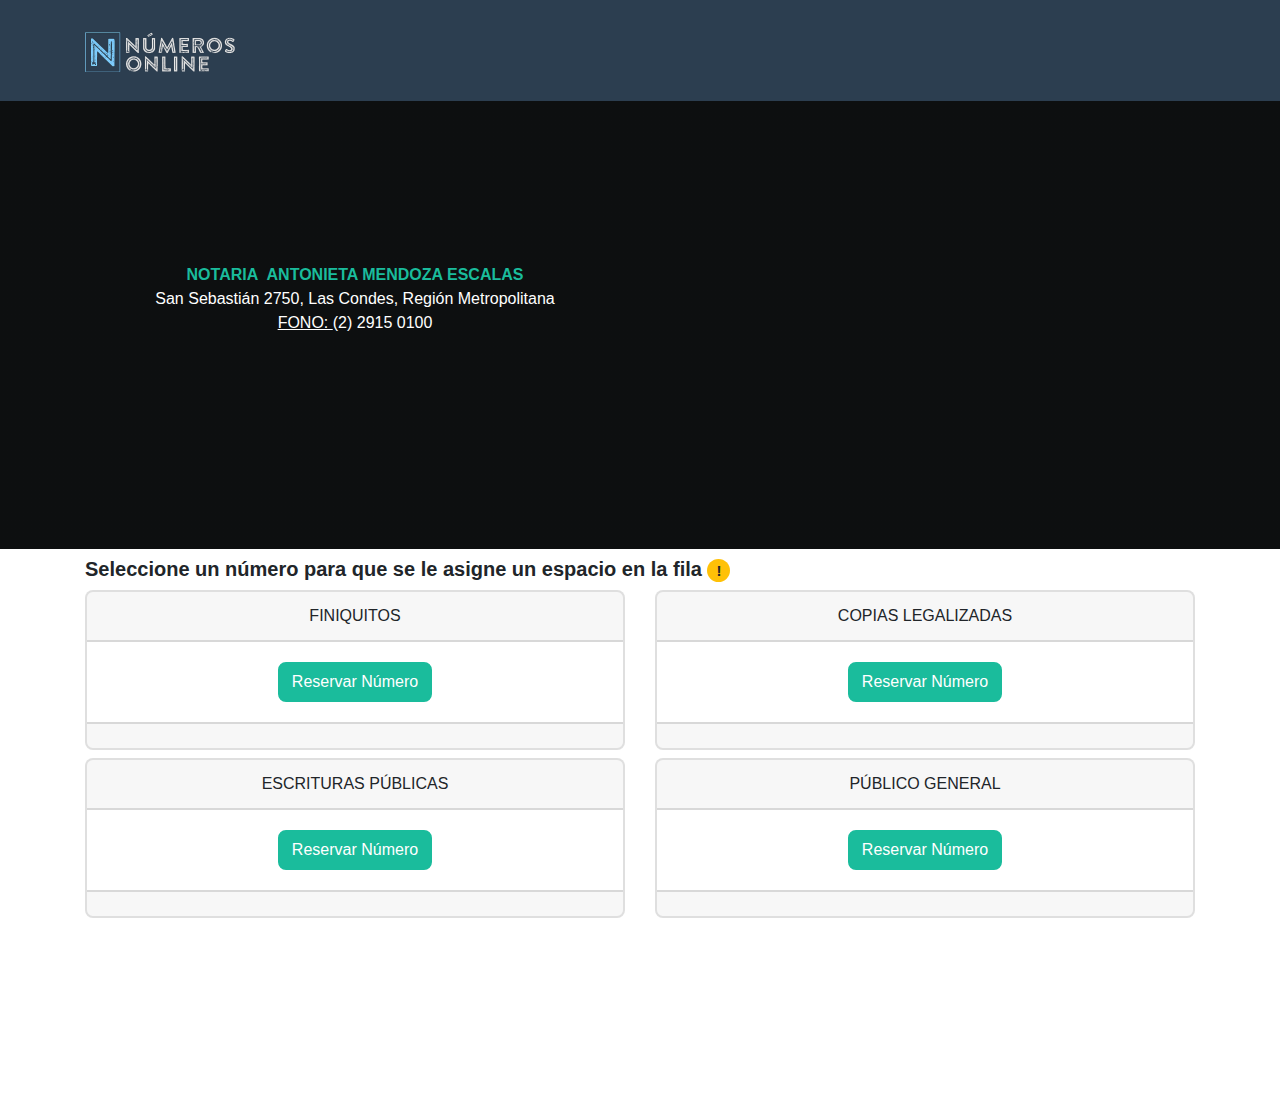
<file: html/home.html>
<!DOCTYPE html>
<html>

<head>
  <meta charset="UTF-8">
  <title>Numeros Online</title>
  <link rel="stylesheet" type="text/css" href="../css/bootstrap.css">
  <link rel="stylesheet" type="text/css" href="../css/numerosonline.min.css">
</head>

<body>
  <!-- Navigation -->
  <div class="py-5">
    <div class="container">
      <div class="row">
        <div class="col-md-12"></div>
      </div>
    </div>
  </div>
  <nav class="navbar navbar-expand-lg bg-secondary text-uppercase fixed-top" id="mainNav">
    <div class="container">
      <a class="navbar-brand js-scroll-trigger" href="#page-top"><img src="../img/imagen%20login2Recurso%201@0.5x.png"></a>
      <button class="navbar-toggler navbar-toggler-right text-uppercase font-weight-bold bg-primary text-white rounded" type="button" data-toggle="collapse" data-target="#navbarResponsive" aria-controls="navbarResponsive" aria-expanded="false" aria-label="Toggle navigation" style=""> Menu <i class="fas fa-bars"></i>
      </button>
    </div>
  </nav>
  <div class="py-5 text-white bg-dark" style="background-image: linear-gradient(rgba(0, 0, 0, 0.75), rgba(0, 0, 0, 0.75)), url(&quot;https://static.pingendo.com/cover-bubble-dark.svg&quot;); background-position: center center, center center; background-size: cover, cover; background-repeat: repeat, repeat;">
    <div class="container">
      <div class="row">
        <div class="col-md-6 text-center align-self-center p-4">
          <p class="mb-5"><a href="http://www.notariamendoza.cl/"><b>NOTARIA&nbsp; ANTONIETA MENDOZA ESCALAS</b><br></a>San Sebastián 2750, Las Condes, Región Metropolitana<br><u>FONO:&nbsp;</u>(2) 2915 0100</p>
          <div class="row">
            <div class="col-md-12 d-flex align-items-center justify-content-around"> <a href="#">
                <i class="d-block fa fa-facebook-official text-light fa-lg mx-2"></i>
              </a> <a href="#">
                <i class="d-block fa fa-instagram text-light fa-lg mx-2"></i>
              </a> <a href="#">
                <i class="d-block fa fa-google-plus-official text-light fa-lg mx-2"></i>
              </a> <a href="#">
                <i class="d-block fa fa-pinterest-p text-light fa-lg mx-2"></i>
              </a> <a href="#">
                <i class="d-block fa fa-reddit text-light fa-lg mx-2"></i>
              </a> <a href="#">
                <i class="d-block fa fa-twitter text-light fa-lg ml-2"></i>
              </a> </div>
          </div>
        </div>
        <div class="col-md-6 p-0"> <iframe width="100%" height="350" src="https://maps.google.com/maps?width=100%&amp;height=600&amp;hl=es&amp;q=San%20Sebasti%C3%A1n%202750%2C%20Las%20Condes%2C%20Regi%C3%B3n%20Metropolitana+(%20Notaria%20Antonieta%20Mendoza%20Escalas)&amp;ie=UTF8&amp;t=&amp;z=14&amp;iwloc=B&amp;output=embed" scrolling="no" frameborder="0"></iframe></div>
      </div>
    </div>
  </div>
  <div class="">
    <div class="container">
      <div class="row">
        <div class="col-md-12">
          <h5 class="my-2" contenteditable="true">Seleccione un número para que se le asigne un espacio en la fila&nbsp;<span class="badge badge-pill badge-warning">!</span></h5>
        </div>
      </div>
    </div>
  </div>
  <div class="">
    <div class="container">
      <div class="row">
        <div class="col-md-12" style="">
          <div class="row">
            <div class="col-md-6">
              <div class="card text-center">
                <div class="card-header">FINIQUITOS</div>
                <div class="card-body">
                  <a class="btn btn-primary" id="btnFiniquitos" href="#" data-toggle="modal">Reservar Número</a>
                </div>
                <div class="card-footer text-muted"></div>
              </div>
            </div>
            <div class="col-md-6">
              <div class="card text-center">
                <div class="card-header"> COPIAS LEGALIZADAS</div>
                <div class="card-body">
                  <a class="btn btn-primary" id="btnCopias" href="#" data-toggle="modal">Reservar Número</a>
                </div>
                <div class="card-footer text-muted"></div>
              </div>
            </div>
          </div>
          <div class="row">
            <div class="col-md-6">
              <h6 class=""></h6>
              <div class="card text-center">
                <div class="card-header"> ESCRITURAS PÚBLICAS</div>
                <div class="card-body">
                  <a href="#" class="btn btn-primary" id="btnEscrituras">Reservar Número</a>
                </div>
                <div class="card-footer text-muted"></div>
              </div>
            </div>
            <div class="col-md-6">
              <h6 class=""></h6>
              <div class="card text-center">
                <div class="card-header"> PÚBLICO GENERAL</div>
                <div class="card-body">
                  <a href="#" class="btn btn-primary" id="btnPublico">Reservar Número</a>
                </div>
                <div class="card-footer text-muted"></div>
              </div>
            </div>
          </div>
        </div>
      </div>
    </div>
  </div>
  <div class="row text-center" id="wrpcontent">
    <div class="col-sm-3 col-md-12 text-center" id="tomarTurno">
    </div>
  </div>
  <script src="../js/jquery-3.4.1.js"></script>
  <script src="../js/bootstrap.js"></script>
  <script src="../js/home.js"></script>
 
</body>

</html>
</file>
<file: css/numerosonline.min.css>
*/
:root {
    --blue: #007bff;
    --indigo: #6610f2;
    --purple: #6f42c1;
    --pink: #e83e8c;
    --red: #dc3545;
    --orange: #fd7e14;
    --yellow: #ffc107;
    --green: #28a745;
    --teal: #1abc9c;
    --cyan: #17a2b8;
    --white: #fff;
    --gray: #6c757d;
    --gray-dark: #343a40;
    --primary: #1abc9c;
    --secondary: #2c3e50;
    --success: #28a745;
    --info: #17a2b8;
    --warning: #ffc107;
    --danger: #dc3545;
    --light: #f8f9fa;
    --dark: #343a40;
    --breakpoint-xs: 0;
    --breakpoint-sm: 576px;
    --breakpoint-md: 768px;
    --breakpoint-lg: 992px;
    --breakpoint-xl: 1200px;
    --font-family-sans-serif: "Lato",-apple-system,BlinkMacSystemFont,"Segoe UI",Roboto,"Helvetica Neue",Arial,"Noto Sans",sans-serif,"Apple Color Emoji","Segoe UI Emoji","Segoe UI Symbol","Noto Color Emoji";
    --font-family-monospace: SFMono-Regular,Menlo,Monaco,Consolas,"Liberation Mono","Courier New",monospace;
}

*,
::after,
::before {
    -webkit-box-sizing: border-box;
    box-sizing: border-box;
}

html {
    font-family: sans-serif;
    line-height: 1.15;
    -webkit-text-size-adjust: 100%;
    -webkit-tap-highlight-color: transparent;
}

article,
aside,
figcaption,
figure,
footer,
header,
hgroup,
main,
nav,
section {
    display: block;
}

body {
    margin: 0;
    font-family: Lato,-apple-system,BlinkMacSystemFont,"Segoe UI",Roboto,"Helvetica Neue",Arial,"Noto Sans",sans-serif,"Apple Color Emoji","Segoe UI Emoji","Segoe UI Symbol","Noto Color Emoji";
    font-size: 1rem;
    font-weight: 400;
    line-height: 1.5;
    color: #212529;
    text-align: left;
    background-color: #fff;
}

[tabindex="-1"]:focus {
    outline: 0!important;
}

hr {
    -webkit-box-sizing: content-box;
    box-sizing: content-box;
    height: 0;
    overflow: visible;
}

h1,
h2,
h3,
h4,
h5,
h6 {
    margin-top: 0;
    margin-bottom: .5rem;
}

p {
    margin-top: 0;
    margin-bottom: 1rem;
}

abbr[data-original-title],
abbr[title] {
    text-decoration: underline;
    -webkit-text-decoration: underline dotted;
    text-decoration: underline dotted;
    cursor: help;
    border-bottom: 0;
    -webkit-text-decoration-skip-ink: none;
    text-decoration-skip-ink: none;
}

address {
    margin-bottom: 1rem;
    font-style: normal;
    line-height: inherit;
}

dl,
ol,
ul {
    margin-top: 0;
    margin-bottom: 1rem;
}

ol ol,
ol ul,
ul ol,
ul ul {
    margin-bottom: 0;
}

dt {
    font-weight: 700;
}

dd {
    margin-bottom: .5rem;
    margin-left: 0;
}

blockquote {
    margin: 0 0 1rem;
}

b,
strong {
    font-weight: bolder;
}

small {
    font-size: 80%;
}

sub,
sup {
    position: relative;
    font-size: 75%;
    line-height: 0;
    vertical-align: baseline;
}

sub {
    bottom: -.25em;
}

sup {
    top: -.5em;
}

a {
    color: #1abc9c;
    text-decoration: none;
    background-color: transparent;
}

a:hover {
    color: #117964;
    text-decoration: underline;
}

a:not([href]):not([tabindex]) {
    color: inherit;
    text-decoration: none;
}

a:not([href]):not([tabindex]):focus,
a:not([href]):not([tabindex]):hover {
    color: inherit;
    text-decoration: none;
}

a:not([href]):not([tabindex]):focus {
    outline: 0;
}

code,
kbd,
pre,
samp {
    font-family: SFMono-Regular,Menlo,Monaco,Consolas,"Liberation Mono","Courier New",monospace;
    font-size: 1em;
}

pre {
    margin-top: 0;
    margin-bottom: 1rem;
    overflow: auto;
}

figure {
    margin: 0 0 1rem;
}

img {
    vertical-align: middle;
    border-style: none;
}

svg {
    overflow: hidden;
    vertical-align: middle;
}

table {
    border-collapse: collapse;
}

caption {
    padding-top: .75rem;
    padding-bottom: .75rem;
    color: #6c757d;
    text-align: left;
    caption-side: bottom;
}

th {
    text-align: inherit;
}

label {
    display: inline-block;
    margin-bottom: .5rem;
}

button {
    border-radius: 0;
}

button:focus {
    outline: 1px dotted;
    outline: 5px auto -webkit-focus-ring-color;
}

button,
input,
optgroup,
select,
textarea {
    margin: 0;
    font-family: inherit;
    font-size: inherit;
    line-height: inherit;
}

button,
input {
    overflow: visible;
}

button,
select {
    text-transform: none;
}

select {
    word-wrap: normal;
}

[type=button],
[type=reset],
[type=submit],
button {
    -webkit-appearance: button;
}

[type=button]:not(:disabled),
[type=reset]:not(:disabled),
[type=submit]:not(:disabled),
button:not(:disabled) {
    cursor: pointer;
}

[type=button]::-moz-focus-inner,
[type=reset]::-moz-focus-inner,
[type=submit]::-moz-focus-inner,
button::-moz-focus-inner {
    padding: 0;
    border-style: none;
}

input[type=checkbox],
input[type=radio] {
    -webkit-box-sizing: border-box;
    box-sizing: border-box;
    padding: 0;
}

input[type=date],
input[type=datetime-local],
input[type=month],
input[type=time] {
    -webkit-appearance: listbox;
}

textarea {
    overflow: auto;
    resize: vertical;
}

fieldset {
    min-width: 0;
    padding: 0;
    margin: 0;
    border: 0;
}

legend {
    display: block;
    width: 100%;
    max-width: 100%;
    padding: 0;
    margin-bottom: .5rem;
    font-size: 1.5rem;
    line-height: inherit;
    color: inherit;
    white-space: normal;
}

progress {
    vertical-align: baseline;
}

[type=number]::-webkit-inner-spin-button,
[type=number]::-webkit-outer-spin-button {
    height: auto;
}

[type=search] {
    outline-offset: -2px;
    -webkit-appearance: none;
}

[type=search]::-webkit-search-decoration {
    -webkit-appearance: none;
}

::-webkit-file-upload-button {
    font: inherit;
    -webkit-appearance: button;
}

output {
    display: inline-block;
}

summary {
    display: list-item;
    cursor: pointer;
}

template {
    display: none;
}

[hidden] {
    display: none!important;
}

.h1,
.h2,
.h3,
.h4,
.h5,
.h6,
h1,
h2,
h3,
h4,
h5,
h6 {
    margin-bottom: .5rem;
    font-family: Montserrat,-apple-system,BlinkMacSystemFont,"Segoe UI",Roboto,"Helvetica Neue",Arial,"Noto Sans",sans-serif,"Apple Color Emoji","Segoe UI Emoji","Segoe UI Symbol","Noto Color Emoji";
    font-weight: 700;
    line-height: 1.2;
}

.h1,
h1 {
    font-size: 2.5rem;
}

.h2,
h2 {
    font-size: 2rem;
}

.h3,
h3 {
    font-size: 1.75rem;
}

.h4,
h4 {
    font-size: 1.5rem;
}

.h5,
h5 {
    font-size: 1.25rem;
}

.h6,
h6 {
    font-size: 1rem;
}

.lead {
    font-size: 1.25rem;
    font-weight: 300;
}

.display-1 {
    font-size: 6rem;
    font-weight: 300;
    line-height: 1.2;
}

.display-2 {
    font-size: 5.5rem;
    font-weight: 300;
    line-height: 1.2;
}

.display-3 {
    font-size: 4.5rem;
    font-weight: 300;
    line-height: 1.2;
}

.display-4 {
    font-size: 3.5rem;
    font-weight: 300;
    line-height: 1.2;
}

hr {
    margin-top: 1rem;
    margin-bottom: 1rem;
    border: 0;
    border-top: .125rem solid rgba(0,0,0,.1);
}

.small,
small {
    font-size: 80%;
    font-weight: 400;
}

.mark,
mark {
    padding: .2em;
    background-color: #fcf8e3;
}

.list-unstyled {
    padding-left: 0;
    list-style: none;
}

.list-inline {
    padding-left: 0;
    list-style: none;
}

.list-inline-item {
    display: inline-block;
}

.list-inline-item:not(:last-child) {
    margin-right: .5rem;
}

.initialism {
    font-size: 90%;
    text-transform: uppercase;
}

.blockquote {
    margin-bottom: 1rem;
    font-size: 1.25rem;
}

.blockquote-footer {
    display: block;
    font-size: 80%;
    color: #6c757d;
}

.blockquote-footer::before {
    content: "\2014\00A0";
}

.img-fluid {
    max-width: 100%;
    height: auto;
}

.img-thumbnail {
    padding: .25rem;
    background-color: #fff;
    border: .125rem solid #dee2e6;
    border-radius: .5rem;
    max-width: 100%;
    height: auto;
}

.figure {
    display: inline-block;
}

.figure-img {
    margin-bottom: .5rem;
    line-height: 1;
}

.figure-caption {
    font-size: 90%;
    color: #6c757d;
}

code {
    font-size: 87.5%;
    color: #e83e8c;
    word-break: break-word;
}

a>code {
    color: inherit;
}

kbd {
    padding: .2rem .4rem;
    font-size: 87.5%;
    color: #fff;
    background-color: #212529;
    border-radius: .25rem;
}

kbd kbd {
    padding: 0;
    font-size: 100%;
    font-weight: 700;
}

pre {
    display: block;
    font-size: 87.5%;
    color: #212529;
}

pre code {
    font-size: inherit;
    color: inherit;
    word-break: normal;
}

.pre-scrollable {
    max-height: 340px;
    overflow-y: scroll;
}

.container {
    width: 100%;
    padding-right: 15px;
    padding-left: 15px;
    margin-right: auto;
    margin-left: auto;
}

@media (min-width:576px){
    .container {
        max-width: 540px;
    }
}

@media (min-width:768px){
    .container {
        max-width: 720px;
    }
}

@media (min-width:992px){
    .container {
        max-width: 960px;
    }
}

@media (min-width:1200px){
    .container {
        max-width: 1140px;
    }
}

.container-fluid {
    width: 100%;
    padding-right: 15px;
    padding-left: 15px;
    margin-right: auto;
    margin-left: auto;
}

.row {
    display: -webkit-box;
    display: -ms-flexbox;
    display: flex;
    -ms-flex-wrap: wrap;
    flex-wrap: wrap;
    margin-right: -15px;
    margin-left: -15px;
}

.no-gutters {
    margin-right: 0;
    margin-left: 0;
}

.no-gutters>.col,
.no-gutters>[class*=col-] {
    padding-right: 0;
    padding-left: 0;
}

.col,
.col-1,
.col-10,
.col-11,
.col-12,
.col-2,
.col-3,
.col-4,
.col-5,
.col-6,
.col-7,
.col-8,
.col-9,
.col-auto,
.col-lg,
.col-lg-1,
.col-lg-10,
.col-lg-11,
.col-lg-12,
.col-lg-2,
.col-lg-3,
.col-lg-4,
.col-lg-5,
.col-lg-6,
.col-lg-7,
.col-lg-8,
.col-lg-9,
.col-lg-auto,
.col-md,
.col-md-1,
.col-md-10,
.col-md-11,
.col-md-12,
.col-md-2,
.col-md-3,
.col-md-4,
.col-md-5,
.col-md-6,
.col-md-7,
.col-md-8,
.col-md-9,
.col-md-auto,
.col-sm,
.col-sm-1,
.col-sm-10,
.col-sm-11,
.col-sm-12,
.col-sm-2,
.col-sm-3,
.col-sm-4,
.col-sm-5,
.col-sm-6,
.col-sm-7,
.col-sm-8,
.col-sm-9,
.col-sm-auto,
.col-xl,
.col-xl-1,
.col-xl-10,
.col-xl-11,
.col-xl-12,
.col-xl-2,
.col-xl-3,
.col-xl-4,
.col-xl-5,
.col-xl-6,
.col-xl-7,
.col-xl-8,
.col-xl-9,
.col-xl-auto {
    position: relative;
    width: 100%;
    padding-right: 15px;
    padding-left: 15px;
}

.col {
    -ms-flex-preferred-size: 0;
    flex-basis: 0;
    -webkit-box-flex: 1;
    -ms-flex-positive: 1;
    flex-grow: 1;
    max-width: 100%;
}

.col-auto {
    -webkit-box-flex: 0;
    -ms-flex: 0 0 auto;
    flex: 0 0 auto;
    width: auto;
    max-width: 100%;
}

.col-1 {
    -webkit-box-flex: 0;
    -ms-flex: 0 0 8.33333%;
    flex: 0 0 8.33333%;
    max-width: 8.33333%;
}

.col-2 {
    -webkit-box-flex: 0;
    -ms-flex: 0 0 16.66667%;
    flex: 0 0 16.66667%;
    max-width: 16.66667%;
}

.col-3 {
    -webkit-box-flex: 0;
    -ms-flex: 0 0 25%;
    flex: 0 0 25%;
    max-width: 25%;
}

.col-4 {
    -webkit-box-flex: 0;
    -ms-flex: 0 0 33.33333%;
    flex: 0 0 33.33333%;
    max-width: 33.33333%;
}

.col-5 {
    -webkit-box-flex: 0;
    -ms-flex: 0 0 41.66667%;
    flex: 0 0 41.66667%;
    max-width: 41.66667%;
}

.col-6 {
    -webkit-box-flex: 0;
    -ms-flex: 0 0 50%;
    flex: 0 0 50%;
    max-width: 50%;
}

.col-7 {
    -webkit-box-flex: 0;
    -ms-flex: 0 0 58.33333%;
    flex: 0 0 58.33333%;
    max-width: 58.33333%;
}

.col-8 {
    -webkit-box-flex: 0;
    -ms-flex: 0 0 66.66667%;
    flex: 0 0 66.66667%;
    max-width: 66.66667%;
}

.col-9 {
    -webkit-box-flex: 0;
    -ms-flex: 0 0 75%;
    flex: 0 0 75%;
    max-width: 75%;
}

.col-10 {
    -webkit-box-flex: 0;
    -ms-flex: 0 0 83.33333%;
    flex: 0 0 83.33333%;
    max-width: 83.33333%;
}

.col-11 {
    -webkit-box-flex: 0;
    -ms-flex: 0 0 91.66667%;
    flex: 0 0 91.66667%;
    max-width: 91.66667%;
}

.col-12 {
    -webkit-box-flex: 0;
    -ms-flex: 0 0 100%;
    flex: 0 0 100%;
    max-width: 100%;
}

.order-first {
    -webkit-box-ordinal-group: 0;
    -ms-flex-order: -1;
    order: -1;
}

.order-last {
    -webkit-box-ordinal-group: 14;
    -ms-flex-order: 13;
    order: 13;
}

.order-0 {
    -webkit-box-ordinal-group: 1;
    -ms-flex-order: 0;
    order: 0;
}

.order-1 {
    -webkit-box-ordinal-group: 2;
    -ms-flex-order: 1;
    order: 1;
}

.order-2 {
    -webkit-box-ordinal-group: 3;
    -ms-flex-order: 2;
    order: 2;
}

.order-3 {
    -webkit-box-ordinal-group: 4;
    -ms-flex-order: 3;
    order: 3;
}

.order-4 {
    -webkit-box-ordinal-group: 5;
    -ms-flex-order: 4;
    order: 4;
}

.order-5 {
    -webkit-box-ordinal-group: 6;
    -ms-flex-order: 5;
    order: 5;
}

.order-6 {
    -webkit-box-ordinal-group: 7;
    -ms-flex-order: 6;
    order: 6;
}

.order-7 {
    -webkit-box-ordinal-group: 8;
    -ms-flex-order: 7;
    order: 7;
}

.order-8 {
    -webkit-box-ordinal-group: 9;
    -ms-flex-order: 8;
    order: 8;
}

.order-9 {
    -webkit-box-ordinal-group: 10;
    -ms-flex-order: 9;
    order: 9;
}

.order-10 {
    -webkit-box-ordinal-group: 11;
    -ms-flex-order: 10;
    order: 10;
}

.order-11 {
    -webkit-box-ordinal-group: 12;
    -ms-flex-order: 11;
    order: 11;
}

.order-12 {
    -webkit-box-ordinal-group: 13;
    -ms-flex-order: 12;
    order: 12;
}

.offset-1 {
    margin-left: 8.33333%;
}

.offset-2 {
    margin-left: 16.66667%;
}

.offset-3 {
    margin-left: 25%;
}

.offset-4 {
    margin-left: 33.33333%;
}

.offset-5 {
    margin-left: 41.66667%;
}

.offset-6 {
    margin-left: 50%;
}

.offset-7 {
    margin-left: 58.33333%;
}

.offset-8 {
    margin-left: 66.66667%;
}

.offset-9 {
    margin-left: 75%;
}

.offset-10 {
    margin-left: 83.33333%;
}

.offset-11 {
    margin-left: 91.66667%;
}

@media (min-width:576px){
    .col-sm {
        -ms-flex-preferred-size: 0;
        flex-basis: 0;
        -webkit-box-flex: 1;
        -ms-flex-positive: 1;
        flex-grow: 1;
        max-width: 100%;
    }

    .col-sm-auto {
        -webkit-box-flex: 0;
        -ms-flex: 0 0 auto;
        flex: 0 0 auto;
        width: auto;
        max-width: 100%;
    }

    .col-sm-1 {
        -webkit-box-flex: 0;
        -ms-flex: 0 0 8.33333%;
        flex: 0 0 8.33333%;
        max-width: 8.33333%;
    }

    .col-sm-2 {
        -webkit-box-flex: 0;
        -ms-flex: 0 0 16.66667%;
        flex: 0 0 16.66667%;
        max-width: 16.66667%;
    }

    .col-sm-3 {
        -webkit-box-flex: 0;
        -ms-flex: 0 0 25%;
        flex: 0 0 25%;
        max-width: 25%;
    }

    .col-sm-4 {
        -webkit-box-flex: 0;
        -ms-flex: 0 0 33.33333%;
        flex: 0 0 33.33333%;
        max-width: 33.33333%;
    }

    .col-sm-5 {
        -webkit-box-flex: 0;
        -ms-flex: 0 0 41.66667%;
        flex: 0 0 41.66667%;
        max-width: 41.66667%;
    }

    .col-sm-6 {
        -webkit-box-flex: 0;
        -ms-flex: 0 0 50%;
        flex: 0 0 50%;
        max-width: 50%;
    }

    .col-sm-7 {
        -webkit-box-flex: 0;
        -ms-flex: 0 0 58.33333%;
        flex: 0 0 58.33333%;
        max-width: 58.33333%;
    }

    .col-sm-8 {
        -webkit-box-flex: 0;
        -ms-flex: 0 0 66.66667%;
        flex: 0 0 66.66667%;
        max-width: 66.66667%;
    }

    .col-sm-9 {
        -webkit-box-flex: 0;
        -ms-flex: 0 0 75%;
        flex: 0 0 75%;
        max-width: 75%;
    }

    .col-sm-10 {
        -webkit-box-flex: 0;
        -ms-flex: 0 0 83.33333%;
        flex: 0 0 83.33333%;
        max-width: 83.33333%;
    }

    .col-sm-11 {
        -webkit-box-flex: 0;
        -ms-flex: 0 0 91.66667%;
        flex: 0 0 91.66667%;
        max-width: 91.66667%;
    }

    .col-sm-12 {
        -webkit-box-flex: 0;
        -ms-flex: 0 0 100%;
        flex: 0 0 100%;
        max-width: 100%;
    }

    .order-sm-first {
        -webkit-box-ordinal-group: 0;
        -ms-flex-order: -1;
        order: -1;
    }

    .order-sm-last {
        -webkit-box-ordinal-group: 14;
        -ms-flex-order: 13;
        order: 13;
    }

    .order-sm-0 {
        -webkit-box-ordinal-group: 1;
        -ms-flex-order: 0;
        order: 0;
    }

    .order-sm-1 {
        -webkit-box-ordinal-group: 2;
        -ms-flex-order: 1;
        order: 1;
    }

    .order-sm-2 {
        -webkit-box-ordinal-group: 3;
        -ms-flex-order: 2;
        order: 2;
    }

    .order-sm-3 {
        -webkit-box-ordinal-group: 4;
        -ms-flex-order: 3;
        order: 3;
    }

    .order-sm-4 {
        -webkit-box-ordinal-group: 5;
        -ms-flex-order: 4;
        order: 4;
    }

    .order-sm-5 {
        -webkit-box-ordinal-group: 6;
        -ms-flex-order: 5;
        order: 5;
    }

    .order-sm-6 {
        -webkit-box-ordinal-group: 7;
        -ms-flex-order: 6;
        order: 6;
    }

    .order-sm-7 {
        -webkit-box-ordinal-group: 8;
        -ms-flex-order: 7;
        order: 7;
    }

    .order-sm-8 {
        -webkit-box-ordinal-group: 9;
        -ms-flex-order: 8;
        order: 8;
    }

    .order-sm-9 {
        -webkit-box-ordinal-group: 10;
        -ms-flex-order: 9;
        order: 9;
    }

    .order-sm-10 {
        -webkit-box-ordinal-group: 11;
        -ms-flex-order: 10;
        order: 10;
    }

    .order-sm-11 {
        -webkit-box-ordinal-group: 12;
        -ms-flex-order: 11;
        order: 11;
    }

    .order-sm-12 {
        -webkit-box-ordinal-group: 13;
        -ms-flex-order: 12;
        order: 12;
    }

    .offset-sm-0 {
        margin-left: 0;
    }

    .offset-sm-1 {
        margin-left: 8.33333%;
    }

    .offset-sm-2 {
        margin-left: 16.66667%;
    }

    .offset-sm-3 {
        margin-left: 25%;
    }

    .offset-sm-4 {
        margin-left: 33.33333%;
    }

    .offset-sm-5 {
        margin-left: 41.66667%;
    }

    .offset-sm-6 {
        margin-left: 50%;
    }

    .offset-sm-7 {
        margin-left: 58.33333%;
    }

    .offset-sm-8 {
        margin-left: 66.66667%;
    }

    .offset-sm-9 {
        margin-left: 75%;
    }

    .offset-sm-10 {
        margin-left: 83.33333%;
    }

    .offset-sm-11 {
        margin-left: 91.66667%;
    }
}

@media (min-width:768px){
    .col-md {
        -ms-flex-preferred-size: 0;
        flex-basis: 0;
        -webkit-box-flex: 1;
        -ms-flex-positive: 1;
        flex-grow: 1;
        max-width: 100%;
    }

    .col-md-auto {
        -webkit-box-flex: 0;
        -ms-flex: 0 0 auto;
        flex: 0 0 auto;
        width: auto;
        max-width: 100%;
    }

    .col-md-1 {
        -webkit-box-flex: 0;
        -ms-flex: 0 0 8.33333%;
        flex: 0 0 8.33333%;
        max-width: 8.33333%;
    }

    .col-md-2 {
        -webkit-box-flex: 0;
        -ms-flex: 0 0 16.66667%;
        flex: 0 0 16.66667%;
        max-width: 16.66667%;
    }

    .col-md-3 {
        -webkit-box-flex: 0;
        -ms-flex: 0 0 25%;
        flex: 0 0 25%;
        max-width: 25%;
    }

    .col-md-4 {
        -webkit-box-flex: 0;
        -ms-flex: 0 0 33.33333%;
        flex: 0 0 33.33333%;
        max-width: 33.33333%;
    }

    .col-md-5 {
        -webkit-box-flex: 0;
        -ms-flex: 0 0 41.66667%;
        flex: 0 0 41.66667%;
        max-width: 41.66667%;
    }

    .col-md-6 {
        -webkit-box-flex: 0;
        -ms-flex: 0 0 50%;
        flex: 0 0 50%;
        max-width: 50%;
    }

    .col-md-7 {
        -webkit-box-flex: 0;
        -ms-flex: 0 0 58.33333%;
        flex: 0 0 58.33333%;
        max-width: 58.33333%;
    }

    .col-md-8 {
        -webkit-box-flex: 0;
        -ms-flex: 0 0 66.66667%;
        flex: 0 0 66.66667%;
        max-width: 66.66667%;
    }

    .col-md-9 {
        -webkit-box-flex: 0;
        -ms-flex: 0 0 75%;
        flex: 0 0 75%;
        max-width: 75%;
    }

    .col-md-10 {
        -webkit-box-flex: 0;
        -ms-flex: 0 0 83.33333%;
        flex: 0 0 83.33333%;
        max-width: 83.33333%;
    }

    .col-md-11 {
        -webkit-box-flex: 0;
        -ms-flex: 0 0 91.66667%;
        flex: 0 0 91.66667%;
        max-width: 91.66667%;
    }

    .col-md-12 {
        -webkit-box-flex: 0;
        -ms-flex: 0 0 100%;
        flex: 0 0 100%;
        max-width: 100%;
    }

    .order-md-first {
        -webkit-box-ordinal-group: 0;
        -ms-flex-order: -1;
        order: -1;
    }

    .order-md-last {
        -webkit-box-ordinal-group: 14;
        -ms-flex-order: 13;
        order: 13;
    }

    .order-md-0 {
        -webkit-box-ordinal-group: 1;
        -ms-flex-order: 0;
        order: 0;
    }

    .order-md-1 {
        -webkit-box-ordinal-group: 2;
        -ms-flex-order: 1;
        order: 1;
    }

    .order-md-2 {
        -webkit-box-ordinal-group: 3;
        -ms-flex-order: 2;
        order: 2;
    }

    .order-md-3 {
        -webkit-box-ordinal-group: 4;
        -ms-flex-order: 3;
        order: 3;
    }

    .order-md-4 {
        -webkit-box-ordinal-group: 5;
        -ms-flex-order: 4;
        order: 4;
    }

    .order-md-5 {
        -webkit-box-ordinal-group: 6;
        -ms-flex-order: 5;
        order: 5;
    }

    .order-md-6 {
        -webkit-box-ordinal-group: 7;
        -ms-flex-order: 6;
        order: 6;
    }

    .order-md-7 {
        -webkit-box-ordinal-group: 8;
        -ms-flex-order: 7;
        order: 7;
    }

    .order-md-8 {
        -webkit-box-ordinal-group: 9;
        -ms-flex-order: 8;
        order: 8;
    }

    .order-md-9 {
        -webkit-box-ordinal-group: 10;
        -ms-flex-order: 9;
        order: 9;
    }

    .order-md-10 {
        -webkit-box-ordinal-group: 11;
        -ms-flex-order: 10;
        order: 10;
    }

    .order-md-11 {
        -webkit-box-ordinal-group: 12;
        -ms-flex-order: 11;
        order: 11;
    }

    .order-md-12 {
        -webkit-box-ordinal-group: 13;
        -ms-flex-order: 12;
        order: 12;
    }

    .offset-md-0 {
        margin-left: 0;
    }

    .offset-md-1 {
        margin-left: 8.33333%;
    }

    .offset-md-2 {
        margin-left: 16.66667%;
    }

    .offset-md-3 {
        margin-left: 25%;
    }

    .offset-md-4 {
        margin-left: 33.33333%;
    }

    .offset-md-5 {
        margin-left: 41.66667%;
    }

    .offset-md-6 {
        margin-left: 50%;
    }

    .offset-md-7 {
        margin-left: 58.33333%;
    }

    .offset-md-8 {
        margin-left: 66.66667%;
    }

    .offset-md-9 {
        margin-left: 75%;
    }

    .offset-md-10 {
        margin-left: 83.33333%;
    }

    .offset-md-11 {
        margin-left: 91.66667%;
    }
}

@media (min-width:992px){
    .col-lg {
        -ms-flex-preferred-size: 0;
        flex-basis: 0;
        -webkit-box-flex: 1;
        -ms-flex-positive: 1;
        flex-grow: 1;
        max-width: 100%;
    }

    .col-lg-auto {
        -webkit-box-flex: 0;
        -ms-flex: 0 0 auto;
        flex: 0 0 auto;
        width: auto;
        max-width: 100%;
    }

    .col-lg-1 {
        -webkit-box-flex: 0;
        -ms-flex: 0 0 8.33333%;
        flex: 0 0 8.33333%;
        max-width: 8.33333%;
    }

    .col-lg-2 {
        -webkit-box-flex: 0;
        -ms-flex: 0 0 16.66667%;
        flex: 0 0 16.66667%;
        max-width: 16.66667%;
    }

    .col-lg-3 {
        -webkit-box-flex: 0;
        -ms-flex: 0 0 25%;
        flex: 0 0 25%;
        max-width: 25%;
    }

    .col-lg-4 {
        -webkit-box-flex: 0;
        -ms-flex: 0 0 33.33333%;
        flex: 0 0 33.33333%;
        max-width: 33.33333%;
    }

    .col-lg-5 {
        -webkit-box-flex: 0;
        -ms-flex: 0 0 41.66667%;
        flex: 0 0 41.66667%;
        max-width: 41.66667%;
    }

    .col-lg-6 {
        -webkit-box-flex: 0;
        -ms-flex: 0 0 50%;
        flex: 0 0 50%;
        max-width: 50%;
    }

    .col-lg-7 {
        -webkit-box-flex: 0;
        -ms-flex: 0 0 58.33333%;
        flex: 0 0 58.33333%;
        max-width: 58.33333%;
    }

    .col-lg-8 {
        -webkit-box-flex: 0;
        -ms-flex: 0 0 66.66667%;
        flex: 0 0 66.66667%;
        max-width: 66.66667%;
    }

    .col-lg-9 {
        -webkit-box-flex: 0;
        -ms-flex: 0 0 75%;
        flex: 0 0 75%;
        max-width: 75%;
    }

    .col-lg-10 {
        -webkit-box-flex: 0;
        -ms-flex: 0 0 83.33333%;
        flex: 0 0 83.33333%;
        max-width: 83.33333%;
    }

    .col-lg-11 {
        -webkit-box-flex: 0;
        -ms-flex: 0 0 91.66667%;
        flex: 0 0 91.66667%;
        max-width: 91.66667%;
    }

    .col-lg-12 {
        -webkit-box-flex: 0;
        -ms-flex: 0 0 100%;
        flex: 0 0 100%;
        max-width: 100%;
    }

    .order-lg-first {
        -webkit-box-ordinal-group: 0;
        -ms-flex-order: -1;
        order: -1;
    }

    .order-lg-last {
        -webkit-box-ordinal-group: 14;
        -ms-flex-order: 13;
        order: 13;
    }

    .order-lg-0 {
        -webkit-box-ordinal-group: 1;
        -ms-flex-order: 0;
        order: 0;
    }

    .order-lg-1 {
        -webkit-box-ordinal-group: 2;
        -ms-flex-order: 1;
        order: 1;
    }

    .order-lg-2 {
        -webkit-box-ordinal-group: 3;
        -ms-flex-order: 2;
        order: 2;
    }

    .order-lg-3 {
        -webkit-box-ordinal-group: 4;
        -ms-flex-order: 3;
        order: 3;
    }

    .order-lg-4 {
        -webkit-box-ordinal-group: 5;
        -ms-flex-order: 4;
        order: 4;
    }

    .order-lg-5 {
        -webkit-box-ordinal-group: 6;
        -ms-flex-order: 5;
        order: 5;
    }

    .order-lg-6 {
        -webkit-box-ordinal-group: 7;
        -ms-flex-order: 6;
        order: 6;
    }

    .order-lg-7 {
        -webkit-box-ordinal-group: 8;
        -ms-flex-order: 7;
        order: 7;
    }

    .order-lg-8 {
        -webkit-box-ordinal-group: 9;
        -ms-flex-order: 8;
        order: 8;
    }

    .order-lg-9 {
        -webkit-box-ordinal-group: 10;
        -ms-flex-order: 9;
        order: 9;
    }

    .order-lg-10 {
        -webkit-box-ordinal-group: 11;
        -ms-flex-order: 10;
        order: 10;
    }

    .order-lg-11 {
        -webkit-box-ordinal-group: 12;
        -ms-flex-order: 11;
        order: 11;
    }

    .order-lg-12 {
        -webkit-box-ordinal-group: 13;
        -ms-flex-order: 12;
        order: 12;
    }

    .offset-lg-0 {
        margin-left: 0;
    }

    .offset-lg-1 {
        margin-left: 8.33333%;
    }

    .offset-lg-2 {
        margin-left: 16.66667%;
    }

    .offset-lg-3 {
        margin-left: 25%;
    }

    .offset-lg-4 {
        margin-left: 33.33333%;
    }

    .offset-lg-5 {
        margin-left: 41.66667%;
    }

    .offset-lg-6 {
        margin-left: 50%;
    }

    .offset-lg-7 {
        margin-left: 58.33333%;
    }

    .offset-lg-8 {
        margin-left: 66.66667%;
    }

    .offset-lg-9 {
        margin-left: 75%;
    }

    .offset-lg-10 {
        margin-left: 83.33333%;
    }

    .offset-lg-11 {
        margin-left: 91.66667%;
    }
}

@media (min-width:1200px){
    .col-xl {
        -ms-flex-preferred-size: 0;
        flex-basis: 0;
        -webkit-box-flex: 1;
        -ms-flex-positive: 1;
        flex-grow: 1;
        max-width: 100%;
    }

    .col-xl-auto {
        -webkit-box-flex: 0;
        -ms-flex: 0 0 auto;
        flex: 0 0 auto;
        width: auto;
        max-width: 100%;
    }

    .col-xl-1 {
        -webkit-box-flex: 0;
        -ms-flex: 0 0 8.33333%;
        flex: 0 0 8.33333%;
        max-width: 8.33333%;
    }

    .col-xl-2 {
        -webkit-box-flex: 0;
        -ms-flex: 0 0 16.66667%;
        flex: 0 0 16.66667%;
        max-width: 16.66667%;
    }

    .col-xl-3 {
        -webkit-box-flex: 0;
        -ms-flex: 0 0 25%;
        flex: 0 0 25%;
        max-width: 25%;
    }

    .col-xl-4 {
        -webkit-box-flex: 0;
        -ms-flex: 0 0 33.33333%;
        flex: 0 0 33.33333%;
        max-width: 33.33333%;
    }

    .col-xl-5 {
        -webkit-box-flex: 0;
        -ms-flex: 0 0 41.66667%;
        flex: 0 0 41.66667%;
        max-width: 41.66667%;
    }

    .col-xl-6 {
        -webkit-box-flex: 0;
        -ms-flex: 0 0 50%;
        flex: 0 0 50%;
        max-width: 50%;
    }

    .col-xl-7 {
        -webkit-box-flex: 0;
        -ms-flex: 0 0 58.33333%;
        flex: 0 0 58.33333%;
        max-width: 58.33333%;
    }

    .col-xl-8 {
        -webkit-box-flex: 0;
        -ms-flex: 0 0 66.66667%;
        flex: 0 0 66.66667%;
        max-width: 66.66667%;
    }

    .col-xl-9 {
        -webkit-box-flex: 0;
        -ms-flex: 0 0 75%;
        flex: 0 0 75%;
        max-width: 75%;
    }

    .col-xl-10 {
        -webkit-box-flex: 0;
        -ms-flex: 0 0 83.33333%;
        flex: 0 0 83.33333%;
        max-width: 83.33333%;
    }

    .col-xl-11 {
        -webkit-box-flex: 0;
        -ms-flex: 0 0 91.66667%;
        flex: 0 0 91.66667%;
        max-width: 91.66667%;
    }

    .col-xl-12 {
        -webkit-box-flex: 0;
        -ms-flex: 0 0 100%;
        flex: 0 0 100%;
        max-width: 100%;
    }

    .order-xl-first {
        -webkit-box-ordinal-group: 0;
        -ms-flex-order: -1;
        order: -1;
    }

    .order-xl-last {
        -webkit-box-ordinal-group: 14;
        -ms-flex-order: 13;
        order: 13;
    }

    .order-xl-0 {
        -webkit-box-ordinal-group: 1;
        -ms-flex-order: 0;
        order: 0;
    }

    .order-xl-1 {
        -webkit-box-ordinal-group: 2;
        -ms-flex-order: 1;
        order: 1;
    }

    .order-xl-2 {
        -webkit-box-ordinal-group: 3;
        -ms-flex-order: 2;
        order: 2;
    }

    .order-xl-3 {
        -webkit-box-ordinal-group: 4;
        -ms-flex-order: 3;
        order: 3;
    }

    .order-xl-4 {
        -webkit-box-ordinal-group: 5;
        -ms-flex-order: 4;
        order: 4;
    }

    .order-xl-5 {
        -webkit-box-ordinal-group: 6;
        -ms-flex-order: 5;
        order: 5;
    }

    .order-xl-6 {
        -webkit-box-ordinal-group: 7;
        -ms-flex-order: 6;
        order: 6;
    }

    .order-xl-7 {
        -webkit-box-ordinal-group: 8;
        -ms-flex-order: 7;
        order: 7;
    }

    .order-xl-8 {
        -webkit-box-ordinal-group: 9;
        -ms-flex-order: 8;
        order: 8;
    }

    .order-xl-9 {
        -webkit-box-ordinal-group: 10;
        -ms-flex-order: 9;
        order: 9;
    }

    .order-xl-10 {
        -webkit-box-ordinal-group: 11;
        -ms-flex-order: 10;
        order: 10;
    }

    .order-xl-11 {
        -webkit-box-ordinal-group: 12;
        -ms-flex-order: 11;
        order: 11;
    }

    .order-xl-12 {
        -webkit-box-ordinal-group: 13;
        -ms-flex-order: 12;
        order: 12;
    }

    .offset-xl-0 {
        margin-left: 0;
    }

    .offset-xl-1 {
        margin-left: 8.33333%;
    }

    .offset-xl-2 {
        margin-left: 16.66667%;
    }

    .offset-xl-3 {
        margin-left: 25%;
    }

    .offset-xl-4 {
        margin-left: 33.33333%;
    }

    .offset-xl-5 {
        margin-left: 41.66667%;
    }

    .offset-xl-6 {
        margin-left: 50%;
    }

    .offset-xl-7 {
        margin-left: 58.33333%;
    }

    .offset-xl-8 {
        margin-left: 66.66667%;
    }

    .offset-xl-9 {
        margin-left: 75%;
    }

    .offset-xl-10 {
        margin-left: 83.33333%;
    }

    .offset-xl-11 {
        margin-left: 91.66667%;
    }
}

.table {
    width: 100%;
    margin-bottom: 1rem;
    color: #212529;
}

.table td,
.table th {
    padding: .75rem;
    vertical-align: top;
    border-top: .125rem solid #dee2e6;
}

.table thead th {
    vertical-align: bottom;
    border-bottom: .25rem solid #dee2e6;
}

.table tbody+tbody {
    border-top: .25rem solid #dee2e6;
}

.table-sm td,
.table-sm th {
    padding: .3rem;
}

.table-bordered {
    border: .125rem solid #dee2e6;
}

.table-bordered td,
.table-bordered th {
    border: .125rem solid #dee2e6;
}

.table-bordered thead td,
.table-bordered thead th {
    border-bottom-width: .25rem;
}

.table-borderless tbody+tbody,
.table-borderless td,
.table-borderless th,
.table-borderless thead th {
    border: 0;
}

.table-striped tbody tr:nth-of-type(odd) {
    background-color: rgba(0,0,0,.05);
}

.table-hover tbody tr:hover {
    color: #212529;
    background-color: rgba(0,0,0,.075);
}

.table-primary,
.table-primary>td,
.table-primary>th {
    background-color: #bfece3;
}

.table-primary tbody+tbody,
.table-primary td,
.table-primary th,
.table-primary thead th {
    border-color: #88dccc;
}

.table-hover .table-primary:hover {
    background-color: #abe6da;
}

.table-hover .table-primary:hover>td,
.table-hover .table-primary:hover>th {
    background-color: #abe6da;
}

.table-secondary,
.table-secondary>td,
.table-secondary>th {
    background-color: #c4c9ce;
}

.table-secondary tbody+tbody,
.table-secondary td,
.table-secondary th,
.table-secondary thead th {
    border-color: #919ba4;
}

.table-hover .table-secondary:hover {
    background-color: #b6bcc2;
}

.table-hover .table-secondary:hover>td,
.table-hover .table-secondary:hover>th {
    background-color: #b6bcc2;
}

.table-success,
.table-success>td,
.table-success>th {
    background-color: #c3e6cb;
}

.table-success tbody+tbody,
.table-success td,
.table-success th,
.table-success thead th {
    border-color: #8fd19e;
}

.table-hover .table-success:hover {
    background-color: #b1dfbb;
}

.table-hover .table-success:hover>td,
.table-hover .table-success:hover>th {
    background-color: #b1dfbb;
}

.table-info,
.table-info>td,
.table-info>th {
    background-color: #bee5eb;
}

.table-info tbody+tbody,
.table-info td,
.table-info th,
.table-info thead th {
    border-color: #86cfda;
}

.table-hover .table-info:hover {
    background-color: #abdde5;
}

.table-hover .table-info:hover>td,
.table-hover .table-info:hover>th {
    background-color: #abdde5;
}

.table-warning,
.table-warning>td,
.table-warning>th {
    background-color: #ffeeba;
}

.table-warning tbody+tbody,
.table-warning td,
.table-warning th,
.table-warning thead th {
    border-color: #ffdf7e;
}

.table-hover .table-warning:hover {
    background-color: #ffe8a1;
}

.table-hover .table-warning:hover>td,
.table-hover .table-warning:hover>th {
    background-color: #ffe8a1;
}

.table-danger,
.table-danger>td,
.table-danger>th {
    background-color: #f5c6cb;
}

.table-danger tbody+tbody,
.table-danger td,
.table-danger th,
.table-danger thead th {
    border-color: #ed969e;
}

.table-hover .table-danger:hover {
    background-color: #f1b0b7;
}

.table-hover .table-danger:hover>td,
.table-hover .table-danger:hover>th {
    background-color: #f1b0b7;
}

.table-light,
.table-light>td,
.table-light>th {
    background-color: #fdfdfe;
}

.table-light tbody+tbody,
.table-light td,
.table-light th,
.table-light thead th {
    border-color: #fbfcfc;
}

.table-hover .table-light:hover {
    background-color: #ececf6;
}

.table-hover .table-light:hover>td,
.table-hover .table-light:hover>th {
    background-color: #ececf6;
}

.table-dark,
.table-dark>td,
.table-dark>th {
    background-color: #c6c8ca;
}

.table-dark tbody+tbody,
.table-dark td,
.table-dark th,
.table-dark thead th {
    border-color: #95999c;
}

.table-hover .table-dark:hover {
    background-color: #b9bbbe;
}

.table-hover .table-dark:hover>td,
.table-hover .table-dark:hover>th {
    background-color: #b9bbbe;
}

.table-active,
.table-active>td,
.table-active>th {
    background-color: rgba(0,0,0,.075);
}

.table-hover .table-active:hover {
    background-color: rgba(0,0,0,.075);
}

.table-hover .table-active:hover>td,
.table-hover .table-active:hover>th {
    background-color: rgba(0,0,0,.075);
}

.table .thead-dark th {
    color: #fff;
    background-color: #343a40;
    border-color: #454d55;
}

.table .thead-light th {
    color: #495057;
    background-color: #e9ecef;
    border-color: #dee2e6;
}

.table-dark {
    color: #fff;
    background-color: #343a40;
}

.table-dark td,
.table-dark th,
.table-dark thead th {
    border-color: #454d55;
}

.table-dark.table-bordered {
    border: 0;
}

.table-dark.table-striped tbody tr:nth-of-type(odd) {
    background-color: rgba(255,255,255,.05);
}

.table-dark.table-hover tbody tr:hover {
    color: #fff;
    background-color: rgba(255,255,255,.075);
}

@media (max-width:575.98px){
    .table-responsive-sm {
        display: block;
        width: 100%;
        overflow-x: auto;
        -webkit-overflow-scrolling: touch;
    }

    .table-responsive-sm>.table-bordered {
        border: 0;
    }
}

@media (max-width:767.98px){
    .table-responsive-md {
        display: block;
        width: 100%;
        overflow-x: auto;
        -webkit-overflow-scrolling: touch;
    }

    .table-responsive-md>.table-bordered {
        border: 0;
    }
}

@media (max-width:991.98px){
    .table-responsive-lg {
        display: block;
        width: 100%;
        overflow-x: auto;
        -webkit-overflow-scrolling: touch;
    }

    .table-responsive-lg>.table-bordered {
        border: 0;
    }
}

@media (max-width:1199.98px){
    .table-responsive-xl {
        display: block;
        width: 100%;
        overflow-x: auto;
        -webkit-overflow-scrolling: touch;
    }

    .table-responsive-xl>.table-bordered {
        border: 0;
    }
}

.table-responsive {
    display: block;
    width: 100%;
    overflow-x: auto;
    -webkit-overflow-scrolling: touch;
}

.table-responsive>.table-bordered {
    border: 0;
}

.form-control {
    display: block;
    width: 100%;
    height: calc(1.5em + .75rem + .25rem);
    padding: .375rem .75rem;
    font-size: 1rem;
    font-weight: 400;
    line-height: 1.5;
    color: #495057;
    background-color: #fff;
    background-clip: padding-box;
    border: .125rem solid #ced4da;
    border-radius: .5rem;
    -webkit-transition: border-color .15s ease-in-out,-webkit-box-shadow .15s ease-in-out;
    transition: border-color .15s ease-in-out,-webkit-box-shadow .15s ease-in-out;
    transition: border-color .15s ease-in-out,box-shadow .15s ease-in-out;
    transition: border-color .15s ease-in-out,box-shadow .15s ease-in-out,-webkit-box-shadow .15s ease-in-out;
}

@media (prefers-reduced-motion:reduce){
    .form-control {
        -webkit-transition: none;
        transition: none;
    }
}

.form-control::-ms-expand {
    background-color: transparent;
    border: 0;
}

.form-control:focus {
    color: #495057;
    background-color: #fff;
    border-color: #6bebd1;
    outline: 0;
    -webkit-box-shadow: 0 0 0 .2rem rgba(26,188,156,.25);
    box-shadow: 0 0 0 .2rem rgba(26,188,156,.25);
}

.form-control::-webkit-input-placeholder {
    color: #6c757d;
    opacity: 1;
}

.form-control::-moz-placeholder {
    color: #6c757d;
    opacity: 1;
}

.form-control:-ms-input-placeholder {
    color: #6c757d;
    opacity: 1;
}

.form-control::-ms-input-placeholder {
    color: #6c757d;
    opacity: 1;
}

.form-control::placeholder {
    color: #6c757d;
    opacity: 1;
}

.form-control:disabled,
.form-control[readonly] {
    background-color: #e9ecef;
    opacity: 1;
}

select.form-control:focus::-ms-value {
    color: #495057;
    background-color: #fff;
}

.form-control-file,
.form-control-range {
    display: block;
    width: 100%;
}

.col-form-label {
    padding-top: calc(.375rem + .125rem);
    padding-bottom: calc(.375rem + .125rem);
    margin-bottom: 0;
    font-size: inherit;
    line-height: 1.5;
}

.col-form-label-lg {
    padding-top: calc(.5rem + .125rem);
    padding-bottom: calc(.5rem + .125rem);
    font-size: 1.25rem;
    line-height: 1.5;
}

.col-form-label-sm {
    padding-top: calc(.25rem + .125rem);
    padding-bottom: calc(.25rem + .125rem);
    font-size: .875rem;
    line-height: 1.5;
}

.form-control-plaintext {
    display: block;
    width: 100%;
    padding-top: .375rem;
    padding-bottom: .375rem;
    margin-bottom: 0;
    line-height: 1.5;
    color: #212529;
    background-color: transparent;
    border: solid transparent;
    border-width: .125rem 0;
}

.form-control-plaintext.form-control-lg,
.form-control-plaintext.form-control-sm {
    padding-right: 0;
    padding-left: 0;
}

.form-control-sm {
    height: calc(1.5em + .5rem + .25rem);
    padding: .25rem .5rem;
    font-size: .875rem;
    line-height: 1.5;
    border-radius: .25rem;
}

.form-control-lg {
    height: calc(1.5em + 1rem + .25rem);
    padding: .5rem 1rem;
    font-size: 1.25rem;
    line-height: 1.5;
    border-radius: .75rem;
}

select.form-control[multiple],
select.form-control[size] {
    height: auto;
}

textarea.form-control {
    height: auto;
}

.form-group {
    margin-bottom: 1rem;
}

.form-text {
    display: block;
    margin-top: .25rem;
}

.form-row {
    display: -webkit-box;
    display: -ms-flexbox;
    display: flex;
    -ms-flex-wrap: wrap;
    flex-wrap: wrap;
    margin-right: -5px;
    margin-left: -5px;
}

.form-row>.col,
.form-row>[class*=col-] {
    padding-right: 5px;
    padding-left: 5px;
}

.form-check {
    position: relative;
    display: block;
    padding-left: 1.25rem;
}

.form-check-input {
    position: absolute;
    margin-top: .3rem;
    margin-left: -1.25rem;
}

.form-check-input:disabled~.form-check-label {
    color: #6c757d;
}

.form-check-label {
    margin-bottom: 0;
}

.form-check-inline {
    display: -webkit-inline-box;
    display: -ms-inline-flexbox;
    display: inline-flex;
    -webkit-box-align: center;
    -ms-flex-align: center;
    align-items: center;
    padding-left: 0;
    margin-right: .75rem;
}

.form-check-inline .form-check-input {
    position: static;
    margin-top: 0;
    margin-right: .3125rem;
    margin-left: 0;
}

.valid-feedback {
    display: none;
    width: 100%;
    margin-top: .25rem;
    font-size: 80%;
    color: #28a745;
}

.valid-tooltip {
    position: absolute;
    top: 100%;
    z-index: 5;
    display: none;
    max-width: 100%;
    padding: .25rem .5rem;
    margin-top: .1rem;
    font-size: .875rem;
    line-height: 1.5;
    color: #fff;
    background-color: rgba(40,167,69,.9);
    border-radius: .5rem;
}

.form-control.is-valid,
.was-validated .form-control:valid {
    border-color: #28a745;
    padding-right: calc(1.5em + .75rem);
    background-image: url("data:image/svg+xml,%3csvg xmlns='http://www.w3.org/2000/svg' viewBox='0 0 8 8'%3e%3cpath fill='%2328a745' d='M2.3 6.73L.6 4.53c-.4-1.04.46-1.4 1.1-.8l1.1 1.4 3.4-3.8c.6-.63 1.6-.27 1.2.7l-4 4.6c-.43.5-.8.4-1.1.1z'/%3e%3c/svg%3e");
    background-repeat: no-repeat;
    background-position: center right calc(.375em + .1875rem);
    background-size: calc(.75em + .375rem) calc(.75em + .375rem);
}

.form-control.is-valid:focus,
.was-validated .form-control:valid:focus {
    border-color: #28a745;
    -webkit-box-shadow: 0 0 0 .2rem rgba(40,167,69,.25);
    box-shadow: 0 0 0 .2rem rgba(40,167,69,.25);
}

.form-control.is-valid~.valid-feedback,
.form-control.is-valid~.valid-tooltip,
.was-validated .form-control:valid~.valid-feedback,
.was-validated .form-control:valid~.valid-tooltip {
    display: block;
}

.was-validated textarea.form-control:valid,
textarea.form-control.is-valid {
    padding-right: calc(1.5em + .75rem);
    background-position: top calc(.375em + .1875rem) right calc(.375em + .1875rem);
}

.custom-select.is-valid,
.was-validated .custom-select:valid {
    border-color: #28a745;
    padding-right: calc((1em + .75rem) * 3 / 4 + 1.75rem);
    background: url("data:image/svg+xml,%3csvg xmlns='http://www.w3.org/2000/svg' viewBox='0 0 4 5'%3e%3cpath fill='%23343a40' d='M2 0L0 2h4zm0 5L0 3h4z'/%3e%3c/svg%3e") no-repeat right .75rem center/8px 10px,url("data:image/svg+xml,%3csvg xmlns='http://www.w3.org/2000/svg' viewBox='0 0 8 8'%3e%3cpath fill='%2328a745' d='M2.3 6.73L.6 4.53c-.4-1.04.46-1.4 1.1-.8l1.1 1.4 3.4-3.8c.6-.63 1.6-.27 1.2.7l-4 4.6c-.43.5-.8.4-1.1.1z'/%3e%3c/svg%3e") #fff no-repeat center right 1.75rem/calc(.75em + .375rem) calc(.75em + .375rem);
}

.custom-select.is-valid:focus,
.was-validated .custom-select:valid:focus {
    border-color: #28a745;
    -webkit-box-shadow: 0 0 0 .2rem rgba(40,167,69,.25);
    box-shadow: 0 0 0 .2rem rgba(40,167,69,.25);
}

.custom-select.is-valid~.valid-feedback,
.custom-select.is-valid~.valid-tooltip,
.was-validated .custom-select:valid~.valid-feedback,
.was-validated .custom-select:valid~.valid-tooltip {
    display: block;
}

.form-control-file.is-valid~.valid-feedback,
.form-control-file.is-valid~.valid-tooltip,
.was-validated .form-control-file:valid~.valid-feedback,
.was-validated .form-control-file:valid~.valid-tooltip {
    display: block;
}

.form-check-input.is-valid~.form-check-label,
.was-validated .form-check-input:valid~.form-check-label {
    color: #28a745;
}

.form-check-input.is-valid~.valid-feedback,
.form-check-input.is-valid~.valid-tooltip,
.was-validated .form-check-input:valid~.valid-feedback,
.was-validated .form-check-input:valid~.valid-tooltip {
    display: block;
}

.custom-control-input.is-valid~.custom-control-label,
.was-validated .custom-control-input:valid~.custom-control-label {
    color: #28a745;
}

.custom-control-input.is-valid~.custom-control-label::before,
.was-validated .custom-control-input:valid~.custom-control-label::before {
    border-color: #28a745;
}

.custom-control-input.is-valid~.valid-feedback,
.custom-control-input.is-valid~.valid-tooltip,
.was-validated .custom-control-input:valid~.valid-feedback,
.was-validated .custom-control-input:valid~.valid-tooltip {
    display: block;
}

.custom-control-input.is-valid:checked~.custom-control-label::before,
.was-validated .custom-control-input:valid:checked~.custom-control-label::before {
    border-color: #34ce57;
    background-color: #34ce57;
}

.custom-control-input.is-valid:focus~.custom-control-label::before,
.was-validated .custom-control-input:valid:focus~.custom-control-label::before {
    -webkit-box-shadow: 0 0 0 .2rem rgba(40,167,69,.25);
    box-shadow: 0 0 0 .2rem rgba(40,167,69,.25);
}

.custom-control-input.is-valid:focus:not(:checked)~.custom-control-label::before,
.was-validated .custom-control-input:valid:focus:not(:checked)~.custom-control-label::before {
    border-color: #28a745;
}

.custom-file-input.is-valid~.custom-file-label,
.was-validated .custom-file-input:valid~.custom-file-label {
    border-color: #28a745;
}

.custom-file-input.is-valid~.valid-feedback,
.custom-file-input.is-valid~.valid-tooltip,
.was-validated .custom-file-input:valid~.valid-feedback,
.was-validated .custom-file-input:valid~.valid-tooltip {
    display: block;
}

.custom-file-input.is-valid:focus~.custom-file-label,
.was-validated .custom-file-input:valid:focus~.custom-file-label {
    border-color: #28a745;
    -webkit-box-shadow: 0 0 0 .2rem rgba(40,167,69,.25);
    box-shadow: 0 0 0 .2rem rgba(40,167,69,.25);
}

.invalid-feedback {
    display: none;
    width: 100%;
    margin-top: .25rem;
    font-size: 80%;
    color: #dc3545;
}

.invalid-tooltip {
    position: absolute;
    top: 100%;
    z-index: 5;
    display: none;
    max-width: 100%;
    padding: .25rem .5rem;
    margin-top: .1rem;
    font-size: .875rem;
    line-height: 1.5;
    color: #fff;
    background-color: rgba(220,53,69,.9);
    border-radius: .5rem;
}

.form-control.is-invalid,
.was-validated .form-control:invalid {
    border-color: #dc3545;
    padding-right: calc(1.5em + .75rem);
    background-image: url("data:image/svg+xml,%3csvg xmlns='http://www.w3.org/2000/svg' fill='%23dc3545' viewBox='-2 -2 7 7'%3e%3cpath stroke='%23dc3545' d='M0 0l3 3m0-3L0 3'/%3e%3ccircle r='.5'/%3e%3ccircle cx='3' r='.5'/%3e%3ccircle cy='3' r='.5'/%3e%3ccircle cx='3' cy='3' r='.5'/%3e%3c/svg%3E");
    background-repeat: no-repeat;
    background-position: center right calc(.375em + .1875rem);
    background-size: calc(.75em + .375rem) calc(.75em + .375rem);
}

.form-control.is-invalid:focus,
.was-validated .form-control:invalid:focus {
    border-color: #dc3545;
    -webkit-box-shadow: 0 0 0 .2rem rgba(220,53,69,.25);
    box-shadow: 0 0 0 .2rem rgba(220,53,69,.25);
}

.form-control.is-invalid~.invalid-feedback,
.form-control.is-invalid~.invalid-tooltip,
.was-validated .form-control:invalid~.invalid-feedback,
.was-validated .form-control:invalid~.invalid-tooltip {
    display: block;
}

.was-validated textarea.form-control:invalid,
textarea.form-control.is-invalid {
    padding-right: calc(1.5em + .75rem);
    background-position: top calc(.375em + .1875rem) right calc(.375em + .1875rem);
}

.custom-select.is-invalid,
.was-validated .custom-select:invalid {
    border-color: #dc3545;
    padding-right: calc((1em + .75rem) * 3 / 4 + 1.75rem);
    background: url("data:image/svg+xml,%3csvg xmlns='http://www.w3.org/2000/svg' viewBox='0 0 4 5'%3e%3cpath fill='%23343a40' d='M2 0L0 2h4zm0 5L0 3h4z'/%3e%3c/svg%3e") no-repeat right .75rem center/8px 10px,url("data:image/svg+xml,%3csvg xmlns='http://www.w3.org/2000/svg' fill='%23dc3545' viewBox='-2 -2 7 7'%3e%3cpath stroke='%23dc3545' d='M0 0l3 3m0-3L0 3'/%3e%3ccircle r='.5'/%3e%3ccircle cx='3' r='.5'/%3e%3ccircle cy='3' r='.5'/%3e%3ccircle cx='3' cy='3' r='.5'/%3e%3c/svg%3E") #fff no-repeat center right 1.75rem/calc(.75em + .375rem) calc(.75em + .375rem);
}

.custom-select.is-invalid:focus,
.was-validated .custom-select:invalid:focus {
    border-color: #dc3545;
    -webkit-box-shadow: 0 0 0 .2rem rgba(220,53,69,.25);
    box-shadow: 0 0 0 .2rem rgba(220,53,69,.25);
}

.custom-select.is-invalid~.invalid-feedback,
.custom-select.is-invalid~.invalid-tooltip,
.was-validated .custom-select:invalid~.invalid-feedback,
.was-validated .custom-select:invalid~.invalid-tooltip {
    display: block;
}

.form-control-file.is-invalid~.invalid-feedback,
.form-control-file.is-invalid~.invalid-tooltip,
.was-validated .form-control-file:invalid~.invalid-feedback,
.was-validated .form-control-file:invalid~.invalid-tooltip {
    display: block;
}

.form-check-input.is-invalid~.form-check-label,
.was-validated .form-check-input:invalid~.form-check-label {
    color: #dc3545;
}

.form-check-input.is-invalid~.invalid-feedback,
.form-check-input.is-invalid~.invalid-tooltip,
.was-validated .form-check-input:invalid~.invalid-feedback,
.was-validated .form-check-input:invalid~.invalid-tooltip {
    display: block;
}

.custom-control-input.is-invalid~.custom-control-label,
.was-validated .custom-control-input:invalid~.custom-control-label {
    color: #dc3545;
}

.custom-control-input.is-invalid~.custom-control-label::before,
.was-validated .custom-control-input:invalid~.custom-control-label::before {
    border-color: #dc3545;
}

.custom-control-input.is-invalid~.invalid-feedback,
.custom-control-input.is-invalid~.invalid-tooltip,
.was-validated .custom-control-input:invalid~.invalid-feedback,
.was-validated .custom-control-input:invalid~.invalid-tooltip {
    display: block;
}

.custom-control-input.is-invalid:checked~.custom-control-label::before,
.was-validated .custom-control-input:invalid:checked~.custom-control-label::before {
    border-color: #e4606d;
    background-color: #e4606d;
}

.custom-control-input.is-invalid:focus~.custom-control-label::before,
.was-validated .custom-control-input:invalid:focus~.custom-control-label::before {
    -webkit-box-shadow: 0 0 0 .2rem rgba(220,53,69,.25);
    box-shadow: 0 0 0 .2rem rgba(220,53,69,.25);
}

.custom-control-input.is-invalid:focus:not(:checked)~.custom-control-label::before,
.was-validated .custom-control-input:invalid:focus:not(:checked)~.custom-control-label::before {
    border-color: #dc3545;
}

.custom-file-input.is-invalid~.custom-file-label,
.was-validated .custom-file-input:invalid~.custom-file-label {
    border-color: #dc3545;
}

.custom-file-input.is-invalid~.invalid-feedback,
.custom-file-input.is-invalid~.invalid-tooltip,
.was-validated .custom-file-input:invalid~.invalid-feedback,
.was-validated .custom-file-input:invalid~.invalid-tooltip {
    display: block;
}

.custom-file-input.is-invalid:focus~.custom-file-label,
.was-validated .custom-file-input:invalid:focus~.custom-file-label {
    border-color: #dc3545;
    -webkit-box-shadow: 0 0 0 .2rem rgba(220,53,69,.25);
    box-shadow: 0 0 0 .2rem rgba(220,53,69,.25);
}

.form-inline {
    display: -webkit-box;
    display: -ms-flexbox;
    display: flex;
    -webkit-box-orient: horizontal;
    -webkit-box-direction: normal;
    -ms-flex-flow: row wrap;
    flex-flow: row wrap;
    -webkit-box-align: center;
    -ms-flex-align: center;
    align-items: center;
}

.form-inline .form-check {
    width: 100%;
}

@media (min-width:576px){
    .form-inline label {
        display: -webkit-box;
        display: -ms-flexbox;
        display: flex;
        -webkit-box-align: center;
        -ms-flex-align: center;
        align-items: center;
        -webkit-box-pack: center;
        -ms-flex-pack: center;
        justify-content: center;
        margin-bottom: 0;
    }

    .form-inline .form-group {
        display: -webkit-box;
        display: -ms-flexbox;
        display: flex;
        -webkit-box-flex: 0;
        -ms-flex: 0 0 auto;
        flex: 0 0 auto;
        -webkit-box-orient: horizontal;
        -webkit-box-direction: normal;
        -ms-flex-flow: row wrap;
        flex-flow: row wrap;
        -webkit-box-align: center;
        -ms-flex-align: center;
        align-items: center;
        margin-bottom: 0;
    }

    .form-inline .form-control {
        display: inline-block;
        width: auto;
        vertical-align: middle;
    }

    .form-inline .form-control-plaintext {
        display: inline-block;
    }

    .form-inline .custom-select,
    .form-inline .input-group {
        width: auto;
    }

    .form-inline .form-check {
        display: -webkit-box;
        display: -ms-flexbox;
        display: flex;
        -webkit-box-align: center;
        -ms-flex-align: center;
        align-items: center;
        -webkit-box-pack: center;
        -ms-flex-pack: center;
        justify-content: center;
        width: auto;
        padding-left: 0;
    }

    .form-inline .form-check-input {
        position: relative;
        -ms-flex-negative: 0;
        flex-shrink: 0;
        margin-top: 0;
        margin-right: .25rem;
        margin-left: 0;
    }

    .form-inline .custom-control {
        -webkit-box-align: center;
        -ms-flex-align: center;
        align-items: center;
        -webkit-box-pack: center;
        -ms-flex-pack: center;
        justify-content: center;
    }

    .form-inline .custom-control-label {
        margin-bottom: 0;
    }
}

.btn {
    display: inline-block;
    font-weight: 400;
    color: #212529;
    text-align: center;
    vertical-align: middle;
    -webkit-user-select: none;
    -moz-user-select: none;
    -ms-user-select: none;
    user-select: none;
    background-color: transparent;
    border: .125rem solid transparent;
    padding: .375rem .75rem;
    font-size: 1rem;
    line-height: 1.5;
    border-radius: .5rem;
    -webkit-transition: color .15s ease-in-out,background-color .15s ease-in-out,border-color .15s ease-in-out,-webkit-box-shadow .15s ease-in-out;
    transition: color .15s ease-in-out,background-color .15s ease-in-out,border-color .15s ease-in-out,-webkit-box-shadow .15s ease-in-out;
    transition: color .15s ease-in-out,background-color .15s ease-in-out,border-color .15s ease-in-out,box-shadow .15s ease-in-out;
    transition: color .15s ease-in-out,background-color .15s ease-in-out,border-color .15s ease-in-out,box-shadow .15s ease-in-out,-webkit-box-shadow .15s ease-in-out;
}

@media (prefers-reduced-motion:reduce){
    .btn {
        -webkit-transition: none;
        transition: none;
    }
}

.btn:hover {
    color: #212529;
    text-decoration: none;
}

.btn.focus,
.btn:focus {
    outline: 0;
    -webkit-box-shadow: 0 0 0 .2rem rgba(26,188,156,.25);
    box-shadow: 0 0 0 .2rem rgba(26,188,156,.25);
}

.btn.disabled,
.btn:disabled {
    opacity: .65;
}

a.btn.disabled,
fieldset:disabled a.btn {
    pointer-events: none;
}

.btn-primary {
    color: #fff;
    background-color: #1abc9c;
    border-color: #1abc9c;
}

.btn-primary:hover {
    color: #fff;
    background-color: #159a80;
    border-color: #148f77;
}

.btn-primary.focus,
.btn-primary:focus {
    -webkit-box-shadow: 0 0 0 .2rem rgba(60,198,171,.5);
    box-shadow: 0 0 0 .2rem rgba(60,198,171,.5);
}

.btn-primary.disabled,
.btn-primary:disabled {
    color: #fff;
    background-color: #1abc9c;
    border-color: #1abc9c;
}

.btn-primary:not(:disabled):not(.disabled).active,
.btn-primary:not(:disabled):not(.disabled):active,
.show>.btn-primary.dropdown-toggle {
    color: #fff;
    background-color: #148f77;
    border-color: #12846e;
}

.btn-primary:not(:disabled):not(.disabled).active:focus,
.btn-primary:not(:disabled):not(.disabled):active:focus,
.show>.btn-primary.dropdown-toggle:focus {
    -webkit-box-shadow: 0 0 0 .2rem rgba(60,198,171,.5);
    box-shadow: 0 0 0 .2rem rgba(60,198,171,.5);
}

.btn-secondary {
    color: #fff;
    background-color: #2c3e50;
    border-color: #2c3e50;
}

.btn-secondary:hover {
    color: #fff;
    background-color: #1e2b37;
    border-color: #1a252f;
}

.btn-secondary.focus,
.btn-secondary:focus {
    -webkit-box-shadow: 0 0 0 .2rem rgba(76,91,106,.5);
    box-shadow: 0 0 0 .2rem rgba(76,91,106,.5);
}

.btn-secondary.disabled,
.btn-secondary:disabled {
    color: #fff;
    background-color: #2c3e50;
    border-color: #2c3e50;
}

.btn-secondary:not(:disabled):not(.disabled).active,
.btn-secondary:not(:disabled):not(.disabled):active,
.show>.btn-secondary.dropdown-toggle {
    color: #fff;
    background-color: #1a252f;
    border-color: #151e27;
}

.btn-secondary:not(:disabled):not(.disabled).active:focus,
.btn-secondary:not(:disabled):not(.disabled):active:focus,
.show>.btn-secondary.dropdown-toggle:focus {
    -webkit-box-shadow: 0 0 0 .2rem rgba(76,91,106,.5);
    box-shadow: 0 0 0 .2rem rgba(76,91,106,.5);
}

.btn-success {
    color: #fff;
    background-color: #28a745;
    border-color: #28a745;
}

.btn-success:hover {
    color: #fff;
    background-color: #218838;
    border-color: #1e7e34;
}

.btn-success.focus,
.btn-success:focus {
    -webkit-box-shadow: 0 0 0 .2rem rgba(72,180,97,.5);
    box-shadow: 0 0 0 .2rem rgba(72,180,97,.5);
}

.btn-success.disabled,
.btn-success:disabled {
    color: #fff;
    background-color: #28a745;
    border-color: #28a745;
}

.btn-success:not(:disabled):not(.disabled).active,
.btn-success:not(:disabled):not(.disabled):active,
.show>.btn-success.dropdown-toggle {
    color: #fff;
    background-color: #1e7e34;
    border-color: #1c7430;
}

.btn-success:not(:disabled):not(.disabled).active:focus,
.btn-success:not(:disabled):not(.disabled):active:focus,
.show>.btn-success.dropdown-toggle:focus {
    -webkit-box-shadow: 0 0 0 .2rem rgba(72,180,97,.5);
    box-shadow: 0 0 0 .2rem rgba(72,180,97,.5);
}

.btn-info {
    color: #fff;
    background-color: #17a2b8;
    border-color: #17a2b8;
}

.btn-info:hover {
    color: #fff;
    background-color: #138496;
    border-color: #117a8b;
}

.btn-info.focus,
.btn-info:focus {
    -webkit-box-shadow: 0 0 0 .2rem rgba(58,176,195,.5);
    box-shadow: 0 0 0 .2rem rgba(58,176,195,.5);
}

.btn-info.disabled,
.btn-info:disabled {
    color: #fff;
    background-color: #17a2b8;
    border-color: #17a2b8;
}

.btn-info:not(:disabled):not(.disabled).active,
.btn-info:not(:disabled):not(.disabled):active,
.show>.btn-info.dropdown-toggle {
    color: #fff;
    background-color: #117a8b;
    border-color: #10707f;
}

.btn-info:not(:disabled):not(.disabled).active:focus,
.btn-info:not(:disabled):not(.disabled):active:focus,
.show>.btn-info.dropdown-toggle:focus {
    -webkit-box-shadow: 0 0 0 .2rem rgba(58,176,195,.5);
    box-shadow: 0 0 0 .2rem rgba(58,176,195,.5);
}

.btn-warning {
    color: #212529;
    background-color: #ffc107;
    border-color: #ffc107;
}

.btn-warning:hover {
    color: #212529;
    background-color: #e0a800;
    border-color: #d39e00;
}

.btn-warning.focus,
.btn-warning:focus {
    -webkit-box-shadow: 0 0 0 .2rem rgba(222,170,12,.5);
    box-shadow: 0 0 0 .2rem rgba(222,170,12,.5);
}

.btn-warning.disabled,
.btn-warning:disabled {
    color: #212529;
    background-color: #ffc107;
    border-color: #ffc107;
}

.btn-warning:not(:disabled):not(.disabled).active,
.btn-warning:not(:disabled):not(.disabled):active,
.show>.btn-warning.dropdown-toggle {
    color: #212529;
    background-color: #d39e00;
    border-color: #c69500;
}

.btn-warning:not(:disabled):not(.disabled).active:focus,
.btn-warning:not(:disabled):not(.disabled):active:focus,
.show>.btn-warning.dropdown-toggle:focus {
    -webkit-box-shadow: 0 0 0 .2rem rgba(222,170,12,.5);
    box-shadow: 0 0 0 .2rem rgba(222,170,12,.5);
}

.btn-danger {
    color: #fff;
    background-color: #dc3545;
    border-color: #dc3545;
}

.btn-danger:hover {
    color: #fff;
    background-color: #c82333;
    border-color: #bd2130;
}

.btn-danger.focus,
.btn-danger:focus {
    -webkit-box-shadow: 0 0 0 .2rem rgba(225,83,97,.5);
    box-shadow: 0 0 0 .2rem rgba(225,83,97,.5);
}

.btn-danger.disabled,
.btn-danger:disabled {
    color: #fff;
    background-color: #dc3545;
    border-color: #dc3545;
}

.btn-danger:not(:disabled):not(.disabled).active,
.btn-danger:not(:disabled):not(.disabled):active,
.show>.btn-danger.dropdown-toggle {
    color: #fff;
    background-color: #bd2130;
    border-color: #b21f2d;
}

.btn-danger:not(:disabled):not(.disabled).active:focus,
.btn-danger:not(:disabled):not(.disabled):active:focus,
.show>.btn-danger.dropdown-toggle:focus {
    -webkit-box-shadow: 0 0 0 .2rem rgba(225,83,97,.5);
    box-shadow: 0 0 0 .2rem rgba(225,83,97,.5);
}

.btn-light {
    color: #212529;
    background-color: #f8f9fa;
    border-color: #f8f9fa;
}

.btn-light:hover {
    color: #212529;
    background-color: #e2e6ea;
    border-color: #dae0e5;
}

.btn-light.focus,
.btn-light:focus {
    -webkit-box-shadow: 0 0 0 .2rem rgba(216,217,219,.5);
    box-shadow: 0 0 0 .2rem rgba(216,217,219,.5);
}

.btn-light.disabled,
.btn-light:disabled {
    color: #212529;
    background-color: #f8f9fa;
    border-color: #f8f9fa;
}

.btn-light:not(:disabled):not(.disabled).active,
.btn-light:not(:disabled):not(.disabled):active,
.show>.btn-light.dropdown-toggle {
    color: #212529;
    background-color: #dae0e5;
    border-color: #d3d9df;
}

.btn-light:not(:disabled):not(.disabled).active:focus,
.btn-light:not(:disabled):not(.disabled):active:focus,
.show>.btn-light.dropdown-toggle:focus {
    -webkit-box-shadow: 0 0 0 .2rem rgba(216,217,219,.5);
    box-shadow: 0 0 0 .2rem rgba(216,217,219,.5);
}

.btn-dark {
    color: #fff;
    background-color: #343a40;
    border-color: #343a40;
}

.btn-dark:hover {
    color: #fff;
    background-color: #23272b;
    border-color: #1d2124;
}

.btn-dark.focus,
.btn-dark:focus {
    -webkit-box-shadow: 0 0 0 .2rem rgba(82,88,93,.5);
    box-shadow: 0 0 0 .2rem rgba(82,88,93,.5);
}

.btn-dark.disabled,
.btn-dark:disabled {
    color: #fff;
    background-color: #343a40;
    border-color: #343a40;
}

.btn-dark:not(:disabled):not(.disabled).active,
.btn-dark:not(:disabled):not(.disabled):active,
.show>.btn-dark.dropdown-toggle {
    color: #fff;
    background-color: #1d2124;
    border-color: #171a1d;
}

.btn-dark:not(:disabled):not(.disabled).active:focus,
.btn-dark:not(:disabled):not(.disabled):active:focus,
.show>.btn-dark.dropdown-toggle:focus {
    -webkit-box-shadow: 0 0 0 .2rem rgba(82,88,93,.5);
    box-shadow: 0 0 0 .2rem rgba(82,88,93,.5);
}

.btn-outline-primary {
    color: #1abc9c;
    border-color: #1abc9c;
}

.btn-outline-primary:hover {
    color: #fff;
    background-color: #1abc9c;
    border-color: #1abc9c;
}

.btn-outline-primary.focus,
.btn-outline-primary:focus {
    -webkit-box-shadow: 0 0 0 .2rem rgba(26,188,156,.5);
    box-shadow: 0 0 0 .2rem rgba(26,188,156,.5);
}

.btn-outline-primary.disabled,
.btn-outline-primary:disabled {
    color: #1abc9c;
    background-color: transparent;
}

.btn-outline-primary:not(:disabled):not(.disabled).active,
.btn-outline-primary:not(:disabled):not(.disabled):active,
.show>.btn-outline-primary.dropdown-toggle {
    color: #fff;
    background-color: #1abc9c;
    border-color: #1abc9c;
}

.btn-outline-primary:not(:disabled):not(.disabled).active:focus,
.btn-outline-primary:not(:disabled):not(.disabled):active:focus,
.show>.btn-outline-primary.dropdown-toggle:focus {
    -webkit-box-shadow: 0 0 0 .2rem rgba(26,188,156,.5);
    box-shadow: 0 0 0 .2rem rgba(26,188,156,.5);
}

.btn-outline-secondary {
    color: #2c3e50;
    border-color: #2c3e50;
}

.btn-outline-secondary:hover {
    color: #fff;
    background-color: #2c3e50;
    border-color: #2c3e50;
}

.btn-outline-secondary.focus,
.btn-outline-secondary:focus {
    -webkit-box-shadow: 0 0 0 .2rem rgba(44,62,80,.5);
    box-shadow: 0 0 0 .2rem rgba(44,62,80,.5);
}

.btn-outline-secondary.disabled,
.btn-outline-secondary:disabled {
    color: #2c3e50;
    background-color: transparent;
}

.btn-outline-secondary:not(:disabled):not(.disabled).active,
.btn-outline-secondary:not(:disabled):not(.disabled):active,
.show>.btn-outline-secondary.dropdown-toggle {
    color: #fff;
    background-color: #2c3e50;
    border-color: #2c3e50;
}

.btn-outline-secondary:not(:disabled):not(.disabled).active:focus,
.btn-outline-secondary:not(:disabled):not(.disabled):active:focus,
.show>.btn-outline-secondary.dropdown-toggle:focus {
    -webkit-box-shadow: 0 0 0 .2rem rgba(44,62,80,.5);
    box-shadow: 0 0 0 .2rem rgba(44,62,80,.5);
}

.btn-outline-success {
    color: #28a745;
    border-color: #28a745;
}

.btn-outline-success:hover {
    color: #fff;
    background-color: #28a745;
    border-color: #28a745;
}

.btn-outline-success.focus,
.btn-outline-success:focus {
    -webkit-box-shadow: 0 0 0 .2rem rgba(40,167,69,.5);
    box-shadow: 0 0 0 .2rem rgba(40,167,69,.5);
}

.btn-outline-success.disabled,
.btn-outline-success:disabled {
    color: #28a745;
    background-color: transparent;
}

.btn-outline-success:not(:disabled):not(.disabled).active,
.btn-outline-success:not(:disabled):not(.disabled):active,
.show>.btn-outline-success.dropdown-toggle {
    color: #fff;
    background-color: #28a745;
    border-color: #28a745;
}

.btn-outline-success:not(:disabled):not(.disabled).active:focus,
.btn-outline-success:not(:disabled):not(.disabled):active:focus,
.show>.btn-outline-success.dropdown-toggle:focus {
    -webkit-box-shadow: 0 0 0 .2rem rgba(40,167,69,.5);
    box-shadow: 0 0 0 .2rem rgba(40,167,69,.5);
}

.btn-outline-info {
    color: #17a2b8;
    border-color: #17a2b8;
}

.btn-outline-info:hover {
    color: #fff;
    background-color: #17a2b8;
    border-color: #17a2b8;
}

.btn-outline-info.focus,
.btn-outline-info:focus {
    -webkit-box-shadow: 0 0 0 .2rem rgba(23,162,184,.5);
    box-shadow: 0 0 0 .2rem rgba(23,162,184,.5);
}

.btn-outline-info.disabled,
.btn-outline-info:disabled {
    color: #17a2b8;
    background-color: transparent;
}

.btn-outline-info:not(:disabled):not(.disabled).active,
.btn-outline-info:not(:disabled):not(.disabled):active,
.show>.btn-outline-info.dropdown-toggle {
    color: #fff;
    background-color: #17a2b8;
    border-color: #17a2b8;
}

.btn-outline-info:not(:disabled):not(.disabled).active:focus,
.btn-outline-info:not(:disabled):not(.disabled):active:focus,
.show>.btn-outline-info.dropdown-toggle:focus {
    -webkit-box-shadow: 0 0 0 .2rem rgba(23,162,184,.5);
    box-shadow: 0 0 0 .2rem rgba(23,162,184,.5);
}

.btn-outline-warning {
    color: #ffc107;
    border-color: #ffc107;
}

.btn-outline-warning:hover {
    color: #212529;
    background-color: #ffc107;
    border-color: #ffc107;
}

.btn-outline-warning.focus,
.btn-outline-warning:focus {
    -webkit-box-shadow: 0 0 0 .2rem rgba(255,193,7,.5);
    box-shadow: 0 0 0 .2rem rgba(255,193,7,.5);
}

.btn-outline-warning.disabled,
.btn-outline-warning:disabled {
    color: #ffc107;
    background-color: transparent;
}

.btn-outline-warning:not(:disabled):not(.disabled).active,
.btn-outline-warning:not(:disabled):not(.disabled):active,
.show>.btn-outline-warning.dropdown-toggle {
    color: #212529;
    background-color: #ffc107;
    border-color: #ffc107;
}

.btn-outline-warning:not(:disabled):not(.disabled).active:focus,
.btn-outline-warning:not(:disabled):not(.disabled):active:focus,
.show>.btn-outline-warning.dropdown-toggle:focus {
    -webkit-box-shadow: 0 0 0 .2rem rgba(255,193,7,.5);
    box-shadow: 0 0 0 .2rem rgba(255,193,7,.5);
}

.btn-outline-danger {
    color: #dc3545;
    border-color: #dc3545;
}

.btn-outline-danger:hover {
    color: #fff;
    background-color: #dc3545;
    border-color: #dc3545;
}

.btn-outline-danger.focus,
.btn-outline-danger:focus {
    -webkit-box-shadow: 0 0 0 .2rem rgba(220,53,69,.5);
    box-shadow: 0 0 0 .2rem rgba(220,53,69,.5);
}

.btn-outline-danger.disabled,
.btn-outline-danger:disabled {
    color: #dc3545;
    background-color: transparent;
}

.btn-outline-danger:not(:disabled):not(.disabled).active,
.btn-outline-danger:not(:disabled):not(.disabled):active,
.show>.btn-outline-danger.dropdown-toggle {
    color: #fff;
    background-color: #dc3545;
    border-color: #dc3545;
}

.btn-outline-danger:not(:disabled):not(.disabled).active:focus,
.btn-outline-danger:not(:disabled):not(.disabled):active:focus,
.show>.btn-outline-danger.dropdown-toggle:focus {
    -webkit-box-shadow: 0 0 0 .2rem rgba(220,53,69,.5);
    box-shadow: 0 0 0 .2rem rgba(220,53,69,.5);
}

.btn-outline-light {
    color: #f8f9fa;
    border-color: #f8f9fa;
}

.btn-outline-light:hover {
    color: #212529;
    background-color: #f8f9fa;
    border-color: #f8f9fa;
}

.btn-outline-light.focus,
.btn-outline-light:focus {
    -webkit-box-shadow: 0 0 0 .2rem rgba(248,249,250,.5);
    box-shadow: 0 0 0 .2rem rgba(248,249,250,.5);
}

.btn-outline-light.disabled,
.btn-outline-light:disabled {
    color: #f8f9fa;
    background-color: transparent;
}

.btn-outline-light:not(:disabled):not(.disabled).active,
.btn-outline-light:not(:disabled):not(.disabled):active,
.show>.btn-outline-light.dropdown-toggle {
    color: #212529;
    background-color: #f8f9fa;
    border-color: #f8f9fa;
}

.btn-outline-light:not(:disabled):not(.disabled).active:focus,
.btn-outline-light:not(:disabled):not(.disabled):active:focus,
.show>.btn-outline-light.dropdown-toggle:focus {
    -webkit-box-shadow: 0 0 0 .2rem rgba(248,249,250,.5);
    box-shadow: 0 0 0 .2rem rgba(248,249,250,.5);
}

.btn-outline-dark {
    color: #343a40;
    border-color: #343a40;
}

.btn-outline-dark:hover {
    color: #fff;
    background-color: #343a40;
    border-color: #343a40;
}

.btn-outline-dark.focus,
.btn-outline-dark:focus {
    -webkit-box-shadow: 0 0 0 .2rem rgba(52,58,64,.5);
    box-shadow: 0 0 0 .2rem rgba(52,58,64,.5);
}

.btn-outline-dark.disabled,
.btn-outline-dark:disabled {
    color: #343a40;
    background-color: transparent;
}

.btn-outline-dark:not(:disabled):not(.disabled).active,
.btn-outline-dark:not(:disabled):not(.disabled):active,
.show>.btn-outline-dark.dropdown-toggle {
    color: #fff;
    background-color: #343a40;
    border-color: #343a40;
}

.btn-outline-dark:not(:disabled):not(.disabled).active:focus,
.btn-outline-dark:not(:disabled):not(.disabled):active:focus,
.show>.btn-outline-dark.dropdown-toggle:focus {
    -webkit-box-shadow: 0 0 0 .2rem rgba(52,58,64,.5);
    box-shadow: 0 0 0 .2rem rgba(52,58,64,.5);
}

.btn-link {
    font-weight: 400;
    color: #1abc9c;
    text-decoration: none;
}

.btn-link:hover {
    color: #117964;
    text-decoration: underline;
}

.btn-link.focus,
.btn-link:focus {
    text-decoration: underline;
    -webkit-box-shadow: none;
    box-shadow: none;
}

.btn-link.disabled,
.btn-link:disabled {
    color: #6c757d;
    pointer-events: none;
}

.btn-group-lg>.btn,
.btn-lg {
    padding: .5rem 1rem;
    font-size: 1.25rem;
    line-height: 1.5;
    border-radius: .75rem;
}

.btn-group-sm>.btn,
.btn-sm {
    padding: .25rem .5rem;
    font-size: .875rem;
    line-height: 1.5;
    border-radius: .25rem;
}

.btn-block {
    display: block;
    width: 100%;
}

.btn-block+.btn-block {
    margin-top: .5rem;
}

input[type=button].btn-block,
input[type=reset].btn-block,
input[type=submit].btn-block {
    width: 100%;
}

.fade {
    -webkit-transition: opacity .15s linear;
    transition: opacity .15s linear;
}

@media (prefers-reduced-motion:reduce){
    .fade {
        -webkit-transition: none;
        transition: none;
    }
}

.fade:not(.show) {
    opacity: 0;
}

.collapse:not(.show) {
    display: none;
}

.collapsing {
    position: relative;
    height: 0;
    overflow: hidden;
    -webkit-transition: height .35s ease;
    transition: height .35s ease;
}

@media (prefers-reduced-motion:reduce){
    .collapsing {
        -webkit-transition: none;
        transition: none;
    }
}

.dropdown,
.dropleft,
.dropright,
.dropup {
    position: relative;
}

.dropdown-toggle {
    white-space: nowrap;
}

.dropdown-toggle::after {
    display: inline-block;
    margin-left: .255em;
    vertical-align: .255em;
    content: "";
    border-top: .3em solid;
    border-right: .3em solid transparent;
    border-bottom: 0;
    border-left: .3em solid transparent;
}

.dropdown-toggle:empty::after {
    margin-left: 0;
}

.dropdown-menu {
    position: absolute;
    top: 100%;
    left: 0;
    z-index: 1000;
    display: none;
    float: left;
    min-width: 10rem;
    padding: .5rem 0;
    margin: .125rem 0 0;
    font-size: 1rem;
    color: #212529;
    text-align: left;
    list-style: none;
    background-color: #fff;
    background-clip: padding-box;
    border: .125rem solid rgba(0,0,0,.15);
    border-radius: .5rem;
}

.dropdown-menu-left {
    right: auto;
    left: 0;
}

.dropdown-menu-right {
    right: 0;
    left: auto;
}

@media (min-width:576px){
    .dropdown-menu-sm-left {
        right: auto;
        left: 0;
    }

    .dropdown-menu-sm-right {
        right: 0;
        left: auto;
    }
}

@media (min-width:768px){
    .dropdown-menu-md-left {
        right: auto;
        left: 0;
    }

    .dropdown-menu-md-right {
        right: 0;
        left: auto;
    }
}

@media (min-width:992px){
    .dropdown-menu-lg-left {
        right: auto;
        left: 0;
    }

    .dropdown-menu-lg-right {
        right: 0;
        left: auto;
    }
}

@media (min-width:1200px){
    .dropdown-menu-xl-left {
        right: auto;
        left: 0;
    }

    .dropdown-menu-xl-right {
        right: 0;
        left: auto;
    }
}

.dropup .dropdown-menu {
    top: auto;
    bottom: 100%;
    margin-top: 0;
    margin-bottom: .125rem;
}

.dropup .dropdown-toggle::after {
    display: inline-block;
    margin-left: .255em;
    vertical-align: .255em;
    content: "";
    border-top: 0;
    border-right: .3em solid transparent;
    border-bottom: .3em solid;
    border-left: .3em solid transparent;
}

.dropup .dropdown-toggle:empty::after {
    margin-left: 0;
}

.dropright .dropdown-menu {
    top: 0;
    right: auto;
    left: 100%;
    margin-top: 0;
    margin-left: .125rem;
}

.dropright .dropdown-toggle::after {
    display: inline-block;
    margin-left: .255em;
    vertical-align: .255em;
    content: "";
    border-top: .3em solid transparent;
    border-right: 0;
    border-bottom: .3em solid transparent;
    border-left: .3em solid;
}

.dropright .dropdown-toggle:empty::after {
    margin-left: 0;
}

.dropright .dropdown-toggle::after {
    vertical-align: 0;
}

.dropleft .dropdown-menu {
    top: 0;
    right: 100%;
    left: auto;
    margin-top: 0;
    margin-right: .125rem;
}

.dropleft .dropdown-toggle::after {
    display: inline-block;
    margin-left: .255em;
    vertical-align: .255em;
    content: "";
}

.dropleft .dropdown-toggle::after {
    display: none;
}

.dropleft .dropdown-toggle::before {
    display: inline-block;
    margin-right: .255em;
    vertical-align: .255em;
    content: "";
    border-top: .3em solid transparent;
    border-right: .3em solid;
    border-bottom: .3em solid transparent;
}

.dropleft .dropdown-toggle:empty::after {
    margin-left: 0;
}

.dropleft .dropdown-toggle::before {
    vertical-align: 0;
}

.dropdown-menu[x-placement^=bottom],
.dropdown-menu[x-placement^=left],
.dropdown-menu[x-placement^=right],
.dropdown-menu[x-placement^=top] {
    right: auto;
    bottom: auto;
}

.dropdown-divider {
    height: 0;
    margin: .5rem 0;
    overflow: hidden;
    border-top: 1px solid #e9ecef;
}

.dropdown-item {
    display: block;
    width: 100%;
    padding: .25rem 1.5rem;
    clear: both;
    font-weight: 400;
    color: #212529;
    text-align: inherit;
    white-space: nowrap;
    background-color: transparent;
    border: 0;
}

.dropdown-item:focus,
.dropdown-item:hover {
    color: #16181b;
    text-decoration: none;
    background-color: #f8f9fa;
}

.dropdown-item.active,
.dropdown-item:active {
    color: #fff;
    text-decoration: none;
    background-color: #1abc9c;
}

.dropdown-item.disabled,
.dropdown-item:disabled {
    color: #6c757d;
    pointer-events: none;
    background-color: transparent;
}

.dropdown-menu.show {
    display: block;
}

.dropdown-header {
    display: block;
    padding: .5rem 1.5rem;
    margin-bottom: 0;
    font-size: .875rem;
    color: #6c757d;
    white-space: nowrap;
}

.dropdown-item-text {
    display: block;
    padding: .25rem 1.5rem;
    color: #212529;
}

.btn-group,
.btn-group-vertical {
    position: relative;
    display: -webkit-inline-box;
    display: -ms-inline-flexbox;
    display: inline-flex;
    vertical-align: middle;
}

.btn-group-vertical>.btn,
.btn-group>.btn {
    position: relative;
    -webkit-box-flex: 1;
    -ms-flex: 1 1 auto;
    flex: 1 1 auto;
}

.btn-group-vertical>.btn:hover,
.btn-group>.btn:hover {
    z-index: 1;
}

.btn-group-vertical>.btn.active,
.btn-group-vertical>.btn:active,
.btn-group-vertical>.btn:focus,
.btn-group>.btn.active,
.btn-group>.btn:active,
.btn-group>.btn:focus {
    z-index: 1;
}

.btn-toolbar {
    display: -webkit-box;
    display: -ms-flexbox;
    display: flex;
    -ms-flex-wrap: wrap;
    flex-wrap: wrap;
    -webkit-box-pack: start;
    -ms-flex-pack: start;
    justify-content: flex-start;
}

.btn-toolbar .input-group {
    width: auto;
}

.btn-group>.btn-group:not(:first-child),
.btn-group>.btn:not(:first-child) {
    margin-left: -.125rem;
}

.btn-group>.btn-group:not(:last-child)>.btn,
.btn-group>.btn:not(:last-child):not(.dropdown-toggle) {
    border-top-right-radius: 0;
    border-bottom-right-radius: 0;
}

.btn-group>.btn-group:not(:first-child)>.btn,
.btn-group>.btn:not(:first-child) {
    border-top-left-radius: 0;
    border-bottom-left-radius: 0;
}

.dropdown-toggle-split {
    padding-right: .5625rem;
    padding-left: .5625rem;
}

.dropdown-toggle-split::after,
.dropright .dropdown-toggle-split::after,
.dropup .dropdown-toggle-split::after {
    margin-left: 0;
}

.dropleft .dropdown-toggle-split::before {
    margin-right: 0;
}

.btn-group-sm>.btn+.dropdown-toggle-split,
.btn-sm+.dropdown-toggle-split {
    padding-right: .375rem;
    padding-left: .375rem;
}

.btn-group-lg>.btn+.dropdown-toggle-split,
.btn-lg+.dropdown-toggle-split {
    padding-right: .75rem;
    padding-left: .75rem;
}

.btn-group-vertical {
    -webkit-box-orient: vertical;
    -webkit-box-direction: normal;
    -ms-flex-direction: column;
    flex-direction: column;
    -webkit-box-align: start;
    -ms-flex-align: start;
    align-items: flex-start;
    -webkit-box-pack: center;
    -ms-flex-pack: center;
    justify-content: center;
}

.btn-group-vertical>.btn,
.btn-group-vertical>.btn-group {
    width: 100%;
}

.btn-group-vertical>.btn-group:not(:first-child),
.btn-group-vertical>.btn:not(:first-child) {
    margin-top: -.125rem;
}

.btn-group-vertical>.btn-group:not(:last-child)>.btn,
.btn-group-vertical>.btn:not(:last-child):not(.dropdown-toggle) {
    border-bottom-right-radius: 0;
    border-bottom-left-radius: 0;
}

.btn-group-vertical>.btn-group:not(:first-child)>.btn,
.btn-group-vertical>.btn:not(:first-child) {
    border-top-left-radius: 0;
    border-top-right-radius: 0;
}

.btn-group-toggle>.btn,
.btn-group-toggle>.btn-group>.btn {
    margin-bottom: 0;
}

.btn-group-toggle>.btn input[type=checkbox],
.btn-group-toggle>.btn input[type=radio],
.btn-group-toggle>.btn-group>.btn input[type=checkbox],
.btn-group-toggle>.btn-group>.btn input[type=radio] {
    position: absolute;
    clip: rect(0,0,0,0);
    pointer-events: none;
}

.input-group {
    position: relative;
    display: -webkit-box;
    display: -ms-flexbox;
    display: flex;
    -ms-flex-wrap: wrap;
    flex-wrap: wrap;
    -webkit-box-align: stretch;
    -ms-flex-align: stretch;
    align-items: stretch;
    width: 100%;
}

.input-group>.custom-file,
.input-group>.custom-select,
.input-group>.form-control,
.input-group>.form-control-plaintext {
    position: relative;
    -webkit-box-flex: 1;
    -ms-flex: 1 1 auto;
    flex: 1 1 auto;
    width: 1%;
    margin-bottom: 0;
}

.input-group>.custom-file+.custom-file,
.input-group>.custom-file+.custom-select,
.input-group>.custom-file+.form-control,
.input-group>.custom-select+.custom-file,
.input-group>.custom-select+.custom-select,
.input-group>.custom-select+.form-control,
.input-group>.form-control+.custom-file,
.input-group>.form-control+.custom-select,
.input-group>.form-control+.form-control,
.input-group>.form-control-plaintext+.custom-file,
.input-group>.form-control-plaintext+.custom-select,
.input-group>.form-control-plaintext+.form-control {
    margin-left: -.125rem;
}

.input-group>.custom-file .custom-file-input:focus~.custom-file-label,
.input-group>.custom-select:focus,
.input-group>.form-control:focus {
    z-index: 3;
}

.input-group>.custom-file .custom-file-input:focus {
    z-index: 4;
}

.input-group>.custom-select:not(:last-child),
.input-group>.form-control:not(:last-child) {
    border-top-right-radius: 0;
    border-bottom-right-radius: 0;
}

.input-group>.custom-select:not(:first-child),
.input-group>.form-control:not(:first-child) {
    border-top-left-radius: 0;
    border-bottom-left-radius: 0;
}

.input-group>.custom-file {
    display: -webkit-box;
    display: -ms-flexbox;
    display: flex;
    -webkit-box-align: center;
    -ms-flex-align: center;
    align-items: center;
}

.input-group>.custom-file:not(:last-child) .custom-file-label,
.input-group>.custom-file:not(:last-child) .custom-file-label::after {
    border-top-right-radius: 0;
    border-bottom-right-radius: 0;
}

.input-group>.custom-file:not(:first-child) .custom-file-label {
    border-top-left-radius: 0;
    border-bottom-left-radius: 0;
}

.input-group-append,
.input-group-prepend {
    display: -webkit-box;
    display: -ms-flexbox;
    display: flex;
}

.input-group-append .btn,
.input-group-prepend .btn {
    position: relative;
    z-index: 2;
}

.input-group-append .btn:focus,
.input-group-prepend .btn:focus {
    z-index: 3;
}

.input-group-append .btn+.btn,
.input-group-append .btn+.input-group-text,
.input-group-append .input-group-text+.btn,
.input-group-append .input-group-text+.input-group-text,
.input-group-prepend .btn+.btn,
.input-group-prepend .btn+.input-group-text,
.input-group-prepend .input-group-text+.btn,
.input-group-prepend .input-group-text+.input-group-text {
    margin-left: -.125rem;
}

.input-group-prepend {
    margin-right: -.125rem;
}

.input-group-append {
    margin-left: -.125rem;
}

.input-group-text {
    display: -webkit-box;
    display: -ms-flexbox;
    display: flex;
    -webkit-box-align: center;
    -ms-flex-align: center;
    align-items: center;
    padding: .375rem .75rem;
    margin-bottom: 0;
    font-size: 1rem;
    font-weight: 400;
    line-height: 1.5;
    color: #495057;
    text-align: center;
    white-space: nowrap;
    background-color: #e9ecef;
    border: .125rem solid #ced4da;
    border-radius: .5rem;
}

.input-group-text input[type=checkbox],
.input-group-text input[type=radio] {
    margin-top: 0;
}

.input-group-lg>.custom-select,
.input-group-lg>.form-control:not(textarea) {
    height: calc(1.5em + 1rem + .25rem);
}

.input-group-lg>.custom-select,
.input-group-lg>.form-control,
.input-group-lg>.input-group-append>.btn,
.input-group-lg>.input-group-append>.input-group-text,
.input-group-lg>.input-group-prepend>.btn,
.input-group-lg>.input-group-prepend>.input-group-text {
    padding: .5rem 1rem;
    font-size: 1.25rem;
    line-height: 1.5;
    border-radius: .75rem;
}

.input-group-sm>.custom-select,
.input-group-sm>.form-control:not(textarea) {
    height: calc(1.5em + .5rem + .25rem);
}

.input-group-sm>.custom-select,
.input-group-sm>.form-control,
.input-group-sm>.input-group-append>.btn,
.input-group-sm>.input-group-append>.input-group-text,
.input-group-sm>.input-group-prepend>.btn,
.input-group-sm>.input-group-prepend>.input-group-text {
    padding: .25rem .5rem;
    font-size: .875rem;
    line-height: 1.5;
    border-radius: .25rem;
}

.input-group-lg>.custom-select,
.input-group-sm>.custom-select {
    padding-right: 1.75rem;
}

.input-group>.input-group-append:last-child>.btn:not(:last-child):not(.dropdown-toggle),
.input-group>.input-group-append:last-child>.input-group-text:not(:last-child),
.input-group>.input-group-append:not(:last-child)>.btn,
.input-group>.input-group-append:not(:last-child)>.input-group-text,
.input-group>.input-group-prepend>.btn,
.input-group>.input-group-prepend>.input-group-text {
    border-top-right-radius: 0;
    border-bottom-right-radius: 0;
}

.input-group>.input-group-append>.btn,
.input-group>.input-group-append>.input-group-text,
.input-group>.input-group-prepend:first-child>.btn:not(:first-child),
.input-group>.input-group-prepend:first-child>.input-group-text:not(:first-child),
.input-group>.input-group-prepend:not(:first-child)>.btn,
.input-group>.input-group-prepend:not(:first-child)>.input-group-text {
    border-top-left-radius: 0;
    border-bottom-left-radius: 0;
}

.custom-control {
    position: relative;
    display: block;
    min-height: 1.5rem;
    padding-left: 1.5rem;
}

.custom-control-inline {
    display: -webkit-inline-box;
    display: -ms-inline-flexbox;
    display: inline-flex;
    margin-right: 1rem;
}

.custom-control-input {
    position: absolute;
    z-index: -1;
    opacity: 0;
}

.custom-control-input:checked~.custom-control-label::before {
    color: #fff;
    border-color: #1abc9c;
    background-color: #1abc9c;
}

.custom-control-input:focus~.custom-control-label::before {
    -webkit-box-shadow: 0 0 0 .2rem rgba(26,188,156,.25);
    box-shadow: 0 0 0 .2rem rgba(26,188,156,.25);
}

.custom-control-input:focus:not(:checked)~.custom-control-label::before {
    border-color: #6bebd1;
}

.custom-control-input:not(:disabled):active~.custom-control-label::before {
    color: #fff;
    background-color: #98f1df;
    border-color: #98f1df;
}

.custom-control-input:disabled~.custom-control-label {
    color: #6c757d;
}

.custom-control-input:disabled~.custom-control-label::before {
    background-color: #e9ecef;
}

.custom-control-label {
    position: relative;
    margin-bottom: 0;
    vertical-align: top;
}

.custom-control-label::before {
    position: absolute;
    top: .25rem;
    left: -1.5rem;
    display: block;
    width: 1rem;
    height: 1rem;
    pointer-events: none;
    content: "";
    background-color: #fff;
    border: #adb5bd solid .125rem;
}

.custom-control-label::after {
    position: absolute;
    top: .25rem;
    left: -1.5rem;
    display: block;
    width: 1rem;
    height: 1rem;
    content: "";
    background: no-repeat 50%/50% 50%;
}

.custom-checkbox .custom-control-label::before {
    border-radius: .5rem;
}

.custom-checkbox .custom-control-input:checked~.custom-control-label::after {
    background-image: url("data:image/svg+xml,%3csvg xmlns='http://www.w3.org/2000/svg' viewBox='0 0 8 8'%3e%3cpath fill='%23fff' d='M6.564.75l-3.59 3.612-1.538-1.55L0 4.26 2.974 7.25 8 2.193z'/%3e%3c/svg%3e");
}

.custom-checkbox .custom-control-input:indeterminate~.custom-control-label::before {
    border-color: #1abc9c;
    background-color: #1abc9c;
}

.custom-checkbox .custom-control-input:indeterminate~.custom-control-label::after {
    background-image: url("data:image/svg+xml,%3csvg xmlns='http://www.w3.org/2000/svg' viewBox='0 0 4 4'%3e%3cpath stroke='%23fff' d='M0 2h4'/%3e%3c/svg%3e");
}

.custom-checkbox .custom-control-input:disabled:checked~.custom-control-label::before {
    background-color: rgba(26,188,156,.5);
}

.custom-checkbox .custom-control-input:disabled:indeterminate~.custom-control-label::before {
    background-color: rgba(26,188,156,.5);
}

.custom-radio .custom-control-label::before {
    border-radius: 50%;
}

.custom-radio .custom-control-input:checked~.custom-control-label::after {
    background-image: url("data:image/svg+xml,%3csvg xmlns='http://www.w3.org/2000/svg' viewBox='-4 -4 8 8'%3e%3ccircle r='3' fill='%23fff'/%3e%3c/svg%3e");
}

.custom-radio .custom-control-input:disabled:checked~.custom-control-label::before {
    background-color: rgba(26,188,156,.5);
}

.custom-switch {
    padding-left: 2.25rem;
}

.custom-switch .custom-control-label::before {
    left: -2.25rem;
    width: 1.75rem;
    pointer-events: all;
    border-radius: .5rem;
}

.custom-switch .custom-control-label::after {
    top: calc(.25rem + .25rem);
    left: calc(-2.25rem + .25rem);
    width: calc(1rem - .5rem);
    height: calc(1rem - .5rem);
    background-color: #adb5bd;
    border-radius: .5rem;
    -webkit-transition: background-color .15s ease-in-out,border-color .15s ease-in-out,-webkit-transform .15s ease-in-out,-webkit-box-shadow .15s ease-in-out;
    transition: background-color .15s ease-in-out,border-color .15s ease-in-out,-webkit-transform .15s ease-in-out,-webkit-box-shadow .15s ease-in-out;
    transition: transform .15s ease-in-out,background-color .15s ease-in-out,border-color .15s ease-in-out,box-shadow .15s ease-in-out;
    transition: transform .15s ease-in-out,background-color .15s ease-in-out,border-color .15s ease-in-out,box-shadow .15s ease-in-out,-webkit-transform .15s ease-in-out,-webkit-box-shadow .15s ease-in-out;
}

@media (prefers-reduced-motion:reduce){
    .custom-switch .custom-control-label::after {
        -webkit-transition: none;
        transition: none;
    }
}

.custom-switch .custom-control-input:checked~.custom-control-label::after {
    background-color: #fff;
    -webkit-transform: translateX(.75rem);
    transform: translateX(.75rem);
}

.custom-switch .custom-control-input:disabled:checked~.custom-control-label::before {
    background-color: rgba(26,188,156,.5);
}

.custom-select {
    display: inline-block;
    width: 100%;
    height: calc(1.5em + .75rem + .25rem);
    padding: .375rem 1.75rem .375rem .75rem;
    font-size: 1rem;
    font-weight: 400;
    line-height: 1.5;
    color: #495057;
    vertical-align: middle;
    background: url("data:image/svg+xml,%3csvg xmlns='http://www.w3.org/2000/svg' viewBox='0 0 4 5'%3e%3cpath fill='%23343a40' d='M2 0L0 2h4zm0 5L0 3h4z'/%3e%3c/svg%3e") no-repeat right .75rem center/8px 10px;
    background-color: #fff;
    border: .125rem solid #ced4da;
    border-radius: .5rem;
    -webkit-appearance: none;
    -moz-appearance: none;
    appearance: none;
}

.custom-select:focus {
    border-color: #6bebd1;
    outline: 0;
    -webkit-box-shadow: 0 0 0 .2rem rgba(26,188,156,.25);
    box-shadow: 0 0 0 .2rem rgba(26,188,156,.25);
}

.custom-select:focus::-ms-value {
    color: #495057;
    background-color: #fff;
}

.custom-select[multiple],
.custom-select[size]:not([size="1"]) {
    height: auto;
    padding-right: .75rem;
    background-image: none;
}

.custom-select:disabled {
    color: #6c757d;
    background-color: #e9ecef;
}

.custom-select::-ms-expand {
    display: none;
}

.custom-select-sm {
    height: calc(1.5em + .5rem + .25rem);
    padding-top: .25rem;
    padding-bottom: .25rem;
    padding-left: .5rem;
    font-size: .875rem;
}

.custom-select-lg {
    height: calc(1.5em + 1rem + .25rem);
    padding-top: .5rem;
    padding-bottom: .5rem;
    padding-left: 1rem;
    font-size: 1.25rem;
}

.custom-file {
    position: relative;
    display: inline-block;
    width: 100%;
    height: calc(1.5em + .75rem + .25rem);
    margin-bottom: 0;
}

.custom-file-input {
    position: relative;
    z-index: 2;
    width: 100%;
    height: calc(1.5em + .75rem + .25rem);
    margin: 0;
    opacity: 0;
}

.custom-file-input:focus~.custom-file-label {
    border-color: #6bebd1;
    -webkit-box-shadow: 0 0 0 .2rem rgba(26,188,156,.25);
    box-shadow: 0 0 0 .2rem rgba(26,188,156,.25);
}

.custom-file-input:disabled~.custom-file-label {
    background-color: #e9ecef;
}

.custom-file-input:lang(en)~.custom-file-label::after {
    content: "Browse";
}

.custom-file-input~.custom-file-label[data-browse]::after {
    content: attr(data-browse);
}

.custom-file-label {
    position: absolute;
    top: 0;
    right: 0;
    left: 0;
    z-index: 1;
    height: calc(1.5em + .75rem + .25rem);
    padding: .375rem .75rem;
    font-weight: 400;
    line-height: 1.5;
    color: #495057;
    background-color: #fff;
    border: .125rem solid #ced4da;
    border-radius: .5rem;
}

.custom-file-label::after {
    position: absolute;
    top: 0;
    right: 0;
    bottom: 0;
    z-index: 3;
    display: block;
    height: calc(1.5em + .75rem);
    padding: .375rem .75rem;
    line-height: 1.5;
    color: #495057;
    content: "Browse";
    background-color: #e9ecef;
    border-left: inherit;
    border-radius: 0 .5rem .5rem 0;
}

.custom-range {
    width: 100%;
    height: calc(1rem + .4rem);
    padding: 0;
    background-color: transparent;
    -webkit-appearance: none;
    -moz-appearance: none;
    appearance: none;
}

.custom-range:focus {
    outline: 0;
}

.custom-range:focus::-webkit-slider-thumb {
    -webkit-box-shadow: 0 0 0 1px #fff,0 0 0 .2rem rgba(26,188,156,.25);
    box-shadow: 0 0 0 1px #fff,0 0 0 .2rem rgba(26,188,156,.25);
}

.custom-range:focus::-moz-range-thumb {
    box-shadow: 0 0 0 1px #fff,0 0 0 .2rem rgba(26,188,156,.25);
}

.custom-range:focus::-ms-thumb {
    box-shadow: 0 0 0 1px #fff,0 0 0 .2rem rgba(26,188,156,.25);
}

.custom-range::-moz-focus-outer {
    border: 0;
}

.custom-range::-webkit-slider-thumb {
    width: 1rem;
    height: 1rem;
    margin-top: -.25rem;
    background-color: #1abc9c;
    border: 0;
    border-radius: 1rem;
    -webkit-transition: background-color .15s ease-in-out,border-color .15s ease-in-out,-webkit-box-shadow .15s ease-in-out;
    transition: background-color .15s ease-in-out,border-color .15s ease-in-out,-webkit-box-shadow .15s ease-in-out;
    transition: background-color .15s ease-in-out,border-color .15s ease-in-out,box-shadow .15s ease-in-out;
    transition: background-color .15s ease-in-out,border-color .15s ease-in-out,box-shadow .15s ease-in-out,-webkit-box-shadow .15s ease-in-out;
    -webkit-appearance: none;
    appearance: none;
}

@media (prefers-reduced-motion:reduce){
    .custom-range::-webkit-slider-thumb {
        -webkit-transition: none;
        transition: none;
    }
}

.custom-range::-webkit-slider-thumb:active {
    background-color: #98f1df;
}

.custom-range::-webkit-slider-runnable-track {
    width: 100%;
    height: .5rem;
    color: transparent;
    cursor: pointer;
    background-color: #dee2e6;
    border-color: transparent;
    border-radius: 1rem;
}

.custom-range::-moz-range-thumb {
    width: 1rem;
    height: 1rem;
    background-color: #1abc9c;
    border: 0;
    border-radius: 1rem;
    -webkit-transition: background-color .15s ease-in-out,border-color .15s ease-in-out,-webkit-box-shadow .15s ease-in-out;
    transition: background-color .15s ease-in-out,border-color .15s ease-in-out,-webkit-box-shadow .15s ease-in-out;
    transition: background-color .15s ease-in-out,border-color .15s ease-in-out,box-shadow .15s ease-in-out;
    transition: background-color .15s ease-in-out,border-color .15s ease-in-out,box-shadow .15s ease-in-out,-webkit-box-shadow .15s ease-in-out;
    -moz-appearance: none;
    appearance: none;
}

@media (prefers-reduced-motion:reduce){
    .custom-range::-moz-range-thumb {
        -webkit-transition: none;
        transition: none;
    }
}

.custom-range::-moz-range-thumb:active {
    background-color: #98f1df;
}

.custom-range::-moz-range-track {
    width: 100%;
    height: .5rem;
    color: transparent;
    cursor: pointer;
    background-color: #dee2e6;
    border-color: transparent;
    border-radius: 1rem;
}

.custom-range::-ms-thumb {
    width: 1rem;
    height: 1rem;
    margin-top: 0;
    margin-right: .2rem;
    margin-left: .2rem;
    background-color: #1abc9c;
    border: 0;
    border-radius: 1rem;
    -webkit-transition: background-color .15s ease-in-out,border-color .15s ease-in-out,-webkit-box-shadow .15s ease-in-out;
    transition: background-color .15s ease-in-out,border-color .15s ease-in-out,-webkit-box-shadow .15s ease-in-out;
    transition: background-color .15s ease-in-out,border-color .15s ease-in-out,box-shadow .15s ease-in-out;
    transition: background-color .15s ease-in-out,border-color .15s ease-in-out,box-shadow .15s ease-in-out,-webkit-box-shadow .15s ease-in-out;
    appearance: none;
}

@media (prefers-reduced-motion:reduce){
    .custom-range::-ms-thumb {
        -webkit-transition: none;
        transition: none;
    }
}

.custom-range::-ms-thumb:active {
    background-color: #98f1df;
}

.custom-range::-ms-track {
    width: 100%;
    height: .5rem;
    color: transparent;
    cursor: pointer;
    background-color: transparent;
    border-color: transparent;
    border-width: .5rem;
}

.custom-range::-ms-fill-lower {
    background-color: #dee2e6;
    border-radius: 1rem;
}

.custom-range::-ms-fill-upper {
    margin-right: 15px;
    background-color: #dee2e6;
    border-radius: 1rem;
}

.custom-range:disabled::-webkit-slider-thumb {
    background-color: #adb5bd;
}

.custom-range:disabled::-webkit-slider-runnable-track {
    cursor: default;
}

.custom-range:disabled::-moz-range-thumb {
    background-color: #adb5bd;
}

.custom-range:disabled::-moz-range-track {
    cursor: default;
}

.custom-range:disabled::-ms-thumb {
    background-color: #adb5bd;
}

.custom-control-label::before,
.custom-file-label,
.custom-select {
    -webkit-transition: background-color .15s ease-in-out,border-color .15s ease-in-out,-webkit-box-shadow .15s ease-in-out;
    transition: background-color .15s ease-in-out,border-color .15s ease-in-out,-webkit-box-shadow .15s ease-in-out;
    transition: background-color .15s ease-in-out,border-color .15s ease-in-out,box-shadow .15s ease-in-out;
    transition: background-color .15s ease-in-out,border-color .15s ease-in-out,box-shadow .15s ease-in-out,-webkit-box-shadow .15s ease-in-out;
}

@media (prefers-reduced-motion:reduce){
    .custom-control-label::before,
    .custom-file-label,
    .custom-select {
        -webkit-transition: none;
        transition: none;
    }
}

.nav {
    display: -webkit-box;
    display: -ms-flexbox;
    display: flex;
    -ms-flex-wrap: wrap;
    flex-wrap: wrap;
    padding-left: 0;
    margin-bottom: 0;
    list-style: none;
}

.nav-link {
    display: block;
    padding: .5rem 1rem;
}

.nav-link:focus,
.nav-link:hover {
    text-decoration: none;
}

.nav-link.disabled {
    color: #6c757d;
    pointer-events: none;
    cursor: default;
}

.nav-tabs {
    border-bottom: .125rem solid #dee2e6;
}

.nav-tabs .nav-item {
    margin-bottom: -.125rem;
}

.nav-tabs .nav-link {
    border: .125rem solid transparent;
    border-top-left-radius: .5rem;
    border-top-right-radius: .5rem;
}

.nav-tabs .nav-link:focus,
.nav-tabs .nav-link:hover {
    border-color: #e9ecef #e9ecef #dee2e6;
}

.nav-tabs .nav-link.disabled {
    color: #6c757d;
    background-color: transparent;
    border-color: transparent;
}

.nav-tabs .nav-item.show .nav-link,
.nav-tabs .nav-link.active {
    color: #495057;
    background-color: #fff;
    border-color: #dee2e6 #dee2e6 #fff;
}

.nav-tabs .dropdown-menu {
    margin-top: -.125rem;
    border-top-left-radius: 0;
    border-top-right-radius: 0;
}

.nav-pills .nav-link {
    border-radius: .5rem;
}

.nav-pills .nav-link.active,
.nav-pills .show>.nav-link {
    color: #fff;
    background-color: #1abc9c;
}

.nav-fill .nav-item {
    -webkit-box-flex: 1;
    -ms-flex: 1 1 auto;
    flex: 1 1 auto;
    text-align: center;
}

.nav-justified .nav-item {
    -ms-flex-preferred-size: 0;
    flex-basis: 0;
    -webkit-box-flex: 1;
    -ms-flex-positive: 1;
    flex-grow: 1;
    text-align: center;
}

.tab-content>.tab-pane {
    display: none;
}

.tab-content>.active {
    display: block;
}

.navbar {
    position: relative;
    display: -webkit-box;
    display: -ms-flexbox;
    display: flex;
    -ms-flex-wrap: wrap;
    flex-wrap: wrap;
    -webkit-box-align: center;
    -ms-flex-align: center;
    align-items: center;
    -webkit-box-pack: justify;
    -ms-flex-pack: justify;
    justify-content: space-between;
    padding: .5rem 1rem;
}

.navbar>.container,
.navbar>.container-fluid {
    display: -webkit-box;
    display: -ms-flexbox;
    display: flex;
    -ms-flex-wrap: wrap;
    flex-wrap: wrap;
    -webkit-box-align: center;
    -ms-flex-align: center;
    align-items: center;
    -webkit-box-pack: justify;
    -ms-flex-pack: justify;
    justify-content: space-between;
}

.navbar-brand {
    display: inline-block;
    padding-top: .3125rem;
    padding-bottom: .3125rem;
    margin-right: 1rem;
    font-size: 1.25rem;
    line-height: inherit;
    white-space: nowrap;
}

.navbar-brand:focus,
.navbar-brand:hover {
    text-decoration: none;
}

.navbar-nav {
    display: -webkit-box;
    display: -ms-flexbox;
    display: flex;
    -webkit-box-orient: vertical;
    -webkit-box-direction: normal;
    -ms-flex-direction: column;
    flex-direction: column;
    padding-left: 0;
    margin-bottom: 0;
    list-style: none;
}

.navbar-nav .nav-link {
    padding-right: 0;
    padding-left: 0;
}

.navbar-nav .dropdown-menu {
    position: static;
    float: none;
}

.navbar-text {
    display: inline-block;
    padding-top: .5rem;
    padding-bottom: .5rem;
}

.navbar-collapse {
    -ms-flex-preferred-size: 100%;
    flex-basis: 100%;
    -webkit-box-flex: 1;
    -ms-flex-positive: 1;
    flex-grow: 1;
    -webkit-box-align: center;
    -ms-flex-align: center;
    align-items: center;
}

.navbar-toggler {
    padding: .25rem .75rem;
    font-size: 1.25rem;
    line-height: 1;
    background-color: transparent;
    border: .125rem solid transparent;
    border-radius: .5rem;
}

.navbar-toggler:focus,
.navbar-toggler:hover {
    text-decoration: none;
}

.navbar-toggler-icon {
    display: inline-block;
    width: 1.5em;
    height: 1.5em;
    vertical-align: middle;
    content: "";
    background: no-repeat center center;
    background-size: 100% 100%;
}

@media (max-width:575.98px){
    .navbar-expand-sm>.container,
    .navbar-expand-sm>.container-fluid {
        padding-right: 0;
        padding-left: 0;
    }
}

@media (min-width:576px){
    .navbar-expand-sm {
        -webkit-box-orient: horizontal;
        -webkit-box-direction: normal;
        -ms-flex-flow: row nowrap;
        flex-flow: row nowrap;
        -webkit-box-pack: start;
        -ms-flex-pack: start;
        justify-content: flex-start;
    }

    .navbar-expand-sm .navbar-nav {
        -webkit-box-orient: horizontal;
        -webkit-box-direction: normal;
        -ms-flex-direction: row;
        flex-direction: row;
    }

    .navbar-expand-sm .navbar-nav .dropdown-menu {
        position: absolute;
    }

    .navbar-expand-sm .navbar-nav .nav-link {
        padding-right: .5rem;
        padding-left: .5rem;
    }

    .navbar-expand-sm>.container,
    .navbar-expand-sm>.container-fluid {
        -ms-flex-wrap: nowrap;
        flex-wrap: nowrap;
    }

    .navbar-expand-sm .navbar-collapse {
        display: -webkit-box!important;
        display: -ms-flexbox!important;
        display: flex!important;
        -ms-flex-preferred-size: auto;
        flex-basis: auto;
    }

    .navbar-expand-sm .navbar-toggler {
        display: none;
    }
}

@media (max-width:767.98px){
    .navbar-expand-md>.container,
    .navbar-expand-md>.container-fluid {
        padding-right: 0;
        padding-left: 0;
    }
}

@media (min-width:768px){
    .navbar-expand-md {
        -webkit-box-orient: horizontal;
        -webkit-box-direction: normal;
        -ms-flex-flow: row nowrap;
        flex-flow: row nowrap;
        -webkit-box-pack: start;
        -ms-flex-pack: start;
        justify-content: flex-start;
    }

    .navbar-expand-md .navbar-nav {
        -webkit-box-orient: horizontal;
        -webkit-box-direction: normal;
        -ms-flex-direction: row;
        flex-direction: row;
    }

    .navbar-expand-md .navbar-nav .dropdown-menu {
        position: absolute;
    }

    .navbar-expand-md .navbar-nav .nav-link {
        padding-right: .5rem;
        padding-left: .5rem;
    }

    .navbar-expand-md>.container,
    .navbar-expand-md>.container-fluid {
        -ms-flex-wrap: nowrap;
        flex-wrap: nowrap;
    }

    .navbar-expand-md .navbar-collapse {
        display: -webkit-box!important;
        display: -ms-flexbox!important;
        display: flex!important;
        -ms-flex-preferred-size: auto;
        flex-basis: auto;
    }

    .navbar-expand-md .navbar-toggler {
        display: none;
    }
}

@media (max-width:991.98px){
    .navbar-expand-lg>.container,
    .navbar-expand-lg>.container-fluid {
        padding-right: 0;
        padding-left: 0;
    }
}

@media (min-width:992px){
    .navbar-expand-lg {
        -webkit-box-orient: horizontal;
        -webkit-box-direction: normal;
        -ms-flex-flow: row nowrap;
        flex-flow: row nowrap;
        -webkit-box-pack: start;
        -ms-flex-pack: start;
        justify-content: flex-start;
    }

    .navbar-expand-lg .navbar-nav {
        -webkit-box-orient: horizontal;
        -webkit-box-direction: normal;
        -ms-flex-direction: row;
        flex-direction: row;
    }

    .navbar-expand-lg .navbar-nav .dropdown-menu {
        position: absolute;
    }

    .navbar-expand-lg .navbar-nav .nav-link {
        padding-right: .5rem;
        padding-left: .5rem;
    }

    .navbar-expand-lg>.container,
    .navbar-expand-lg>.container-fluid {
        -ms-flex-wrap: nowrap;
        flex-wrap: nowrap;
    }

    .navbar-expand-lg .navbar-collapse {
        display: -webkit-box!important;
        display: -ms-flexbox!important;
        display: flex!important;
        -ms-flex-preferred-size: auto;
        flex-basis: auto;
    }

    .navbar-expand-lg .navbar-toggler {
        display: none;
    }
}

@media (max-width:1199.98px){
    .navbar-expand-xl>.container,
    .navbar-expand-xl>.container-fluid {
        padding-right: 0;
        padding-left: 0;
    }
}

@media (min-width:1200px){
    .navbar-expand-xl {
        -webkit-box-orient: horizontal;
        -webkit-box-direction: normal;
        -ms-flex-flow: row nowrap;
        flex-flow: row nowrap;
        -webkit-box-pack: start;
        -ms-flex-pack: start;
        justify-content: flex-start;
    }

    .navbar-expand-xl .navbar-nav {
        -webkit-box-orient: horizontal;
        -webkit-box-direction: normal;
        -ms-flex-direction: row;
        flex-direction: row;
    }

    .navbar-expand-xl .navbar-nav .dropdown-menu {
        position: absolute;
    }

    .navbar-expand-xl .navbar-nav .nav-link {
        padding-right: .5rem;
        padding-left: .5rem;
    }

    .navbar-expand-xl>.container,
    .navbar-expand-xl>.container-fluid {
        -ms-flex-wrap: nowrap;
        flex-wrap: nowrap;
    }

    .navbar-expand-xl .navbar-collapse {
        display: -webkit-box!important;
        display: -ms-flexbox!important;
        display: flex!important;
        -ms-flex-preferred-size: auto;
        flex-basis: auto;
    }

    .navbar-expand-xl .navbar-toggler {
        display: none;
    }
}

.navbar-expand {
    -webkit-box-orient: horizontal;
    -webkit-box-direction: normal;
    -ms-flex-flow: row nowrap;
    flex-flow: row nowrap;
    -webkit-box-pack: start;
    -ms-flex-pack: start;
    justify-content: flex-start;
}

.navbar-expand>.container,
.navbar-expand>.container-fluid {
    padding-right: 0;
    padding-left: 0;
}

.navbar-expand .navbar-nav {
    -webkit-box-orient: horizontal;
    -webkit-box-direction: normal;
    -ms-flex-direction: row;
    flex-direction: row;
}

.navbar-expand .navbar-nav .dropdown-menu {
    position: absolute;
}

.navbar-expand .navbar-nav .nav-link {
    padding-right: .5rem;
    padding-left: .5rem;
}

.navbar-expand>.container,
.navbar-expand>.container-fluid {
    -ms-flex-wrap: nowrap;
    flex-wrap: nowrap;
}

.navbar-expand .navbar-collapse {
    display: -webkit-box!important;
    display: -ms-flexbox!important;
    display: flex!important;
    -ms-flex-preferred-size: auto;
    flex-basis: auto;
}

.navbar-expand .navbar-toggler {
    display: none;
}

.navbar-light .navbar-brand {
    color: rgba(0,0,0,.9);
}

.navbar-light .navbar-brand:focus,
.navbar-light .navbar-brand:hover {
    color: rgba(0,0,0,.9);
}

.navbar-light .navbar-nav .nav-link {
    color: rgba(0,0,0,.5);
}

.navbar-light .navbar-nav .nav-link:focus,
.navbar-light .navbar-nav .nav-link:hover {
    color: rgba(0,0,0,.7);
}

.navbar-light .navbar-nav .nav-link.disabled {
    color: rgba(0,0,0,.3);
}

.navbar-light .navbar-nav .active>.nav-link,
.navbar-light .navbar-nav .nav-link.active,
.navbar-light .navbar-nav .nav-link.show,
.navbar-light .navbar-nav .show>.nav-link {
    color: rgba(0,0,0,.9);
}

.navbar-light .navbar-toggler {
    color: rgba(0,0,0,.5);
    border-color: rgba(0,0,0,.1);
}

.navbar-light .navbar-toggler-icon {
    background-image: url("data:image/svg+xml,%3csvg viewBox='0 0 30 30' xmlns='http://www.w3.org/2000/svg'%3e%3cpath stroke='rgba(0, 0, 0, 0.5)' stroke-width='2' stroke-linecap='round' stroke-miterlimit='10' d='M4 7h22M4 15h22M4 23h22'/%3e%3c/svg%3e");
}

.navbar-light .navbar-text {
    color: rgba(0,0,0,.5);
}

.navbar-light .navbar-text a {
    color: rgba(0,0,0,.9);
}

.navbar-light .navbar-text a:focus,
.navbar-light .navbar-text a:hover {
    color: rgba(0,0,0,.9);
}

.navbar-dark .navbar-brand {
    color: #fff;
}

.navbar-dark .navbar-brand:focus,
.navbar-dark .navbar-brand:hover {
    color: #fff;
}

.navbar-dark .navbar-nav .nav-link {
    color: rgba(255,255,255,.5);
}

.navbar-dark .navbar-nav .nav-link:focus,
.navbar-dark .navbar-nav .nav-link:hover {
    color: rgba(255,255,255,.75);
}

.navbar-dark .navbar-nav .nav-link.disabled {
    color: rgba(255,255,255,.25);
}

.navbar-dark .navbar-nav .active>.nav-link,
.navbar-dark .navbar-nav .nav-link.active,
.navbar-dark .navbar-nav .nav-link.show,
.navbar-dark .navbar-nav .show>.nav-link {
    color: #fff;
}

.navbar-dark .navbar-toggler {
    color: rgba(255,255,255,.5);
    border-color: rgba(255,255,255,.1);
}

.navbar-dark .navbar-toggler-icon {
    background-image: url("data:image/svg+xml,%3csvg viewBox='0 0 30 30' xmlns='http://www.w3.org/2000/svg'%3e%3cpath stroke='rgba(255, 255, 255, 0.5)' stroke-width='2' stroke-linecap='round' stroke-miterlimit='10' d='M4 7h22M4 15h22M4 23h22'/%3e%3c/svg%3e");
}

.navbar-dark .navbar-text {
    color: rgba(255,255,255,.5);
}

.navbar-dark .navbar-text a {
    color: #fff;
}

.navbar-dark .navbar-text a:focus,
.navbar-dark .navbar-text a:hover {
    color: #fff;
}

.card {
    position: relative;
    display: -webkit-box;
    display: -ms-flexbox;
    display: flex;
    -webkit-box-orient: vertical;
    -webkit-box-direction: normal;
    -ms-flex-direction: column;
    flex-direction: column;
    min-width: 0;
    word-wrap: break-word;
    background-color: #fff;
    background-clip: border-box;
    border: .125rem solid rgba(0,0,0,.125);
    border-radius: .5rem;
}

.card>hr {
    margin-right: 0;
    margin-left: 0;
}

.card>.list-group:first-child .list-group-item:first-child {
    border-top-left-radius: .5rem;
    border-top-right-radius: .5rem;
}

.card>.list-group:last-child .list-group-item:last-child {
    border-bottom-right-radius: .5rem;
    border-bottom-left-radius: .5rem;
}

.card-body {
    -webkit-box-flex: 1;
    -ms-flex: 1 1 auto;
    flex: 1 1 auto;
    padding: 1.25rem;
}

.card-title {
    margin-bottom: .75rem;
}

.card-subtitle {
    margin-top: -.375rem;
    margin-bottom: 0;
}

.card-text:last-child {
    margin-bottom: 0;
}

.card-link:hover {
    text-decoration: none;
}

.card-link+.card-link {
    margin-left: 1.25rem;
}

.card-header {
    padding: .75rem 1.25rem;
    margin-bottom: 0;
    background-color: rgba(0,0,0,.03);
    border-bottom: .125rem solid rgba(0,0,0,.125);
}

.card-header:first-child {
    border-radius: calc(.5rem - .125rem) calc(.5rem - .125rem) 0 0;
}

.card-header+.list-group .list-group-item:first-child {
    border-top: 0;
}

.card-footer {
    padding: .75rem 1.25rem;
    background-color: rgba(0,0,0,.03);
    border-top: .125rem solid rgba(0,0,0,.125);
}

.card-footer:last-child {
    border-radius: 0 0 calc(.5rem - .125rem) calc(.5rem - .125rem);
}

.card-header-tabs {
    margin-right: -.625rem;
    margin-bottom: -.75rem;
    margin-left: -.625rem;
    border-bottom: 0;
}

.card-header-pills {
    margin-right: -.625rem;
    margin-left: -.625rem;
}

.card-img-overlay {
    position: absolute;
    top: 0;
    right: 0;
    bottom: 0;
    left: 0;
    padding: 1.25rem;
}

.card-img {
    width: 100%;
    border-radius: calc(.5rem - .125rem);
}

.card-img-top {
    width: 100%;
    border-top-left-radius: calc(.5rem - .125rem);
    border-top-right-radius: calc(.5rem - .125rem);
}

.card-img-bottom {
    width: 100%;
    border-bottom-right-radius: calc(.5rem - .125rem);
    border-bottom-left-radius: calc(.5rem - .125rem);
}

.card-deck {
    display: -webkit-box;
    display: -ms-flexbox;
    display: flex;
    -webkit-box-orient: vertical;
    -webkit-box-direction: normal;
    -ms-flex-direction: column;
    flex-direction: column;
}

.card-deck .card {
    margin-bottom: 15px;
}

@media (min-width:576px){
    .card-deck {
        -webkit-box-orient: horizontal;
        -webkit-box-direction: normal;
        -ms-flex-flow: row wrap;
        flex-flow: row wrap;
        margin-right: -15px;
        margin-left: -15px;
    }

    .card-deck .card {
        display: -webkit-box;
        display: -ms-flexbox;
        display: flex;
        -webkit-box-flex: 1;
        -ms-flex: 1 0 0%;
        flex: 1 0 0%;
        -webkit-box-orient: vertical;
        -webkit-box-direction: normal;
        -ms-flex-direction: column;
        flex-direction: column;
        margin-right: 15px;
        margin-bottom: 0;
        margin-left: 15px;
    }
}

.card-group {
    display: -webkit-box;
    display: -ms-flexbox;
    display: flex;
    -webkit-box-orient: vertical;
    -webkit-box-direction: normal;
    -ms-flex-direction: column;
    flex-direction: column;
}

.card-group>.card {
    margin-bottom: 15px;
}

@media (min-width:576px){
    .card-group {
        -webkit-box-orient: horizontal;
        -webkit-box-direction: normal;
        -ms-flex-flow: row wrap;
        flex-flow: row wrap;
    }

    .card-group>.card {
        -webkit-box-flex: 1;
        -ms-flex: 1 0 0%;
        flex: 1 0 0%;
        margin-bottom: 0;
    }

    .card-group>.card+.card {
        margin-left: 0;
        border-left: 0;
    }

    .card-group>.card:not(:last-child) {
        border-top-right-radius: 0;
        border-bottom-right-radius: 0;
    }

    .card-group>.card:not(:last-child) .card-header,
    .card-group>.card:not(:last-child) .card-img-top {
        border-top-right-radius: 0;
    }

    .card-group>.card:not(:last-child) .card-footer,
    .card-group>.card:not(:last-child) .card-img-bottom {
        border-bottom-right-radius: 0;
    }

    .card-group>.card:not(:first-child) {
        border-top-left-radius: 0;
        border-bottom-left-radius: 0;
    }

    .card-group>.card:not(:first-child) .card-header,
    .card-group>.card:not(:first-child) .card-img-top {
        border-top-left-radius: 0;
    }

    .card-group>.card:not(:first-child) .card-footer,
    .card-group>.card:not(:first-child) .card-img-bottom {
        border-bottom-left-radius: 0;
    }
}

.card-columns .card {
    margin-bottom: .75rem;
}

@media (min-width:576px){
    .card-columns {
        -webkit-column-count: 3;
        -moz-column-count: 3;
        column-count: 3;
        -webkit-column-gap: 1.25rem;
        -moz-column-gap: 1.25rem;
        column-gap: 1.25rem;
        orphans: 1;
        widows: 1;
    }

    .card-columns .card {
        display: inline-block;
        width: 100%;
    }
}

.accordion>.card {
    overflow: hidden;
}

.accordion>.card:not(:first-of-type) .card-header:first-child {
    border-radius: 0;
}

.accordion>.card:not(:first-of-type):not(:last-of-type) {
    border-bottom: 0;
    border-radius: 0;
}

.accordion>.card:first-of-type {
    border-bottom: 0;
    border-bottom-right-radius: 0;
    border-bottom-left-radius: 0;
}

.accordion>.card:last-of-type {
    border-top-left-radius: 0;
    border-top-right-radius: 0;
}

.accordion>.card .card-header {
    margin-bottom: -.125rem;
}

.breadcrumb {
    display: -webkit-box;
    display: -ms-flexbox;
    display: flex;
    -ms-flex-wrap: wrap;
    flex-wrap: wrap;
    padding: .75rem 1rem;
    margin-bottom: 1rem;
    list-style: none;
    background-color: #e9ecef;
    border-radius: .5rem;
}

.breadcrumb-item+.breadcrumb-item {
    padding-left: .5rem;
}

.breadcrumb-item+.breadcrumb-item::before {
    display: inline-block;
    padding-right: .5rem;
    color: #6c757d;
    content: "/";
}

.breadcrumb-item+.breadcrumb-item:hover::before {
    text-decoration: underline;
}

.breadcrumb-item+.breadcrumb-item:hover::before {
    text-decoration: none;
}

.breadcrumb-item.active {
    color: #6c757d;
}

.pagination {
    display: -webkit-box;
    display: -ms-flexbox;
    display: flex;
    padding-left: 0;
    list-style: none;
    border-radius: .5rem;
}

.page-link {
    position: relative;
    display: block;
    padding: .5rem .75rem;
    margin-left: -.125rem;
    line-height: 1.25;
    color: #1abc9c;
    background-color: #fff;
    border: .125rem solid #dee2e6;
}

.page-link:hover {
    z-index: 2;
    color: #117964;
    text-decoration: none;
    background-color: #e9ecef;
    border-color: #dee2e6;
}

.page-link:focus {
    z-index: 2;
    outline: 0;
    -webkit-box-shadow: 0 0 0 .2rem rgba(26,188,156,.25);
    box-shadow: 0 0 0 .2rem rgba(26,188,156,.25);
}

.page-item:first-child .page-link {
    margin-left: 0;
    border-top-left-radius: .5rem;
    border-bottom-left-radius: .5rem;
}

.page-item:last-child .page-link {
    border-top-right-radius: .5rem;
    border-bottom-right-radius: .5rem;
}

.page-item.active .page-link {
    z-index: 1;
    color: #fff;
    background-color: #1abc9c;
    border-color: #1abc9c;
}

.page-item.disabled .page-link {
    color: #6c757d;
    pointer-events: none;
    cursor: auto;
    background-color: #fff;
    border-color: #dee2e6;
}

.pagination-lg .page-link {
    padding: .75rem 1.5rem;
    font-size: 1.25rem;
    line-height: 1.5;
}

.pagination-lg .page-item:first-child .page-link {
    border-top-left-radius: .75rem;
    border-bottom-left-radius: .75rem;
}

.pagination-lg .page-item:last-child .page-link {
    border-top-right-radius: .75rem;
    border-bottom-right-radius: .75rem;
}

.pagination-sm .page-link {
    padding: .25rem .5rem;
    font-size: .875rem;
    line-height: 1.5;
}

.pagination-sm .page-item:first-child .page-link {
    border-top-left-radius: .25rem;
    border-bottom-left-radius: .25rem;
}

.pagination-sm .page-item:last-child .page-link {
    border-top-right-radius: .25rem;
    border-bottom-right-radius: .25rem;
}

.badge {
    display: inline-block;
    padding: .25em .4em;
    font-size: 75%;
    font-weight: 700;
    line-height: 1;
    text-align: center;
    white-space: nowrap;
    vertical-align: baseline;
    border-radius: .5rem;
    -webkit-transition: color .15s ease-in-out,background-color .15s ease-in-out,border-color .15s ease-in-out,-webkit-box-shadow .15s ease-in-out;
    transition: color .15s ease-in-out,background-color .15s ease-in-out,border-color .15s ease-in-out,-webkit-box-shadow .15s ease-in-out;
    transition: color .15s ease-in-out,background-color .15s ease-in-out,border-color .15s ease-in-out,box-shadow .15s ease-in-out;
    transition: color .15s ease-in-out,background-color .15s ease-in-out,border-color .15s ease-in-out,box-shadow .15s ease-in-out,-webkit-box-shadow .15s ease-in-out;
}

@media (prefers-reduced-motion:reduce){
    .badge {
        -webkit-transition: none;
        transition: none;
    }
}

a.badge:focus,
a.badge:hover {
    text-decoration: none;
}

.badge:empty {
    display: none;
}

.btn .badge {
    position: relative;
    top: -1px;
}

.badge-pill {
    padding-right: .6em;
    padding-left: .6em;
    border-radius: 10rem;
}

.badge-primary {
    color: #fff;
    background-color: #1abc9c;
}

a.badge-primary:focus,
a.badge-primary:hover {
    color: #fff;
    background-color: #148f77;
}

a.badge-primary.focus,
a.badge-primary:focus {
    outline: 0;
    -webkit-box-shadow: 0 0 0 .2rem rgba(26,188,156,.5);
    box-shadow: 0 0 0 .2rem rgba(26,188,156,.5);
}

.badge-secondary {
    color: #fff;
    background-color: #2c3e50;
}

a.badge-secondary:focus,
a.badge-secondary:hover {
    color: #fff;
    background-color: #1a252f;
}

a.badge-secondary.focus,
a.badge-secondary:focus {
    outline: 0;
    -webkit-box-shadow: 0 0 0 .2rem rgba(44,62,80,.5);
    box-shadow: 0 0 0 .2rem rgba(44,62,80,.5);
}

.badge-success {
    color: #fff;
    background-color: #28a745;
}

a.badge-success:focus,
a.badge-success:hover {
    color: #fff;
    background-color: #1e7e34;
}

a.badge-success.focus,
a.badge-success:focus {
    outline: 0;
    -webkit-box-shadow: 0 0 0 .2rem rgba(40,167,69,.5);
    box-shadow: 0 0 0 .2rem rgba(40,167,69,.5);
}

.badge-info {
    color: #fff;
    background-color: #17a2b8;
}

a.badge-info:focus,
a.badge-info:hover {
    color: #fff;
    background-color: #117a8b;
}

a.badge-info.focus,
a.badge-info:focus {
    outline: 0;
    -webkit-box-shadow: 0 0 0 .2rem rgba(23,162,184,.5);
    box-shadow: 0 0 0 .2rem rgba(23,162,184,.5);
}

.badge-warning {
    color: #212529;
    background-color: #ffc107;
}

a.badge-warning:focus,
a.badge-warning:hover {
    color: #212529;
    background-color: #d39e00;
}

a.badge-warning.focus,
a.badge-warning:focus {
    outline: 0;
    -webkit-box-shadow: 0 0 0 .2rem rgba(255,193,7,.5);
    box-shadow: 0 0 0 .2rem rgba(255,193,7,.5);
}

.badge-danger {
    color: #fff;
    background-color: #dc3545;
}

a.badge-danger:focus,
a.badge-danger:hover {
    color: #fff;
    background-color: #bd2130;
}

a.badge-danger.focus,
a.badge-danger:focus {
    outline: 0;
    -webkit-box-shadow: 0 0 0 .2rem rgba(220,53,69,.5);
    box-shadow: 0 0 0 .2rem rgba(220,53,69,.5);
}

.badge-light {
    color: #212529;
    background-color: #f8f9fa;
}

a.badge-light:focus,
a.badge-light:hover {
    color: #212529;
    background-color: #dae0e5;
}

a.badge-light.focus,
a.badge-light:focus {
    outline: 0;
    -webkit-box-shadow: 0 0 0 .2rem rgba(248,249,250,.5);
    box-shadow: 0 0 0 .2rem rgba(248,249,250,.5);
}

.badge-dark {
    color: #fff;
    background-color: #343a40;
}

a.badge-dark:focus,
a.badge-dark:hover {
    color: #fff;
    background-color: #1d2124;
}

a.badge-dark.focus,
a.badge-dark:focus {
    outline: 0;
    -webkit-box-shadow: 0 0 0 .2rem rgba(52,58,64,.5);
    box-shadow: 0 0 0 .2rem rgba(52,58,64,.5);
}

.jumbotron {
    padding: 2rem 1rem;
    margin-bottom: 2rem;
    background-color: #e9ecef;
    border-radius: .75rem;
}

@media (min-width:576px){
    .jumbotron {
        padding: 4rem 2rem;
    }
}

.jumbotron-fluid {
    padding-right: 0;
    padding-left: 0;
    border-radius: 0;
}

.alert {
    position: relative;
    padding: .75rem 1.25rem;
    margin-bottom: 1rem;
    border: .125rem solid transparent;
    border-radius: .5rem;
}

.alert-heading {
    color: inherit;
}

.alert-link {
    font-weight: 700;
}

.alert-dismissible {
    padding-right: 4rem;
}

.alert-dismissible .close {
    position: absolute;
    top: 0;
    right: 0;
    padding: .75rem 1.25rem;
    color: inherit;
}

.alert-primary {
    color: #0e6251;
    background-color: #d1f2eb;
    border-color: #bfece3;
}

.alert-primary hr {
    border-top-color: #abe6da;
}

.alert-primary .alert-link {
    color: #08352c;
}

.alert-secondary {
    color: #17202a;
    background-color: #d5d8dc;
    border-color: #c4c9ce;
}

.alert-secondary hr {
    border-top-color: #b6bcc2;
}

.alert-secondary .alert-link {
    color: #050709;
}

.alert-success {
    color: #155724;
    background-color: #d4edda;
    border-color: #c3e6cb;
}

.alert-success hr {
    border-top-color: #b1dfbb;
}

.alert-success .alert-link {
    color: #0b2e13;
}

.alert-info {
    color: #0c5460;
    background-color: #d1ecf1;
    border-color: #bee5eb;
}

.alert-info hr {
    border-top-color: #abdde5;
}

.alert-info .alert-link {
    color: #062c33;
}

.alert-warning {
    color: #856404;
    background-color: #fff3cd;
    border-color: #ffeeba;
}

.alert-warning hr {
    border-top-color: #ffe8a1;
}

.alert-warning .alert-link {
    color: #533f03;
}

.alert-danger {
    color: #721c24;
    background-color: #f8d7da;
    border-color: #f5c6cb;
}

.alert-danger hr {
    border-top-color: #f1b0b7;
}

.alert-danger .alert-link {
    color: #491217;
}

.alert-light {
    color: #818182;
    background-color: #fefefe;
    border-color: #fdfdfe;
}

.alert-light hr {
    border-top-color: #ececf6;
}

.alert-light .alert-link {
    color: #686868;
}

.alert-dark {
    color: #1b1e21;
    background-color: #d6d8d9;
    border-color: #c6c8ca;
}

.alert-dark hr {
    border-top-color: #b9bbbe;
}

.alert-dark .alert-link {
    color: #040505;
}

@-webkit-keyframes progress-bar-stripes{
    from {
        background-position: 1rem 0;
    }

    to {
        background-position: 0 0;
    }
}

@keyframes progress-bar-stripes{
    from {
        background-position: 1rem 0;
    }

    to {
        background-position: 0 0;
    }
}

.progress {
    display: -webkit-box;
    display: -ms-flexbox;
    display: flex;
    height: 1rem;
    overflow: hidden;
    font-size: .75rem;
    background-color: #e9ecef;
    border-radius: .5rem;
}

.progress-bar {
    display: -webkit-box;
    display: -ms-flexbox;
    display: flex;
    -webkit-box-orient: vertical;
    -webkit-box-direction: normal;
    -ms-flex-direction: column;
    flex-direction: column;
    -webkit-box-pack: center;
    -ms-flex-pack: center;
    justify-content: center;
    color: #fff;
    text-align: center;
    white-space: nowrap;
    background-color: #1abc9c;
    -webkit-transition: width .6s ease;
    transition: width .6s ease;
}

@media (prefers-reduced-motion:reduce){
    .progress-bar {
        -webkit-transition: none;
        transition: none;
    }
}

.progress-bar-striped {
    background-image: linear-gradient(45deg,rgba(255,255,255,.15) 25%,transparent 25%,transparent 50%,rgba(255,255,255,.15) 50%,rgba(255,255,255,.15) 75%,transparent 75%,transparent);
    background-size: 1rem 1rem;
}

.progress-bar-animated {
    -webkit-animation: progress-bar-stripes 1s linear infinite;
    animation: progress-bar-stripes 1s linear infinite;
}

@media (prefers-reduced-motion:reduce){
    .progress-bar-animated {
        -webkit-animation: none;
        animation: none;
    }
}

.media {
    display: -webkit-box;
    display: -ms-flexbox;
    display: flex;
    -webkit-box-align: start;
    -ms-flex-align: start;
    align-items: flex-start;
}

.media-body {
    -webkit-box-flex: 1;
    -ms-flex: 1;
    flex: 1;
}

.list-group {
    display: -webkit-box;
    display: -ms-flexbox;
    display: flex;
    -webkit-box-orient: vertical;
    -webkit-box-direction: normal;
    -ms-flex-direction: column;
    flex-direction: column;
    padding-left: 0;
    margin-bottom: 0;
}

.list-group-item-action {
    width: 100%;
    color: #495057;
    text-align: inherit;
}

.list-group-item-action:focus,
.list-group-item-action:hover {
    z-index: 1;
    color: #495057;
    text-decoration: none;
    background-color: #f8f9fa;
}

.list-group-item-action:active {
    color: #212529;
    background-color: #e9ecef;
}

.list-group-item {
    position: relative;
    display: block;
    padding: .75rem 1.25rem;
    margin-bottom: -.125rem;
    background-color: #fff;
    border: .125rem solid rgba(0,0,0,.125);
}

.list-group-item:first-child {
    border-top-left-radius: .5rem;
    border-top-right-radius: .5rem;
}

.list-group-item:last-child {
    margin-bottom: 0;
    border-bottom-right-radius: .5rem;
    border-bottom-left-radius: .5rem;
}

.list-group-item.disabled,
.list-group-item:disabled {
    color: #6c757d;
    pointer-events: none;
    background-color: #fff;
}

.list-group-item.active {
    z-index: 2;
    color: #fff;
    background-color: #1abc9c;
    border-color: #1abc9c;
}

.list-group-horizontal {
    -webkit-box-orient: horizontal;
    -webkit-box-direction: normal;
    -ms-flex-direction: row;
    flex-direction: row;
}

.list-group-horizontal .list-group-item {
    margin-right: -.125rem;
    margin-bottom: 0;
}

.list-group-horizontal .list-group-item:first-child {
    border-top-left-radius: .5rem;
    border-bottom-left-radius: .5rem;
    border-top-right-radius: 0;
}

.list-group-horizontal .list-group-item:last-child {
    margin-right: 0;
    border-top-right-radius: .5rem;
    border-bottom-right-radius: .5rem;
    border-bottom-left-radius: 0;
}

@media (min-width:576px){
    .list-group-horizontal-sm {
        -webkit-box-orient: horizontal;
        -webkit-box-direction: normal;
        -ms-flex-direction: row;
        flex-direction: row;
    }

    .list-group-horizontal-sm .list-group-item {
        margin-right: -.125rem;
        margin-bottom: 0;
    }

    .list-group-horizontal-sm .list-group-item:first-child {
        border-top-left-radius: .5rem;
        border-bottom-left-radius: .5rem;
        border-top-right-radius: 0;
    }

    .list-group-horizontal-sm .list-group-item:last-child {
        margin-right: 0;
        border-top-right-radius: .5rem;
        border-bottom-right-radius: .5rem;
        border-bottom-left-radius: 0;
    }
}

@media (min-width:768px){
    .list-group-horizontal-md {
        -webkit-box-orient: horizontal;
        -webkit-box-direction: normal;
        -ms-flex-direction: row;
        flex-direction: row;
    }

    .list-group-horizontal-md .list-group-item {
        margin-right: -.125rem;
        margin-bottom: 0;
    }

    .list-group-horizontal-md .list-group-item:first-child {
        border-top-left-radius: .5rem;
        border-bottom-left-radius: .5rem;
        border-top-right-radius: 0;
    }

    .list-group-horizontal-md .list-group-item:last-child {
        margin-right: 0;
        border-top-right-radius: .5rem;
        border-bottom-right-radius: .5rem;
        border-bottom-left-radius: 0;
    }
}

@media (min-width:992px){
    .list-group-horizontal-lg {
        -webkit-box-orient: horizontal;
        -webkit-box-direction: normal;
        -ms-flex-direction: row;
        flex-direction: row;
    }

    .list-group-horizontal-lg .list-group-item {
        margin-right: -.125rem;
        margin-bottom: 0;
    }

    .list-group-horizontal-lg .list-group-item:first-child {
        border-top-left-radius: .5rem;
        border-bottom-left-radius: .5rem;
        border-top-right-radius: 0;
    }

    .list-group-horizontal-lg .list-group-item:last-child {
        margin-right: 0;
        border-top-right-radius: .5rem;
        border-bottom-right-radius: .5rem;
        border-bottom-left-radius: 0;
    }
}

@media (min-width:1200px){
    .list-group-horizontal-xl {
        -webkit-box-orient: horizontal;
        -webkit-box-direction: normal;
        -ms-flex-direction: row;
        flex-direction: row;
    }

    .list-group-horizontal-xl .list-group-item {
        margin-right: -.125rem;
        margin-bottom: 0;
    }

    .list-group-horizontal-xl .list-group-item:first-child {
        border-top-left-radius: .5rem;
        border-bottom-left-radius: .5rem;
        border-top-right-radius: 0;
    }

    .list-group-horizontal-xl .list-group-item:last-child {
        margin-right: 0;
        border-top-right-radius: .5rem;
        border-bottom-right-radius: .5rem;
        border-bottom-left-radius: 0;
    }
}

.list-group-flush .list-group-item {
    border-right: 0;
    border-left: 0;
    border-radius: 0;
}

.list-group-flush .list-group-item:last-child {
    margin-bottom: -.125rem;
}

.list-group-flush:first-child .list-group-item:first-child {
    border-top: 0;
}

.list-group-flush:last-child .list-group-item:last-child {
    margin-bottom: 0;
    border-bottom: 0;
}

.list-group-item-primary {
    color: #0e6251;
    background-color: #bfece3;
}

.list-group-item-primary.list-group-item-action:focus,
.list-group-item-primary.list-group-item-action:hover {
    color: #0e6251;
    background-color: #abe6da;
}

.list-group-item-primary.list-group-item-action.active {
    color: #fff;
    background-color: #0e6251;
    border-color: #0e6251;
}

.list-group-item-secondary {
    color: #17202a;
    background-color: #c4c9ce;
}

.list-group-item-secondary.list-group-item-action:focus,
.list-group-item-secondary.list-group-item-action:hover {
    color: #17202a;
    background-color: #b6bcc2;
}

.list-group-item-secondary.list-group-item-action.active {
    color: #fff;
    background-color: #17202a;
    border-color: #17202a;
}

.list-group-item-success {
    color: #155724;
    background-color: #c3e6cb;
}

.list-group-item-success.list-group-item-action:focus,
.list-group-item-success.list-group-item-action:hover {
    color: #155724;
    background-color: #b1dfbb;
}

.list-group-item-success.list-group-item-action.active {
    color: #fff;
    background-color: #155724;
    border-color: #155724;
}

.list-group-item-info {
    color: #0c5460;
    background-color: #bee5eb;
}

.list-group-item-info.list-group-item-action:focus,
.list-group-item-info.list-group-item-action:hover {
    color: #0c5460;
    background-color: #abdde5;
}

.list-group-item-info.list-group-item-action.active {
    color: #fff;
    background-color: #0c5460;
    border-color: #0c5460;
}

.list-group-item-warning {
    color: #856404;
    background-color: #ffeeba;
}

.list-group-item-warning.list-group-item-action:focus,
.list-group-item-warning.list-group-item-action:hover {
    color: #856404;
    background-color: #ffe8a1;
}

.list-group-item-warning.list-group-item-action.active {
    color: #fff;
    background-color: #856404;
    border-color: #856404;
}

.list-group-item-danger {
    color: #721c24;
    background-color: #f5c6cb;
}

.list-group-item-danger.list-group-item-action:focus,
.list-group-item-danger.list-group-item-action:hover {
    color: #721c24;
    background-color: #f1b0b7;
}

.list-group-item-danger.list-group-item-action.active {
    color: #fff;
    background-color: #721c24;
    border-color: #721c24;
}

.list-group-item-light {
    color: #818182;
    background-color: #fdfdfe;
}

.list-group-item-light.list-group-item-action:focus,
.list-group-item-light.list-group-item-action:hover {
    color: #818182;
    background-color: #ececf6;
}

.list-group-item-light.list-group-item-action.active {
    color: #fff;
    background-color: #818182;
    border-color: #818182;
}

.list-group-item-dark {
    color: #1b1e21;
    background-color: #c6c8ca;
}

.list-group-item-dark.list-group-item-action:focus,
.list-group-item-dark.list-group-item-action:hover {
    color: #1b1e21;
    background-color: #b9bbbe;
}

.list-group-item-dark.list-group-item-action.active {
    color: #fff;
    background-color: #1b1e21;
    border-color: #1b1e21;
}

.close {
    float: right;
    font-size: 1.5rem;
    font-weight: 700;
    line-height: 1;
    color: #000;
    text-shadow: 0 1px 0 #fff;
    opacity: .5;
}

.close:hover {
    color: #000;
    text-decoration: none;
}

.close:not(:disabled):not(.disabled):focus,
.close:not(:disabled):not(.disabled):hover {
    opacity: .75;
}

button.close {
    padding: 0;
    background-color: transparent;
    border: 0;
    -webkit-appearance: none;
    -moz-appearance: none;
    appearance: none;
}

a.close.disabled {
    pointer-events: none;
}

.toast {
    max-width: 350px;
    overflow: hidden;
    font-size: .875rem;
    background-color: rgba(255,255,255,.85);
    background-clip: padding-box;
    border: 1px solid rgba(0,0,0,.1);
    -webkit-box-shadow: 0 .25rem .75rem rgba(0,0,0,.1);
    box-shadow: 0 .25rem .75rem rgba(0,0,0,.1);
    -webkit-backdrop-filter: blur(10px);
    backdrop-filter: blur(10px);
    opacity: 0;
    border-radius: .25rem;
}

.toast:not(:last-child) {
    margin-bottom: .75rem;
}

.toast.showing {
    opacity: 1;
}

.toast.show {
    display: block;
    opacity: 1;
}

.toast.hide {
    display: none;
}

.toast-header {
    display: -webkit-box;
    display: -ms-flexbox;
    display: flex;
    -webkit-box-align: center;
    -ms-flex-align: center;
    align-items: center;
    padding: .25rem .75rem;
    color: #6c757d;
    background-color: rgba(255,255,255,.85);
    background-clip: padding-box;
    border-bottom: 1px solid rgba(0,0,0,.05);
}

.toast-body {
    padding: .75rem;
}

.modal-open {
    overflow: hidden;
}

.modal-open .modal {
    overflow-x: hidden;
    overflow-y: auto;
}

.modal {
    position: fixed;
    top: 0;
    left: 0;
    z-index: 1050;
    display: none;
    width: 100%;
    height: 100%;
    overflow: hidden;
    outline: 0;
}

.modal-dialog {
    position: relative;
    width: auto;
    margin: .5rem;
    pointer-events: none;
}

.modal.fade .modal-dialog {
    -webkit-transition: -webkit-transform .3s ease-out;
    transition: -webkit-transform .3s ease-out;
    transition: transform .3s ease-out;
    transition: transform .3s ease-out,-webkit-transform .3s ease-out;
    -webkit-transform: translate(0,-50px);
    transform: translate(0,-50px);
}

@media (prefers-reduced-motion:reduce){
    .modal.fade .modal-dialog {
        -webkit-transition: none;
        transition: none;
    }
}

.modal.show .modal-dialog {
    -webkit-transform: none;
    transform: none;
}

.modal-dialog-scrollable {
    display: -webkit-box;
    display: -ms-flexbox;
    display: flex;
    max-height: calc(100% - 1rem);
}

.modal-dialog-scrollable .modal-content {
    max-height: calc(100vh - 1rem);
    overflow: hidden;
}

.modal-dialog-scrollable .modal-footer,
.modal-dialog-scrollable .modal-header {
    -ms-flex-negative: 0;
    flex-shrink: 0;
}

.modal-dialog-scrollable .modal-body {
    overflow-y: auto;
}

.modal-dialog-centered {
    display: -webkit-box;
    display: -ms-flexbox;
    display: flex;
    -webkit-box-align: center;
    -ms-flex-align: center;
    align-items: center;
    min-height: calc(100% - 1rem);
}

.modal-dialog-centered::before {
    display: block;
    height: calc(100vh - 1rem);
    content: "";
}

.modal-dialog-centered.modal-dialog-scrollable {
    -webkit-box-orient: vertical;
    -webkit-box-direction: normal;
    -ms-flex-direction: column;
    flex-direction: column;
    -webkit-box-pack: center;
    -ms-flex-pack: center;
    justify-content: center;
    height: 100%;
}

.modal-dialog-centered.modal-dialog-scrollable .modal-content {
    max-height: none;
}

.modal-dialog-centered.modal-dialog-scrollable::before {
    content: none;
}

.modal-content {
    position: relative;
    display: -webkit-box;
    display: -ms-flexbox;
    display: flex;
    -webkit-box-orient: vertical;
    -webkit-box-direction: normal;
    -ms-flex-direction: column;
    flex-direction: column;
    width: 100%;
    pointer-events: auto;
    background-color: #fff;
    background-clip: padding-box;
    border: 0 solid rgba(0,0,0,.2);
    border-radius: .75rem;
    outline: 0;
}

.modal-backdrop {
    position: fixed;
    top: 0;
    left: 0;
    z-index: 1040;
    width: 100vw;
    height: 100vh;
    background-color: #000;
}

.modal-backdrop.fade {
    opacity: 0;
}

.modal-backdrop.show {
    opacity: .5;
}

.modal-header {
    display: -webkit-box;
    display: -ms-flexbox;
    display: flex;
    -webkit-box-align: start;
    -ms-flex-align: start;
    align-items: flex-start;
    -webkit-box-pack: justify;
    -ms-flex-pack: justify;
    justify-content: space-between;
    padding: 1rem 1rem;
    border-bottom: 0 solid #dee2e6;
    border-top-left-radius: .75rem;
    border-top-right-radius: .75rem;
}

.modal-header .close {
    padding: 1rem 1rem;
    margin: -1rem -1rem -1rem auto;
}

.modal-title {
    margin-bottom: 0;
    line-height: 1.5;
}

.modal-body {
    position: relative;
    -webkit-box-flex: 1;
    -ms-flex: 1 1 auto;
    flex: 1 1 auto;
    padding: 4rem 1rem;
}

.modal-footer {
    display: -webkit-box;
    display: -ms-flexbox;
    display: flex;
    -webkit-box-align: center;
    -ms-flex-align: center;
    align-items: center;
    -webkit-box-pack: end;
    -ms-flex-pack: end;
    justify-content: flex-end;
    padding: 4rem 1rem;
    border-top: 0 solid #dee2e6;
    border-bottom-right-radius: .75rem;
    border-bottom-left-radius: .75rem;
}

.modal-footer>:not(:first-child) {
    margin-left: .25rem;
}

.modal-footer>:not(:last-child) {
    margin-right: .25rem;
}

.modal-scrollbar-measure {
    position: absolute;
    top: -9999px;
    width: 50px;
    height: 50px;
    overflow: scroll;
}

@media (min-width:576px){
    .modal-dialog {
        max-width: 500px;
        margin: 1.75rem auto;
    }

    .modal-dialog-scrollable {
        max-height: calc(100% - 3.5rem);
    }

    .modal-dialog-scrollable .modal-content {
        max-height: calc(100vh - 3.5rem);
    }

    .modal-dialog-centered {
        min-height: calc(100% - 3.5rem);
    }

    .modal-dialog-centered::before {
        height: calc(100vh - 3.5rem);
    }

    .modal-sm {
        max-width: 300px;
    }
}

@media (min-width:992px){
    .modal-lg,
    .modal-xl {
        max-width: 800px;
    }
}

@media (min-width:1200px){
    .modal-xl {
        max-width: 1140px;
    }
}

.tooltip {
    position: absolute;
    z-index: 1070;
    display: block;
    margin: 0;
    font-family: Lato,-apple-system,BlinkMacSystemFont,"Segoe UI",Roboto,"Helvetica Neue",Arial,"Noto Sans",sans-serif,"Apple Color Emoji","Segoe UI Emoji","Segoe UI Symbol","Noto Color Emoji";
    font-style: normal;
    font-weight: 400;
    line-height: 1.5;
    text-align: left;
    text-align: start;
    text-decoration: none;
    text-shadow: none;
    text-transform: none;
    letter-spacing: normal;
    word-break: normal;
    word-spacing: normal;
    white-space: normal;
    line-break: auto;
    font-size: .875rem;
    word-wrap: break-word;
    opacity: 0;
}

.tooltip.show {
    opacity: .9;
}

.tooltip .arrow {
    position: absolute;
    display: block;
    width: .8rem;
    height: .4rem;
}

.tooltip .arrow::before {
    position: absolute;
    content: "";
    border-color: transparent;
    border-style: solid;
}

.bs-tooltip-auto[x-placement^=top],
.bs-tooltip-top {
    padding: .4rem 0;
}

.bs-tooltip-auto[x-placement^=top] .arrow,
.bs-tooltip-top .arrow {
    bottom: 0;
}

.bs-tooltip-auto[x-placement^=top] .arrow::before,
.bs-tooltip-top .arrow::before {
    top: 0;
    border-width: .4rem .4rem 0;
    border-top-color: #000;
}

.bs-tooltip-auto[x-placement^=right],
.bs-tooltip-right {
    padding: 0 .4rem;
}

.bs-tooltip-auto[x-placement^=right] .arrow,
.bs-tooltip-right .arrow {
    left: 0;
    width: .4rem;
    height: .8rem;
}

.bs-tooltip-auto[x-placement^=right] .arrow::before,
.bs-tooltip-right .arrow::before {
    right: 0;
    border-width: .4rem .4rem .4rem 0;
    border-right-color: #000;
}

.bs-tooltip-auto[x-placement^=bottom],
.bs-tooltip-bottom {
    padding: .4rem 0;
}

.bs-tooltip-auto[x-placement^=bottom] .arrow,
.bs-tooltip-bottom .arrow {
    top: 0;
}

.bs-tooltip-auto[x-placement^=bottom] .arrow::before,
.bs-tooltip-bottom .arrow::before {
    bottom: 0;
    border-width: 0 .4rem .4rem;
    border-bottom-color: #000;
}

.bs-tooltip-auto[x-placement^=left],
.bs-tooltip-left {
    padding: 0 .4rem;
}

.bs-tooltip-auto[x-placement^=left] .arrow,
.bs-tooltip-left .arrow {
    right: 0;
    width: .4rem;
    height: .8rem;
}

.bs-tooltip-auto[x-placement^=left] .arrow::before,
.bs-tooltip-left .arrow::before {
    left: 0;
    border-width: .4rem 0 .4rem .4rem;
    border-left-color: #000;
}

.tooltip-inner {
    max-width: 200px;
    padding: .25rem .5rem;
    color: #fff;
    text-align: center;
    background-color: #000;
    border-radius: .5rem;
}

.popover {
    position: absolute;
    top: 0;
    left: 0;
    z-index: 1060;
    display: block;
    max-width: 276px;
    font-family: Lato,-apple-system,BlinkMacSystemFont,"Segoe UI",Roboto,"Helvetica Neue",Arial,"Noto Sans",sans-serif,"Apple Color Emoji","Segoe UI Emoji","Segoe UI Symbol","Noto Color Emoji";
    font-style: normal;
    font-weight: 400;
    line-height: 1.5;
    text-align: left;
    text-align: start;
    text-decoration: none;
    text-shadow: none;
    text-transform: none;
    letter-spacing: normal;
    word-break: normal;
    word-spacing: normal;
    white-space: normal;
    line-break: auto;
    font-size: .875rem;
    word-wrap: break-word;
    background-color: #fff;
    background-clip: padding-box;
    border: .125rem solid rgba(0,0,0,.2);
    border-radius: .75rem;
}

.popover .arrow {
    position: absolute;
    display: block;
    width: 1rem;
    height: .5rem;
    margin: 0 .75rem;
}

.popover .arrow::after,
.popover .arrow::before {
    position: absolute;
    display: block;
    content: "";
    border-color: transparent;
    border-style: solid;
}

.bs-popover-auto[x-placement^=top],
.bs-popover-top {
    margin-bottom: .5rem;
}

.bs-popover-auto[x-placement^=top]>.arrow,
.bs-popover-top>.arrow {
    bottom: calc((.5rem + .125rem) * -1);
}

.bs-popover-auto[x-placement^=top]>.arrow::before,
.bs-popover-top>.arrow::before {
    bottom: 0;
    border-width: .5rem .5rem 0;
    border-top-color: rgba(0,0,0,.25);
}

.bs-popover-auto[x-placement^=top]>.arrow::after,
.bs-popover-top>.arrow::after {
    bottom: .125rem;
    border-width: .5rem .5rem 0;
    border-top-color: #fff;
}

.bs-popover-auto[x-placement^=right],
.bs-popover-right {
    margin-left: .5rem;
}

.bs-popover-auto[x-placement^=right]>.arrow,
.bs-popover-right>.arrow {
    left: calc((.5rem + .125rem) * -1);
    width: .5rem;
    height: 1rem;
    margin: .75rem 0;
}

.bs-popover-auto[x-placement^=right]>.arrow::before,
.bs-popover-right>.arrow::before {
    left: 0;
    border-width: .5rem .5rem .5rem 0;
    border-right-color: rgba(0,0,0,.25);
}

.bs-popover-auto[x-placement^=right]>.arrow::after,
.bs-popover-right>.arrow::after {
    left: .125rem;
    border-width: .5rem .5rem .5rem 0;
    border-right-color: #fff;
}

.bs-popover-auto[x-placement^=bottom],
.bs-popover-bottom {
    margin-top: .5rem;
}

.bs-popover-auto[x-placement^=bottom]>.arrow,
.bs-popover-bottom>.arrow {
    top: calc((.5rem + .125rem) * -1);
}

.bs-popover-auto[x-placement^=bottom]>.arrow::before,
.bs-popover-bottom>.arrow::before {
    top: 0;
    border-width: 0 .5rem .5rem .5rem;
    border-bottom-color: rgba(0,0,0,.25);
}

.bs-popover-auto[x-placement^=bottom]>.arrow::after,
.bs-popover-bottom>.arrow::after {
    top: .125rem;
    border-width: 0 .5rem .5rem .5rem;
    border-bottom-color: #fff;
}

.bs-popover-auto[x-placement^=bottom] .popover-header::before,
.bs-popover-bottom .popover-header::before {
    position: absolute;
    top: 0;
    left: 50%;
    display: block;
    width: 1rem;
    margin-left: -.5rem;
    content: "";
    border-bottom: .125rem solid #f7f7f7;
}

.bs-popover-auto[x-placement^=left],
.bs-popover-left {
    margin-right: .5rem;
}

.bs-popover-auto[x-placement^=left]>.arrow,
.bs-popover-left>.arrow {
    right: calc((.5rem + .125rem) * -1);
    width: .5rem;
    height: 1rem;
    margin: .75rem 0;
}

.bs-popover-auto[x-placement^=left]>.arrow::before,
.bs-popover-left>.arrow::before {
    right: 0;
    border-width: .5rem 0 .5rem .5rem;
    border-left-color: rgba(0,0,0,.25);
}

.bs-popover-auto[x-placement^=left]>.arrow::after,
.bs-popover-left>.arrow::after {
    right: .125rem;
    border-width: .5rem 0 .5rem .5rem;
    border-left-color: #fff;
}

.popover-header {
    padding: .5rem .75rem;
    margin-bottom: 0;
    font-size: 1rem;
    background-color: #f7f7f7;
    border-bottom: .125rem solid #ebebeb;
    border-top-left-radius: calc(.75rem - .125rem);
    border-top-right-radius: calc(.75rem - .125rem);
}

.popover-header:empty {
    display: none;
}

.popover-body {
    padding: .5rem .75rem;
    color: #212529;
}

.carousel {
    position: relative;
}

.carousel.pointer-event {
    -ms-touch-action: pan-y;
    touch-action: pan-y;
}

.carousel-inner {
    position: relative;
    width: 100%;
    overflow: hidden;
}

.carousel-inner::after {
    display: block;
    clear: both;
    content: "";
}

.carousel-item {
    position: relative;
    display: none;
    float: left;
    width: 100%;
    margin-right: -100%;
    -webkit-backface-visibility: hidden;
    backface-visibility: hidden;
    -webkit-transition: -webkit-transform .6s ease-in-out;
    transition: -webkit-transform .6s ease-in-out;
    transition: transform .6s ease-in-out;
    transition: transform .6s ease-in-out,-webkit-transform .6s ease-in-out;
}

@media (prefers-reduced-motion:reduce){
    .carousel-item {
        -webkit-transition: none;
        transition: none;
    }
}

.carousel-item-next,
.carousel-item-prev,
.carousel-item.active {
    display: block;
}

.active.carousel-item-right,
.carousel-item-next:not(.carousel-item-left) {
    -webkit-transform: translateX(100%);
    transform: translateX(100%);
}

.active.carousel-item-left,
.carousel-item-prev:not(.carousel-item-right) {
    -webkit-transform: translateX(-100%);
    transform: translateX(-100%);
}

.carousel-fade .carousel-item {
    opacity: 0;
    -webkit-transition-property: opacity;
    transition-property: opacity;
    -webkit-transform: none;
    transform: none;
}

.carousel-fade .carousel-item-next.carousel-item-left,
.carousel-fade .carousel-item-prev.carousel-item-right,
.carousel-fade .carousel-item.active {
    z-index: 1;
    opacity: 1;
}

.carousel-fade .active.carousel-item-left,
.carousel-fade .active.carousel-item-right {
    z-index: 0;
    opacity: 0;
    -webkit-transition: 0s .6s opacity;
    transition: 0s .6s opacity;
}

@media (prefers-reduced-motion:reduce){
    .carousel-fade .active.carousel-item-left,
    .carousel-fade .active.carousel-item-right {
        -webkit-transition: none;
        transition: none;
    }
}

.carousel-control-next,
.carousel-control-prev {
    position: absolute;
    top: 0;
    bottom: 0;
    z-index: 1;
    display: -webkit-box;
    display: -ms-flexbox;
    display: flex;
    -webkit-box-align: center;
    -ms-flex-align: center;
    align-items: center;
    -webkit-box-pack: center;
    -ms-flex-pack: center;
    justify-content: center;
    width: 15%;
    color: #fff;
    text-align: center;
    opacity: .5;
    -webkit-transition: opacity .15s ease;
    transition: opacity .15s ease;
}

@media (prefers-reduced-motion:reduce){
    .carousel-control-next,
    .carousel-control-prev {
        -webkit-transition: none;
        transition: none;
    }
}

.carousel-control-next:focus,
.carousel-control-next:hover,
.carousel-control-prev:focus,
.carousel-control-prev:hover {
    color: #fff;
    text-decoration: none;
    outline: 0;
    opacity: .9;
}

.carousel-control-prev {
    left: 0;
}

.carousel-control-next {
    right: 0;
}

.carousel-control-next-icon,
.carousel-control-prev-icon {
    display: inline-block;
    width: 20px;
    height: 20px;
    background: no-repeat 50%/100% 100%;
}

.carousel-control-prev-icon {
    background-image: url("data:image/svg+xml,%3csvg xmlns='http://www.w3.org/2000/svg' fill='%23fff' viewBox='0 0 8 8'%3e%3cpath d='M5.25 0l-4 4 4 4 1.5-1.5-2.5-2.5 2.5-2.5-1.5-1.5z'/%3e%3c/svg%3e");
}

.carousel-control-next-icon {
    background-image: url("data:image/svg+xml,%3csvg xmlns='http://www.w3.org/2000/svg' fill='%23fff' viewBox='0 0 8 8'%3e%3cpath d='M2.75 0l-1.5 1.5 2.5 2.5-2.5 2.5 1.5 1.5 4-4-4-4z'/%3e%3c/svg%3e");
}

.carousel-indicators {
    position: absolute;
    right: 0;
    bottom: 0;
    left: 0;
    z-index: 15;
    display: -webkit-box;
    display: -ms-flexbox;
    display: flex;
    -webkit-box-pack: center;
    -ms-flex-pack: center;
    justify-content: center;
    padding-left: 0;
    margin-right: 15%;
    margin-left: 15%;
    list-style: none;
}

.carousel-indicators li {
    -webkit-box-sizing: content-box;
    box-sizing: content-box;
    -webkit-box-flex: 0;
    -ms-flex: 0 1 auto;
    flex: 0 1 auto;
    width: 30px;
    height: 3px;
    margin-right: 3px;
    margin-left: 3px;
    text-indent: -999px;
    cursor: pointer;
    background-color: #fff;
    background-clip: padding-box;
    border-top: 10px solid transparent;
    border-bottom: 10px solid transparent;
    opacity: .5;
    -webkit-transition: opacity .6s ease;
    transition: opacity .6s ease;
}

@media (prefers-reduced-motion:reduce){
    .carousel-indicators li {
        -webkit-transition: none;
        transition: none;
    }
}

.carousel-indicators .active {
    opacity: 1;
}

.carousel-caption {
    position: absolute;
    right: 15%;
    bottom: 20px;
    left: 15%;
    z-index: 10;
    padding-top: 20px;
    padding-bottom: 20px;
    color: #fff;
    text-align: center;
}

@-webkit-keyframes spinner-border{
    to {
        -webkit-transform: rotate(360deg);
        transform: rotate(360deg);
    }
}

@keyframes spinner-border{
    to {
        -webkit-transform: rotate(360deg);
        transform: rotate(360deg);
    }
}

.spinner-border {
    display: inline-block;
    width: 2rem;
    height: 2rem;
    vertical-align: text-bottom;
    border: .25em solid currentColor;
    border-right-color: transparent;
    border-radius: 50%;
    -webkit-animation: spinner-border .75s linear infinite;
    animation: spinner-border .75s linear infinite;
}

.spinner-border-sm {
    width: 1rem;
    height: 1rem;
    border-width: .2em;
}

@-webkit-keyframes spinner-grow{
    0% {
        -webkit-transform: scale(0);
        transform: scale(0);
    }

    50% {
        opacity: 1;
    }
}

@keyframes spinner-grow{
    0% {
        -webkit-transform: scale(0);
        transform: scale(0);
    }

    50% {
        opacity: 1;
    }
}

.spinner-grow {
    display: inline-block;
    width: 2rem;
    height: 2rem;
    vertical-align: text-bottom;
    background-color: currentColor;
    border-radius: 50%;
    opacity: 0;
    -webkit-animation: spinner-grow .75s linear infinite;
    animation: spinner-grow .75s linear infinite;
}

.spinner-grow-sm {
    width: 1rem;
    height: 1rem;
}

.align-baseline {
    vertical-align: baseline!important;
}

.align-top {
    vertical-align: top!important;
}

.align-middle {
    vertical-align: middle!important;
}

.align-bottom {
    vertical-align: bottom!important;
}

.align-text-bottom {
    vertical-align: text-bottom!important;
}

.align-text-top {
    vertical-align: text-top!important;
}

.bg-primary {
    background-color: #1abc9c!important;
}

a.bg-primary:focus,
a.bg-primary:hover,
button.bg-primary:focus,
button.bg-primary:hover {
    background-color: #148f77!important;
}

.bg-secondary {
    background-color: #2c3e50!important;
}

a.bg-secondary:focus,
a.bg-secondary:hover,
button.bg-secondary:focus,
button.bg-secondary:hover {
    background-color: #1a252f!important;
}

.bg-success {
    background-color: #28a745!important;
}

a.bg-success:focus,
a.bg-success:hover,
button.bg-success:focus,
button.bg-success:hover {
    background-color: #1e7e34!important;
}

.bg-info {
    background-color: #17a2b8!important;
}

a.bg-info:focus,
a.bg-info:hover,
button.bg-info:focus,
button.bg-info:hover {
    background-color: #117a8b!important;
}

.bg-warning {
    background-color: #ffc107!important;
}

a.bg-warning:focus,
a.bg-warning:hover,
button.bg-warning:focus,
button.bg-warning:hover {
    background-color: #d39e00!important;
}

.bg-danger {
    background-color: #dc3545!important;
}

a.bg-danger:focus,
a.bg-danger:hover,
button.bg-danger:focus,
button.bg-danger:hover {
    background-color: #bd2130!important;
}

.bg-light {
    background-color: #f8f9fa!important;
}

a.bg-light:focus,
a.bg-light:hover,
button.bg-light:focus,
button.bg-light:hover {
    background-color: #dae0e5!important;
}

.bg-dark {
    background-color: #343a40!important;
}

a.bg-dark:focus,
a.bg-dark:hover,
button.bg-dark:focus,
button.bg-dark:hover {
    background-color: #1d2124!important;
}

.bg-white {
    background-color: #fff!important;
}

.bg-transparent {
    background-color: transparent!important;
}

.border {
    border: .125rem solid #dee2e6!important;
}

.border-top {
    border-top: .125rem solid #dee2e6!important;
}

.border-right {
    border-right: .125rem solid #dee2e6!important;
}

.border-bottom {
    border-bottom: .125rem solid #dee2e6!important;
}

.border-left {
    border-left: .125rem solid #dee2e6!important;
}

.border-0 {
    border: 0!important;
}

.border-top-0 {
    border-top: 0!important;
}

.border-right-0 {
    border-right: 0!important;
}

.border-bottom-0 {
    border-bottom: 0!important;
}

.border-left-0 {
    border-left: 0!important;
}

.border-primary {
    border-color: #1abc9c!important;
}

.border-secondary {
    border-color: #2c3e50!important;
}

.border-success {
    border-color: #28a745!important;
}

.border-info {
    border-color: #17a2b8!important;
}

.border-warning {
    border-color: #ffc107!important;
}

.border-danger {
    border-color: #dc3545!important;
}

.border-light {
    border-color: #f8f9fa!important;
}

.border-dark {
    border-color: #343a40!important;
}

.border-white {
    border-color: #fff!important;
}

.rounded-sm {
    border-radius: .25rem!important;
}

.rounded {
    border-radius: .5rem!important;
}

.rounded-top {
    border-top-left-radius: .5rem!important;
    border-top-right-radius: .5rem!important;
}

.rounded-right {
    border-top-right-radius: .5rem!important;
    border-bottom-right-radius: .5rem!important;
}

.rounded-bottom {
    border-bottom-right-radius: .5rem!important;
    border-bottom-left-radius: .5rem!important;
}

.rounded-left {
    border-top-left-radius: .5rem!important;
    border-bottom-left-radius: .5rem!important;
}

.rounded-lg {
    border-radius: .75rem!important;
}

.rounded-circle {
    border-radius: 50%!important;
}

.rounded-pill {
    border-radius: 50rem!important;
}

.rounded-0 {
    border-radius: 0!important;
}

.clearfix::after {
    display: block;
    clear: both;
    content: "";
}

.d-none {
    display: none!important;
}

.d-inline {
    display: inline!important;
}

.d-inline-block {
    display: inline-block!important;
}

.d-block {
    display: block!important;
}

.d-table {
    display: table!important;
}

.d-table-row {
    display: table-row!important;
}

.d-table-cell {
    display: table-cell!important;
}

.d-flex {
    display: -webkit-box!important;
    display: -ms-flexbox!important;
    display: flex!important;
}

.d-inline-flex {
    display: -webkit-inline-box!important;
    display: -ms-inline-flexbox!important;
    display: inline-flex!important;
}

@media (min-width:576px){
    .d-sm-none {
        display: none!important;
    }

    .d-sm-inline {
        display: inline!important;
    }

    .d-sm-inline-block {
        display: inline-block!important;
    }

    .d-sm-block {
        display: block!important;
    }

    .d-sm-table {
        display: table!important;
    }

    .d-sm-table-row {
        display: table-row!important;
    }

    .d-sm-table-cell {
        display: table-cell!important;
    }

    .d-sm-flex {
        display: -webkit-box!important;
        display: -ms-flexbox!important;
        display: flex!important;
    }

    .d-sm-inline-flex {
        display: -webkit-inline-box!important;
        display: -ms-inline-flexbox!important;
        display: inline-flex!important;
    }
}

@media (min-width:768px){
    .d-md-none {
        display: none!important;
    }

    .d-md-inline {
        display: inline!important;
    }

    .d-md-inline-block {
        display: inline-block!important;
    }

    .d-md-block {
        display: block!important;
    }

    .d-md-table {
        display: table!important;
    }

    .d-md-table-row {
        display: table-row!important;
    }

    .d-md-table-cell {
        display: table-cell!important;
    }

    .d-md-flex {
        display: -webkit-box!important;
        display: -ms-flexbox!important;
        display: flex!important;
    }

    .d-md-inline-flex {
        display: -webkit-inline-box!important;
        display: -ms-inline-flexbox!important;
        display: inline-flex!important;
    }
}

@media (min-width:992px){
    .d-lg-none {
        display: none!important;
    }

    .d-lg-inline {
        display: inline!important;
    }

    .d-lg-inline-block {
        display: inline-block!important;
    }

    .d-lg-block {
        display: block!important;
    }

    .d-lg-table {
        display: table!important;
    }

    .d-lg-table-row {
        display: table-row!important;
    }

    .d-lg-table-cell {
        display: table-cell!important;
    }

    .d-lg-flex {
        display: -webkit-box!important;
        display: -ms-flexbox!important;
        display: flex!important;
    }

    .d-lg-inline-flex {
        display: -webkit-inline-box!important;
        display: -ms-inline-flexbox!important;
        display: inline-flex!important;
    }
}

@media (min-width:1200px){
    .d-xl-none {
        display: none!important;
    }

    .d-xl-inline {
        display: inline!important;
    }

    .d-xl-inline-block {
        display: inline-block!important;
    }

    .d-xl-block {
        display: block!important;
    }

    .d-xl-table {
        display: table!important;
    }

    .d-xl-table-row {
        display: table-row!important;
    }

    .d-xl-table-cell {
        display: table-cell!important;
    }

    .d-xl-flex {
        display: -webkit-box!important;
        display: -ms-flexbox!important;
        display: flex!important;
    }

    .d-xl-inline-flex {
        display: -webkit-inline-box!important;
        display: -ms-inline-flexbox!important;
        display: inline-flex!important;
    }
}

@media print{
    .d-print-none {
        display: none!important;
    }

    .d-print-inline {
        display: inline!important;
    }

    .d-print-inline-block {
        display: inline-block!important;
    }

    .d-print-block {
        display: block!important;
    }

    .d-print-table {
        display: table!important;
    }

    .d-print-table-row {
        display: table-row!important;
    }

    .d-print-table-cell {
        display: table-cell!important;
    }

    .d-print-flex {
        display: -webkit-box!important;
        display: -ms-flexbox!important;
        display: flex!important;
    }

    .d-print-inline-flex {
        display: -webkit-inline-box!important;
        display: -ms-inline-flexbox!important;
        display: inline-flex!important;
    }
}

.embed-responsive {
    position: relative;
    display: block;
    width: 100%;
    padding: 0;
    overflow: hidden;
}

.embed-responsive::before {
    display: block;
    content: "";
}

.embed-responsive .embed-responsive-item,
.embed-responsive embed,
.embed-responsive iframe,
.embed-responsive object,
.embed-responsive video {
    position: absolute;
    top: 0;
    bottom: 0;
    left: 0;
    width: 100%;
    height: 100%;
    border: 0;
}

.embed-responsive-21by9::before {
    padding-top: 42.85714%;
}

.embed-responsive-16by9::before {
    padding-top: 56.25%;
}

.embed-responsive-4by3::before {
    padding-top: 75%;
}

.embed-responsive-1by1::before {
    padding-top: 100%;
}

.flex-row {
    -webkit-box-orient: horizontal!important;
    -webkit-box-direction: normal!important;
    -ms-flex-direction: row!important;
    flex-direction: row!important;
}

.flex-column {
    -webkit-box-orient: vertical!important;
    -webkit-box-direction: normal!important;
    -ms-flex-direction: column!important;
    flex-direction: column!important;
}

.flex-row-reverse {
    -webkit-box-orient: horizontal!important;
    -webkit-box-direction: reverse!important;
    -ms-flex-direction: row-reverse!important;
    flex-direction: row-reverse!important;
}

.flex-column-reverse {
    -webkit-box-orient: vertical!important;
    -webkit-box-direction: reverse!important;
    -ms-flex-direction: column-reverse!important;
    flex-direction: column-reverse!important;
}

.flex-wrap {
    -ms-flex-wrap: wrap!important;
    flex-wrap: wrap!important;
}

.flex-nowrap {
    -ms-flex-wrap: nowrap!important;
    flex-wrap: nowrap!important;
}

.flex-wrap-reverse {
    -ms-flex-wrap: wrap-reverse!important;
    flex-wrap: wrap-reverse!important;
}

.flex-fill {
    -webkit-box-flex: 1!important;
    -ms-flex: 1 1 auto!important;
    flex: 1 1 auto!important;
}

.flex-grow-0 {
    -webkit-box-flex: 0!important;
    -ms-flex-positive: 0!important;
    flex-grow: 0!important;
}

.flex-grow-1 {
    -webkit-box-flex: 1!important;
    -ms-flex-positive: 1!important;
    flex-grow: 1!important;
}

.flex-shrink-0 {
    -ms-flex-negative: 0!important;
    flex-shrink: 0!important;
}

.flex-shrink-1 {
    -ms-flex-negative: 1!important;
    flex-shrink: 1!important;
}

.justify-content-start {
    -webkit-box-pack: start!important;
    -ms-flex-pack: start!important;
    justify-content: flex-start!important;
}

.justify-content-end {
    -webkit-box-pack: end!important;
    -ms-flex-pack: end!important;
    justify-content: flex-end!important;
}

.justify-content-center {
    -webkit-box-pack: center!important;
    -ms-flex-pack: center!important;
    justify-content: center!important;
}

.justify-content-between {
    -webkit-box-pack: justify!important;
    -ms-flex-pack: justify!important;
    justify-content: space-between!important;
}

.justify-content-around {
    -ms-flex-pack: distribute!important;
    justify-content: space-around!important;
}

.align-items-start {
    -webkit-box-align: start!important;
    -ms-flex-align: start!important;
    align-items: flex-start!important;
}

.align-items-end {
    -webkit-box-align: end!important;
    -ms-flex-align: end!important;
    align-items: flex-end!important;
}

.align-items-center {
    -webkit-box-align: center!important;
    -ms-flex-align: center!important;
    align-items: center!important;
}

.align-items-baseline {
    -webkit-box-align: baseline!important;
    -ms-flex-align: baseline!important;
    align-items: baseline!important;
}

.align-items-stretch {
    -webkit-box-align: stretch!important;
    -ms-flex-align: stretch!important;
    align-items: stretch!important;
}

.align-content-start {
    -ms-flex-line-pack: start!important;
    align-content: flex-start!important;
}

.align-content-end {
    -ms-flex-line-pack: end!important;
    align-content: flex-end!important;
}

.align-content-center {
    -ms-flex-line-pack: center!important;
    align-content: center!important;
}

.align-content-between {
    -ms-flex-line-pack: justify!important;
    align-content: space-between!important;
}

.align-content-around {
    -ms-flex-line-pack: distribute!important;
    align-content: space-around!important;
}

.align-content-stretch {
    -ms-flex-line-pack: stretch!important;
    align-content: stretch!important;
}

.align-self-auto {
    -ms-flex-item-align: auto!important;
    align-self: auto!important;
}

.align-self-start {
    -ms-flex-item-align: start!important;
    align-self: flex-start!important;
}

.align-self-end {
    -ms-flex-item-align: end!important;
    align-self: flex-end!important;
}

.align-self-center {
    -ms-flex-item-align: center!important;
    align-self: center!important;
}

.align-self-baseline {
    -ms-flex-item-align: baseline!important;
    align-self: baseline!important;
}

.align-self-stretch {
    -ms-flex-item-align: stretch!important;
    align-self: stretch!important;
}

@media (min-width:576px){
    .flex-sm-row {
        -webkit-box-orient: horizontal!important;
        -webkit-box-direction: normal!important;
        -ms-flex-direction: row!important;
        flex-direction: row!important;
    }

    .flex-sm-column {
        -webkit-box-orient: vertical!important;
        -webkit-box-direction: normal!important;
        -ms-flex-direction: column!important;
        flex-direction: column!important;
    }

    .flex-sm-row-reverse {
        -webkit-box-orient: horizontal!important;
        -webkit-box-direction: reverse!important;
        -ms-flex-direction: row-reverse!important;
        flex-direction: row-reverse!important;
    }

    .flex-sm-column-reverse {
        -webkit-box-orient: vertical!important;
        -webkit-box-direction: reverse!important;
        -ms-flex-direction: column-reverse!important;
        flex-direction: column-reverse!important;
    }

    .flex-sm-wrap {
        -ms-flex-wrap: wrap!important;
        flex-wrap: wrap!important;
    }

    .flex-sm-nowrap {
        -ms-flex-wrap: nowrap!important;
        flex-wrap: nowrap!important;
    }

    .flex-sm-wrap-reverse {
        -ms-flex-wrap: wrap-reverse!important;
        flex-wrap: wrap-reverse!important;
    }

    .flex-sm-fill {
        -webkit-box-flex: 1!important;
        -ms-flex: 1 1 auto!important;
        flex: 1 1 auto!important;
    }

    .flex-sm-grow-0 {
        -webkit-box-flex: 0!important;
        -ms-flex-positive: 0!important;
        flex-grow: 0!important;
    }

    .flex-sm-grow-1 {
        -webkit-box-flex: 1!important;
        -ms-flex-positive: 1!important;
        flex-grow: 1!important;
    }

    .flex-sm-shrink-0 {
        -ms-flex-negative: 0!important;
        flex-shrink: 0!important;
    }

    .flex-sm-shrink-1 {
        -ms-flex-negative: 1!important;
        flex-shrink: 1!important;
    }

    .justify-content-sm-start {
        -webkit-box-pack: start!important;
        -ms-flex-pack: start!important;
        justify-content: flex-start!important;
    }

    .justify-content-sm-end {
        -webkit-box-pack: end!important;
        -ms-flex-pack: end!important;
        justify-content: flex-end!important;
    }

    .justify-content-sm-center {
        -webkit-box-pack: center!important;
        -ms-flex-pack: center!important;
        justify-content: center!important;
    }

    .justify-content-sm-between {
        -webkit-box-pack: justify!important;
        -ms-flex-pack: justify!important;
        justify-content: space-between!important;
    }

    .justify-content-sm-around {
        -ms-flex-pack: distribute!important;
        justify-content: space-around!important;
    }

    .align-items-sm-start {
        -webkit-box-align: start!important;
        -ms-flex-align: start!important;
        align-items: flex-start!important;
    }

    .align-items-sm-end {
        -webkit-box-align: end!important;
        -ms-flex-align: end!important;
        align-items: flex-end!important;
    }

    .align-items-sm-center {
        -webkit-box-align: center!important;
        -ms-flex-align: center!important;
        align-items: center!important;
    }

    .align-items-sm-baseline {
        -webkit-box-align: baseline!important;
        -ms-flex-align: baseline!important;
        align-items: baseline!important;
    }

    .align-items-sm-stretch {
        -webkit-box-align: stretch!important;
        -ms-flex-align: stretch!important;
        align-items: stretch!important;
    }

    .align-content-sm-start {
        -ms-flex-line-pack: start!important;
        align-content: flex-start!important;
    }

    .align-content-sm-end {
        -ms-flex-line-pack: end!important;
        align-content: flex-end!important;
    }

    .align-content-sm-center {
        -ms-flex-line-pack: center!important;
        align-content: center!important;
    }

    .align-content-sm-between {
        -ms-flex-line-pack: justify!important;
        align-content: space-between!important;
    }

    .align-content-sm-around {
        -ms-flex-line-pack: distribute!important;
        align-content: space-around!important;
    }

    .align-content-sm-stretch {
        -ms-flex-line-pack: stretch!important;
        align-content: stretch!important;
    }

    .align-self-sm-auto {
        -ms-flex-item-align: auto!important;
        align-self: auto!important;
    }

    .align-self-sm-start {
        -ms-flex-item-align: start!important;
        align-self: flex-start!important;
    }

    .align-self-sm-end {
        -ms-flex-item-align: end!important;
        align-self: flex-end!important;
    }

    .align-self-sm-center {
        -ms-flex-item-align: center!important;
        align-self: center!important;
    }

    .align-self-sm-baseline {
        -ms-flex-item-align: baseline!important;
        align-self: baseline!important;
    }

    .align-self-sm-stretch {
        -ms-flex-item-align: stretch!important;
        align-self: stretch!important;
    }
}

@media (min-width:768px){
    .flex-md-row {
        -webkit-box-orient: horizontal!important;
        -webkit-box-direction: normal!important;
        -ms-flex-direction: row!important;
        flex-direction: row!important;
    }

    .flex-md-column {
        -webkit-box-orient: vertical!important;
        -webkit-box-direction: normal!important;
        -ms-flex-direction: column!important;
        flex-direction: column!important;
    }

    .flex-md-row-reverse {
        -webkit-box-orient: horizontal!important;
        -webkit-box-direction: reverse!important;
        -ms-flex-direction: row-reverse!important;
        flex-direction: row-reverse!important;
    }

    .flex-md-column-reverse {
        -webkit-box-orient: vertical!important;
        -webkit-box-direction: reverse!important;
        -ms-flex-direction: column-reverse!important;
        flex-direction: column-reverse!important;
    }

    .flex-md-wrap {
        -ms-flex-wrap: wrap!important;
        flex-wrap: wrap!important;
    }

    .flex-md-nowrap {
        -ms-flex-wrap: nowrap!important;
        flex-wrap: nowrap!important;
    }

    .flex-md-wrap-reverse {
        -ms-flex-wrap: wrap-reverse!important;
        flex-wrap: wrap-reverse!important;
    }

    .flex-md-fill {
        -webkit-box-flex: 1!important;
        -ms-flex: 1 1 auto!important;
        flex: 1 1 auto!important;
    }

    .flex-md-grow-0 {
        -webkit-box-flex: 0!important;
        -ms-flex-positive: 0!important;
        flex-grow: 0!important;
    }

    .flex-md-grow-1 {
        -webkit-box-flex: 1!important;
        -ms-flex-positive: 1!important;
        flex-grow: 1!important;
    }

    .flex-md-shrink-0 {
        -ms-flex-negative: 0!important;
        flex-shrink: 0!important;
    }

    .flex-md-shrink-1 {
        -ms-flex-negative: 1!important;
        flex-shrink: 1!important;
    }

    .justify-content-md-start {
        -webkit-box-pack: start!important;
        -ms-flex-pack: start!important;
        justify-content: flex-start!important;
    }

    .justify-content-md-end {
        -webkit-box-pack: end!important;
        -ms-flex-pack: end!important;
        justify-content: flex-end!important;
    }

    .justify-content-md-center {
        -webkit-box-pack: center!important;
        -ms-flex-pack: center!important;
        justify-content: center!important;
    }

    .justify-content-md-between {
        -webkit-box-pack: justify!important;
        -ms-flex-pack: justify!important;
        justify-content: space-between!important;
    }

    .justify-content-md-around {
        -ms-flex-pack: distribute!important;
        justify-content: space-around!important;
    }

    .align-items-md-start {
        -webkit-box-align: start!important;
        -ms-flex-align: start!important;
        align-items: flex-start!important;
    }

    .align-items-md-end {
        -webkit-box-align: end!important;
        -ms-flex-align: end!important;
        align-items: flex-end!important;
    }

    .align-items-md-center {
        -webkit-box-align: center!important;
        -ms-flex-align: center!important;
        align-items: center!important;
    }

    .align-items-md-baseline {
        -webkit-box-align: baseline!important;
        -ms-flex-align: baseline!important;
        align-items: baseline!important;
    }

    .align-items-md-stretch {
        -webkit-box-align: stretch!important;
        -ms-flex-align: stretch!important;
        align-items: stretch!important;
    }

    .align-content-md-start {
        -ms-flex-line-pack: start!important;
        align-content: flex-start!important;
    }

    .align-content-md-end {
        -ms-flex-line-pack: end!important;
        align-content: flex-end!important;
    }

    .align-content-md-center {
        -ms-flex-line-pack: center!important;
        align-content: center!important;
    }

    .align-content-md-between {
        -ms-flex-line-pack: justify!important;
        align-content: space-between!important;
    }

    .align-content-md-around {
        -ms-flex-line-pack: distribute!important;
        align-content: space-around!important;
    }

    .align-content-md-stretch {
        -ms-flex-line-pack: stretch!important;
        align-content: stretch!important;
    }

    .align-self-md-auto {
        -ms-flex-item-align: auto!important;
        align-self: auto!important;
    }

    .align-self-md-start {
        -ms-flex-item-align: start!important;
        align-self: flex-start!important;
    }

    .align-self-md-end {
        -ms-flex-item-align: end!important;
        align-self: flex-end!important;
    }

    .align-self-md-center {
        -ms-flex-item-align: center!important;
        align-self: center!important;
    }

    .align-self-md-baseline {
        -ms-flex-item-align: baseline!important;
        align-self: baseline!important;
    }

    .align-self-md-stretch {
        -ms-flex-item-align: stretch!important;
        align-self: stretch!important;
    }
}

@media (min-width:992px){
    .flex-lg-row {
        -webkit-box-orient: horizontal!important;
        -webkit-box-direction: normal!important;
        -ms-flex-direction: row!important;
        flex-direction: row!important;
    }

    .flex-lg-column {
        -webkit-box-orient: vertical!important;
        -webkit-box-direction: normal!important;
        -ms-flex-direction: column!important;
        flex-direction: column!important;
    }

    .flex-lg-row-reverse {
        -webkit-box-orient: horizontal!important;
        -webkit-box-direction: reverse!important;
        -ms-flex-direction: row-reverse!important;
        flex-direction: row-reverse!important;
    }

    .flex-lg-column-reverse {
        -webkit-box-orient: vertical!important;
        -webkit-box-direction: reverse!important;
        -ms-flex-direction: column-reverse!important;
        flex-direction: column-reverse!important;
    }

    .flex-lg-wrap {
        -ms-flex-wrap: wrap!important;
        flex-wrap: wrap!important;
    }

    .flex-lg-nowrap {
        -ms-flex-wrap: nowrap!important;
        flex-wrap: nowrap!important;
    }

    .flex-lg-wrap-reverse {
        -ms-flex-wrap: wrap-reverse!important;
        flex-wrap: wrap-reverse!important;
    }

    .flex-lg-fill {
        -webkit-box-flex: 1!important;
        -ms-flex: 1 1 auto!important;
        flex: 1 1 auto!important;
    }

    .flex-lg-grow-0 {
        -webkit-box-flex: 0!important;
        -ms-flex-positive: 0!important;
        flex-grow: 0!important;
    }

    .flex-lg-grow-1 {
        -webkit-box-flex: 1!important;
        -ms-flex-positive: 1!important;
        flex-grow: 1!important;
    }

    .flex-lg-shrink-0 {
        -ms-flex-negative: 0!important;
        flex-shrink: 0!important;
    }

    .flex-lg-shrink-1 {
        -ms-flex-negative: 1!important;
        flex-shrink: 1!important;
    }

    .justify-content-lg-start {
        -webkit-box-pack: start!important;
        -ms-flex-pack: start!important;
        justify-content: flex-start!important;
    }

    .justify-content-lg-end {
        -webkit-box-pack: end!important;
        -ms-flex-pack: end!important;
        justify-content: flex-end!important;
    }

    .justify-content-lg-center {
        -webkit-box-pack: center!important;
        -ms-flex-pack: center!important;
        justify-content: center!important;
    }

    .justify-content-lg-between {
        -webkit-box-pack: justify!important;
        -ms-flex-pack: justify!important;
        justify-content: space-between!important;
    }

    .justify-content-lg-around {
        -ms-flex-pack: distribute!important;
        justify-content: space-around!important;
    }

    .align-items-lg-start {
        -webkit-box-align: start!important;
        -ms-flex-align: start!important;
        align-items: flex-start!important;
    }

    .align-items-lg-end {
        -webkit-box-align: end!important;
        -ms-flex-align: end!important;
        align-items: flex-end!important;
    }

    .align-items-lg-center {
        -webkit-box-align: center!important;
        -ms-flex-align: center!important;
        align-items: center!important;
    }

    .align-items-lg-baseline {
        -webkit-box-align: baseline!important;
        -ms-flex-align: baseline!important;
        align-items: baseline!important;
    }

    .align-items-lg-stretch {
        -webkit-box-align: stretch!important;
        -ms-flex-align: stretch!important;
        align-items: stretch!important;
    }

    .align-content-lg-start {
        -ms-flex-line-pack: start!important;
        align-content: flex-start!important;
    }

    .align-content-lg-end {
        -ms-flex-line-pack: end!important;
        align-content: flex-end!important;
    }

    .align-content-lg-center {
        -ms-flex-line-pack: center!important;
        align-content: center!important;
    }

    .align-content-lg-between {
        -ms-flex-line-pack: justify!important;
        align-content: space-between!important;
    }

    .align-content-lg-around {
        -ms-flex-line-pack: distribute!important;
        align-content: space-around!important;
    }

    .align-content-lg-stretch {
        -ms-flex-line-pack: stretch!important;
        align-content: stretch!important;
    }

    .align-self-lg-auto {
        -ms-flex-item-align: auto!important;
        align-self: auto!important;
    }

    .align-self-lg-start {
        -ms-flex-item-align: start!important;
        align-self: flex-start!important;
    }

    .align-self-lg-end {
        -ms-flex-item-align: end!important;
        align-self: flex-end!important;
    }

    .align-self-lg-center {
        -ms-flex-item-align: center!important;
        align-self: center!important;
    }

    .align-self-lg-baseline {
        -ms-flex-item-align: baseline!important;
        align-self: baseline!important;
    }

    .align-self-lg-stretch {
        -ms-flex-item-align: stretch!important;
        align-self: stretch!important;
    }
}

@media (min-width:1200px){
    .flex-xl-row {
        -webkit-box-orient: horizontal!important;
        -webkit-box-direction: normal!important;
        -ms-flex-direction: row!important;
        flex-direction: row!important;
    }

    .flex-xl-column {
        -webkit-box-orient: vertical!important;
        -webkit-box-direction: normal!important;
        -ms-flex-direction: column!important;
        flex-direction: column!important;
    }

    .flex-xl-row-reverse {
        -webkit-box-orient: horizontal!important;
        -webkit-box-direction: reverse!important;
        -ms-flex-direction: row-reverse!important;
        flex-direction: row-reverse!important;
    }

    .flex-xl-column-reverse {
        -webkit-box-orient: vertical!important;
        -webkit-box-direction: reverse!important;
        -ms-flex-direction: column-reverse!important;
        flex-direction: column-reverse!important;
    }

    .flex-xl-wrap {
        -ms-flex-wrap: wrap!important;
        flex-wrap: wrap!important;
    }

    .flex-xl-nowrap {
        -ms-flex-wrap: nowrap!important;
        flex-wrap: nowrap!important;
    }

    .flex-xl-wrap-reverse {
        -ms-flex-wrap: wrap-reverse!important;
        flex-wrap: wrap-reverse!important;
    }

    .flex-xl-fill {
        -webkit-box-flex: 1!important;
        -ms-flex: 1 1 auto!important;
        flex: 1 1 auto!important;
    }

    .flex-xl-grow-0 {
        -webkit-box-flex: 0!important;
        -ms-flex-positive: 0!important;
        flex-grow: 0!important;
    }

    .flex-xl-grow-1 {
        -webkit-box-flex: 1!important;
        -ms-flex-positive: 1!important;
        flex-grow: 1!important;
    }

    .flex-xl-shrink-0 {
        -ms-flex-negative: 0!important;
        flex-shrink: 0!important;
    }

    .flex-xl-shrink-1 {
        -ms-flex-negative: 1!important;
        flex-shrink: 1!important;
    }

    .justify-content-xl-start {
        -webkit-box-pack: start!important;
        -ms-flex-pack: start!important;
        justify-content: flex-start!important;
    }

    .justify-content-xl-end {
        -webkit-box-pack: end!important;
        -ms-flex-pack: end!important;
        justify-content: flex-end!important;
    }

    .justify-content-xl-center {
        -webkit-box-pack: center!important;
        -ms-flex-pack: center!important;
        justify-content: center!important;
    }

    .justify-content-xl-between {
        -webkit-box-pack: justify!important;
        -ms-flex-pack: justify!important;
        justify-content: space-between!important;
    }

    .justify-content-xl-around {
        -ms-flex-pack: distribute!important;
        justify-content: space-around!important;
    }

    .align-items-xl-start {
        -webkit-box-align: start!important;
        -ms-flex-align: start!important;
        align-items: flex-start!important;
    }

    .align-items-xl-end {
        -webkit-box-align: end!important;
        -ms-flex-align: end!important;
        align-items: flex-end!important;
    }

    .align-items-xl-center {
        -webkit-box-align: center!important;
        -ms-flex-align: center!important;
        align-items: center!important;
    }

    .align-items-xl-baseline {
        -webkit-box-align: baseline!important;
        -ms-flex-align: baseline!important;
        align-items: baseline!important;
    }

    .align-items-xl-stretch {
        -webkit-box-align: stretch!important;
        -ms-flex-align: stretch!important;
        align-items: stretch!important;
    }

    .align-content-xl-start {
        -ms-flex-line-pack: start!important;
        align-content: flex-start!important;
    }

    .align-content-xl-end {
        -ms-flex-line-pack: end!important;
        align-content: flex-end!important;
    }

    .align-content-xl-center {
        -ms-flex-line-pack: center!important;
        align-content: center!important;
    }

    .align-content-xl-between {
        -ms-flex-line-pack: justify!important;
        align-content: space-between!important;
    }

    .align-content-xl-around {
        -ms-flex-line-pack: distribute!important;
        align-content: space-around!important;
    }

    .align-content-xl-stretch {
        -ms-flex-line-pack: stretch!important;
        align-content: stretch!important;
    }

    .align-self-xl-auto {
        -ms-flex-item-align: auto!important;
        align-self: auto!important;
    }

    .align-self-xl-start {
        -ms-flex-item-align: start!important;
        align-self: flex-start!important;
    }

    .align-self-xl-end {
        -ms-flex-item-align: end!important;
        align-self: flex-end!important;
    }

    .align-self-xl-center {
        -ms-flex-item-align: center!important;
        align-self: center!important;
    }

    .align-self-xl-baseline {
        -ms-flex-item-align: baseline!important;
        align-self: baseline!important;
    }

    .align-self-xl-stretch {
        -ms-flex-item-align: stretch!important;
        align-self: stretch!important;
    }
}

.float-left {
    float: left!important;
}

.float-right {
    float: right!important;
}

.float-none {
    float: none!important;
}

@media (min-width:576px){
    .float-sm-left {
        float: left!important;
    }

    .float-sm-right {
        float: right!important;
    }

    .float-sm-none {
        float: none!important;
    }
}

@media (min-width:768px){
    .float-md-left {
        float: left!important;
    }

    .float-md-right {
        float: right!important;
    }

    .float-md-none {
        float: none!important;
    }
}

@media (min-width:992px){
    .float-lg-left {
        float: left!important;
    }

    .float-lg-right {
        float: right!important;
    }

    .float-lg-none {
        float: none!important;
    }
}

@media (min-width:1200px){
    .float-xl-left {
        float: left!important;
    }

    .float-xl-right {
        float: right!important;
    }

    .float-xl-none {
        float: none!important;
    }
}

.overflow-auto {
    overflow: auto!important;
}

.overflow-hidden {
    overflow: hidden!important;
}

.position-static {
    position: static!important;
}

.position-relative {
    position: relative!important;
}

.position-absolute {
    position: absolute!important;
}

.position-fixed {
    position: fixed!important;
}

.position-sticky {
    position: -webkit-sticky!important;
    position: sticky!important;
}

.fixed-top {
    position: fixed;
    top: 0;
    right: 0;
    left: 0;
    z-index: 1030;
}

.fixed-bottom {
    position: fixed;
    right: 0;
    bottom: 0;
    left: 0;
    z-index: 1030;
}

@supports ((position:-webkit-sticky) or (position:sticky)){
    .sticky-top {
        position: -webkit-sticky;
        position: sticky;
        top: 0;
        z-index: 1020;
    }
}

.sr-only {
    position: absolute;
    width: 1px;
    height: 1px;
    padding: 0;
    overflow: hidden;
    clip: rect(0,0,0,0);
    white-space: nowrap;
    border: 0;
}

.sr-only-focusable:active,
.sr-only-focusable:focus {
    position: static;
    width: auto;
    height: auto;
    overflow: visible;
    clip: auto;
    white-space: normal;
}

.shadow-sm {
    -webkit-box-shadow: 0 .125rem .25rem rgba(0,0,0,.075)!important;
    box-shadow: 0 .125rem .25rem rgba(0,0,0,.075)!important;
}

.shadow {
    -webkit-box-shadow: 0 .5rem 1rem rgba(0,0,0,.15)!important;
    box-shadow: 0 .5rem 1rem rgba(0,0,0,.15)!important;
}

.shadow-lg {
    -webkit-box-shadow: 0 1rem 3rem rgba(0,0,0,.175)!important;
    box-shadow: 0 1rem 3rem rgba(0,0,0,.175)!important;
}

.shadow-none {
    -webkit-box-shadow: none!important;
    box-shadow: none!important;
}

.w-25 {
    width: 25%!important;
}

.w-50 {
    width: 50%!important;
}

.w-75 {
    width: 75%!important;
}

.w-100 {
    width: 100%!important;
}

.w-auto {
    width: auto!important;
}

.h-25 {
    height: 25%!important;
}

.h-50 {
    height: 50%!important;
}

.h-75 {
    height: 75%!important;
}

.h-100 {
    height: 100%!important;
}

.h-auto {
    height: auto!important;
}

.mw-100 {
    max-width: 100%!important;
}

.mh-100 {
    max-height: 100%!important;
}

.min-vw-100 {
    min-width: 100vw!important;
}

.min-vh-100 {
    min-height: 100vh!important;
}

.vw-100 {
    width: 100vw!important;
}

.vh-100 {
    height: 100vh!important;
}

.stretched-link::after {
    position: absolute;
    top: 0;
    right: 0;
    bottom: 0;
    left: 0;
    z-index: 1;
    pointer-events: auto;
    content: "";
    background-color: rgba(0,0,0,0);
}

.m-0 {
    margin: 0!important;
}

.mt-0,
.my-0 {
    margin-top: 0!important;
}

.mr-0,
.mx-0 {
    margin-right: 0!important;
}

.mb-0,
.my-0 {
    margin-bottom: 0!important;
}

.ml-0,
.mx-0 {
    margin-left: 0!important;
}

.m-1 {
    margin: .25rem!important;
}

.mt-1,
.my-1 {
    margin-top: .25rem!important;
}

.mr-1,
.mx-1 {
    margin-right: .25rem!important;
}

.mb-1,
.my-1 {
    margin-bottom: .25rem!important;
}

.ml-1,
.mx-1 {
    margin-left: .25rem!important;
}

.m-2 {
    margin: .5rem!important;
}

.mt-2,
.my-2 {
    margin-top: .5rem!important;
}

.mr-2,
.mx-2 {
    margin-right: .5rem!important;
}

.mb-2,
.my-2 {
    margin-bottom: .5rem!important;
}

.ml-2,
.mx-2 {
    margin-left: .5rem!important;
}

.m-3 {
    margin: 1rem!important;
}

.mt-3,
.my-3 {
    margin-top: 1rem!important;
}

.mr-3,
.mx-3 {
    margin-right: 1rem!important;
}

.mb-3,
.my-3 {
    margin-bottom: 1rem!important;
}

.ml-3,
.mx-3 {
    margin-left: 1rem!important;
}

.m-4 {
    margin: 1.5rem!important;
}

.mt-4,
.my-4 {
    margin-top: 1.5rem!important;
}

.mr-4,
.mx-4 {
    margin-right: 1.5rem!important;
}

.mb-4,
.my-4 {
    margin-bottom: 1.5rem!important;
}

.ml-4,
.mx-4 {
    margin-left: 1.5rem!important;
}

.m-5 {
    margin: 3rem!important;
}

.mt-5,
.my-5 {
    margin-top: 3rem!important;
}

.mr-5,
.mx-5 {
    margin-right: 3rem!important;
}

.mb-5,
.my-5 {
    margin-bottom: 3rem!important;
}

.ml-5,
.mx-5 {
    margin-left: 3rem!important;
}

.p-0 {
    padding: 0!important;
}

.pt-0,
.py-0 {
    padding-top: 0!important;
}

.pr-0,
.px-0 {
    padding-right: 0!important;
}

.pb-0,
.py-0 {
    padding-bottom: 0!important;
}

.pl-0,
.px-0 {
    padding-left: 0!important;
}

.p-1 {
    padding: .25rem!important;
}

.pt-1,
.py-1 {
    padding-top: .25rem!important;
}

.pr-1,
.px-1 {
    padding-right: .25rem!important;
}

.pb-1,
.py-1 {
    padding-bottom: .25rem!important;
}

.pl-1,
.px-1 {
    padding-left: .25rem!important;
}

.p-2 {
    padding: .5rem!important;
}

.pt-2,
.py-2 {
    padding-top: .5rem!important;
}

.pr-2,
.px-2 {
    padding-right: .5rem!important;
}

.pb-2,
.py-2 {
    padding-bottom: .5rem!important;
}

.pl-2,
.px-2 {
    padding-left: .5rem!important;
}

.p-3 {
    padding: 1rem!important;
}

.pt-3,
.py-3 {
    padding-top: 1rem!important;
}

.pr-3,
.px-3 {
    padding-right: 1rem!important;
}

.pb-3,
.py-3 {
    padding-bottom: 1rem!important;
}

.pl-3,
.px-3 {
    padding-left: 1rem!important;
}

.p-4 {
    padding: 1.5rem!important;
}

.pt-4,
.py-4 {
    padding-top: 1.5rem!important;
}

.pr-4,
.px-4 {
    padding-right: 1.5rem!important;
}

.pb-4,
.py-4 {
    padding-bottom: 1.5rem!important;
}

.pl-4,
.px-4 {
    padding-left: 1.5rem!important;
}

.p-5 {
    padding: 3rem!important;
}

.pt-5,
.py-5 {
    padding-top: 3rem!important;
}

.pr-5,
.px-5 {
    padding-right: 3rem!important;
}

.pb-5,
.py-5 {
    padding-bottom: 3rem!important;
}

.pl-5,
.px-5 {
    padding-left: 3rem!important;
}

.m-n1 {
    margin: -.25rem!important;
}

.mt-n1,
.my-n1 {
    margin-top: -.25rem!important;
}

.mr-n1,
.mx-n1 {
    margin-right: -.25rem!important;
}

.mb-n1,
.my-n1 {
    margin-bottom: -.25rem!important;
}

.ml-n1,
.mx-n1 {
    margin-left: -.25rem!important;
}

.m-n2 {
    margin: -.5rem!important;
}

.mt-n2,
.my-n2 {
    margin-top: -.5rem!important;
}

.mr-n2,
.mx-n2 {
    margin-right: -.5rem!important;
}

.mb-n2,
.my-n2 {
    margin-bottom: -.5rem!important;
}

.ml-n2,
.mx-n2 {
    margin-left: -.5rem!important;
}

.m-n3 {
    margin: -1rem!important;
}

.mt-n3,
.my-n3 {
    margin-top: -1rem!important;
}

.mr-n3,
.mx-n3 {
    margin-right: -1rem!important;
}

.mb-n3,
.my-n3 {
    margin-bottom: -1rem!important;
}

.ml-n3,
.mx-n3 {
    margin-left: -1rem!important;
}

.m-n4 {
    margin: -1.5rem!important;
}

.mt-n4,
.my-n4 {
    margin-top: -1.5rem!important;
}

.mr-n4,
.mx-n4 {
    margin-right: -1.5rem!important;
}

.mb-n4,
.my-n4 {
    margin-bottom: -1.5rem!important;
}

.ml-n4,
.mx-n4 {
    margin-left: -1.5rem!important;
}

.m-n5 {
    margin: -3rem!important;
}

.mt-n5,
.my-n5 {
    margin-top: -3rem!important;
}

.mr-n5,
.mx-n5 {
    margin-right: -3rem!important;
}

.mb-n5,
.my-n5 {
    margin-bottom: -3rem!important;
}

.ml-n5,
.mx-n5 {
    margin-left: -3rem!important;
}

.m-auto {
    margin: auto!important;
}

.mt-auto,
.my-auto {
    margin-top: auto!important;
}

.mr-auto,
.mx-auto {
    margin-right: auto!important;
}

.mb-auto,
.my-auto {
    margin-bottom: auto!important;
}

.ml-auto,
.mx-auto {
    margin-left: auto!important;
}

@media (min-width:576px){
    .m-sm-0 {
        margin: 0!important;
    }

    .mt-sm-0,
    .my-sm-0 {
        margin-top: 0!important;
    }

    .mr-sm-0,
    .mx-sm-0 {
        margin-right: 0!important;
    }

    .mb-sm-0,
    .my-sm-0 {
        margin-bottom: 0!important;
    }

    .ml-sm-0,
    .mx-sm-0 {
        margin-left: 0!important;
    }

    .m-sm-1 {
        margin: .25rem!important;
    }

    .mt-sm-1,
    .my-sm-1 {
        margin-top: .25rem!important;
    }

    .mr-sm-1,
    .mx-sm-1 {
        margin-right: .25rem!important;
    }

    .mb-sm-1,
    .my-sm-1 {
        margin-bottom: .25rem!important;
    }

    .ml-sm-1,
    .mx-sm-1 {
        margin-left: .25rem!important;
    }

    .m-sm-2 {
        margin: .5rem!important;
    }

    .mt-sm-2,
    .my-sm-2 {
        margin-top: .5rem!important;
    }

    .mr-sm-2,
    .mx-sm-2 {
        margin-right: .5rem!important;
    }

    .mb-sm-2,
    .my-sm-2 {
        margin-bottom: .5rem!important;
    }

    .ml-sm-2,
    .mx-sm-2 {
        margin-left: .5rem!important;
    }

    .m-sm-3 {
        margin: 1rem!important;
    }

    .mt-sm-3,
    .my-sm-3 {
        margin-top: 1rem!important;
    }

    .mr-sm-3,
    .mx-sm-3 {
        margin-right: 1rem!important;
    }

    .mb-sm-3,
    .my-sm-3 {
        margin-bottom: 1rem!important;
    }

    .ml-sm-3,
    .mx-sm-3 {
        margin-left: 1rem!important;
    }

    .m-sm-4 {
        margin: 1.5rem!important;
    }

    .mt-sm-4,
    .my-sm-4 {
        margin-top: 1.5rem!important;
    }

    .mr-sm-4,
    .mx-sm-4 {
        margin-right: 1.5rem!important;
    }

    .mb-sm-4,
    .my-sm-4 {
        margin-bottom: 1.5rem!important;
    }

    .ml-sm-4,
    .mx-sm-4 {
        margin-left: 1.5rem!important;
    }

    .m-sm-5 {
        margin: 3rem!important;
    }

    .mt-sm-5,
    .my-sm-5 {
        margin-top: 3rem!important;
    }

    .mr-sm-5,
    .mx-sm-5 {
        margin-right: 3rem!important;
    }

    .mb-sm-5,
    .my-sm-5 {
        margin-bottom: 3rem!important;
    }

    .ml-sm-5,
    .mx-sm-5 {
        margin-left: 3rem!important;
    }

    .p-sm-0 {
        padding: 0!important;
    }

    .pt-sm-0,
    .py-sm-0 {
        padding-top: 0!important;
    }

    .pr-sm-0,
    .px-sm-0 {
        padding-right: 0!important;
    }

    .pb-sm-0,
    .py-sm-0 {
        padding-bottom: 0!important;
    }

    .pl-sm-0,
    .px-sm-0 {
        padding-left: 0!important;
    }

    .p-sm-1 {
        padding: .25rem!important;
    }

    .pt-sm-1,
    .py-sm-1 {
        padding-top: .25rem!important;
    }

    .pr-sm-1,
    .px-sm-1 {
        padding-right: .25rem!important;
    }

    .pb-sm-1,
    .py-sm-1 {
        padding-bottom: .25rem!important;
    }

    .pl-sm-1,
    .px-sm-1 {
        padding-left: .25rem!important;
    }

    .p-sm-2 {
        padding: .5rem!important;
    }

    .pt-sm-2,
    .py-sm-2 {
        padding-top: .5rem!important;
    }

    .pr-sm-2,
    .px-sm-2 {
        padding-right: .5rem!important;
    }

    .pb-sm-2,
    .py-sm-2 {
        padding-bottom: .5rem!important;
    }

    .pl-sm-2,
    .px-sm-2 {
        padding-left: .5rem!important;
    }

    .p-sm-3 {
        padding: 1rem!important;
    }

    .pt-sm-3,
    .py-sm-3 {
        padding-top: 1rem!important;
    }

    .pr-sm-3,
    .px-sm-3 {
        padding-right: 1rem!important;
    }

    .pb-sm-3,
    .py-sm-3 {
        padding-bottom: 1rem!important;
    }

    .pl-sm-3,
    .px-sm-3 {
        padding-left: 1rem!important;
    }

    .p-sm-4 {
        padding: 1.5rem!important;
    }

    .pt-sm-4,
    .py-sm-4 {
        padding-top: 1.5rem!important;
    }

    .pr-sm-4,
    .px-sm-4 {
        padding-right: 1.5rem!important;
    }

    .pb-sm-4,
    .py-sm-4 {
        padding-bottom: 1.5rem!important;
    }

    .pl-sm-4,
    .px-sm-4 {
        padding-left: 1.5rem!important;
    }

    .p-sm-5 {
        padding: 3rem!important;
    }

    .pt-sm-5,
    .py-sm-5 {
        padding-top: 3rem!important;
    }

    .pr-sm-5,
    .px-sm-5 {
        padding-right: 3rem!important;
    }

    .pb-sm-5,
    .py-sm-5 {
        padding-bottom: 3rem!important;
    }

    .pl-sm-5,
    .px-sm-5 {
        padding-left: 3rem!important;
    }

    .m-sm-n1 {
        margin: -.25rem!important;
    }

    .mt-sm-n1,
    .my-sm-n1 {
        margin-top: -.25rem!important;
    }

    .mr-sm-n1,
    .mx-sm-n1 {
        margin-right: -.25rem!important;
    }

    .mb-sm-n1,
    .my-sm-n1 {
        margin-bottom: -.25rem!important;
    }

    .ml-sm-n1,
    .mx-sm-n1 {
        margin-left: -.25rem!important;
    }

    .m-sm-n2 {
        margin: -.5rem!important;
    }

    .mt-sm-n2,
    .my-sm-n2 {
        margin-top: -.5rem!important;
    }

    .mr-sm-n2,
    .mx-sm-n2 {
        margin-right: -.5rem!important;
    }

    .mb-sm-n2,
    .my-sm-n2 {
        margin-bottom: -.5rem!important;
    }

    .ml-sm-n2,
    .mx-sm-n2 {
        margin-left: -.5rem!important;
    }

    .m-sm-n3 {
        margin: -1rem!important;
    }

    .mt-sm-n3,
    .my-sm-n3 {
        margin-top: -1rem!important;
    }

    .mr-sm-n3,
    .mx-sm-n3 {
        margin-right: -1rem!important;
    }

    .mb-sm-n3,
    .my-sm-n3 {
        margin-bottom: -1rem!important;
    }

    .ml-sm-n3,
    .mx-sm-n3 {
        margin-left: -1rem!important;
    }

    .m-sm-n4 {
        margin: -1.5rem!important;
    }

    .mt-sm-n4,
    .my-sm-n4 {
        margin-top: -1.5rem!important;
    }

    .mr-sm-n4,
    .mx-sm-n4 {
        margin-right: -1.5rem!important;
    }

    .mb-sm-n4,
    .my-sm-n4 {
        margin-bottom: -1.5rem!important;
    }

    .ml-sm-n4,
    .mx-sm-n4 {
        margin-left: -1.5rem!important;
    }

    .m-sm-n5 {
        margin: -3rem!important;
    }

    .mt-sm-n5,
    .my-sm-n5 {
        margin-top: -3rem!important;
    }

    .mr-sm-n5,
    .mx-sm-n5 {
        margin-right: -3rem!important;
    }

    .mb-sm-n5,
    .my-sm-n5 {
        margin-bottom: -3rem!important;
    }

    .ml-sm-n5,
    .mx-sm-n5 {
        margin-left: -3rem!important;
    }

    .m-sm-auto {
        margin: auto!important;
    }

    .mt-sm-auto,
    .my-sm-auto {
        margin-top: auto!important;
    }

    .mr-sm-auto,
    .mx-sm-auto {
        margin-right: auto!important;
    }

    .mb-sm-auto,
    .my-sm-auto {
        margin-bottom: auto!important;
    }

    .ml-sm-auto,
    .mx-sm-auto {
        margin-left: auto!important;
    }
}

@media (min-width:768px){
    .m-md-0 {
        margin: 0!important;
    }

    .mt-md-0,
    .my-md-0 {
        margin-top: 0!important;
    }

    .mr-md-0,
    .mx-md-0 {
        margin-right: 0!important;
    }

    .mb-md-0,
    .my-md-0 {
        margin-bottom: 0!important;
    }

    .ml-md-0,
    .mx-md-0 {
        margin-left: 0!important;
    }

    .m-md-1 {
        margin: .25rem!important;
    }

    .mt-md-1,
    .my-md-1 {
        margin-top: .25rem!important;
    }

    .mr-md-1,
    .mx-md-1 {
        margin-right: .25rem!important;
    }

    .mb-md-1,
    .my-md-1 {
        margin-bottom: .25rem!important;
    }

    .ml-md-1,
    .mx-md-1 {
        margin-left: .25rem!important;
    }

    .m-md-2 {
        margin: .5rem!important;
    }

    .mt-md-2,
    .my-md-2 {
        margin-top: .5rem!important;
    }

    .mr-md-2,
    .mx-md-2 {
        margin-right: .5rem!important;
    }

    .mb-md-2,
    .my-md-2 {
        margin-bottom: .5rem!important;
    }

    .ml-md-2,
    .mx-md-2 {
        margin-left: .5rem!important;
    }

    .m-md-3 {
        margin: 1rem!important;
    }

    .mt-md-3,
    .my-md-3 {
        margin-top: 1rem!important;
    }

    .mr-md-3,
    .mx-md-3 {
        margin-right: 1rem!important;
    }

    .mb-md-3,
    .my-md-3 {
        margin-bottom: 1rem!important;
    }

    .ml-md-3,
    .mx-md-3 {
        margin-left: 1rem!important;
    }

    .m-md-4 {
        margin: 1.5rem!important;
    }

    .mt-md-4,
    .my-md-4 {
        margin-top: 1.5rem!important;
    }

    .mr-md-4,
    .mx-md-4 {
        margin-right: 1.5rem!important;
    }

    .mb-md-4,
    .my-md-4 {
        margin-bottom: 1.5rem!important;
    }

    .ml-md-4,
    .mx-md-4 {
        margin-left: 1.5rem!important;
    }

    .m-md-5 {
        margin: 3rem!important;
    }

    .mt-md-5,
    .my-md-5 {
        margin-top: 3rem!important;
    }

    .mr-md-5,
    .mx-md-5 {
        margin-right: 3rem!important;
    }

    .mb-md-5,
    .my-md-5 {
        margin-bottom: 3rem!important;
    }

    .ml-md-5,
    .mx-md-5 {
        margin-left: 3rem!important;
    }

    .p-md-0 {
        padding: 0!important;
    }

    .pt-md-0,
    .py-md-0 {
        padding-top: 0!important;
    }

    .pr-md-0,
    .px-md-0 {
        padding-right: 0!important;
    }

    .pb-md-0,
    .py-md-0 {
        padding-bottom: 0!important;
    }

    .pl-md-0,
    .px-md-0 {
        padding-left: 0!important;
    }

    .p-md-1 {
        padding: .25rem!important;
    }

    .pt-md-1,
    .py-md-1 {
        padding-top: .25rem!important;
    }

    .pr-md-1,
    .px-md-1 {
        padding-right: .25rem!important;
    }

    .pb-md-1,
    .py-md-1 {
        padding-bottom: .25rem!important;
    }

    .pl-md-1,
    .px-md-1 {
        padding-left: .25rem!important;
    }

    .p-md-2 {
        padding: .5rem!important;
    }

    .pt-md-2,
    .py-md-2 {
        padding-top: .5rem!important;
    }

    .pr-md-2,
    .px-md-2 {
        padding-right: .5rem!important;
    }

    .pb-md-2,
    .py-md-2 {
        padding-bottom: .5rem!important;
    }

    .pl-md-2,
    .px-md-2 {
        padding-left: .5rem!important;
    }

    .p-md-3 {
        padding: 1rem!important;
    }

    .pt-md-3,
    .py-md-3 {
        padding-top: 1rem!important;
    }

    .pr-md-3,
    .px-md-3 {
        padding-right: 1rem!important;
    }

    .pb-md-3,
    .py-md-3 {
        padding-bottom: 1rem!important;
    }

    .pl-md-3,
    .px-md-3 {
        padding-left: 1rem!important;
    }

    .p-md-4 {
        padding: 1.5rem!important;
    }

    .pt-md-4,
    .py-md-4 {
        padding-top: 1.5rem!important;
    }

    .pr-md-4,
    .px-md-4 {
        padding-right: 1.5rem!important;
    }

    .pb-md-4,
    .py-md-4 {
        padding-bottom: 1.5rem!important;
    }

    .pl-md-4,
    .px-md-4 {
        padding-left: 1.5rem!important;
    }

    .p-md-5 {
        padding: 3rem!important;
    }

    .pt-md-5,
    .py-md-5 {
        padding-top: 3rem!important;
    }

    .pr-md-5,
    .px-md-5 {
        padding-right: 3rem!important;
    }

    .pb-md-5,
    .py-md-5 {
        padding-bottom: 3rem!important;
    }

    .pl-md-5,
    .px-md-5 {
        padding-left: 3rem!important;
    }

    .m-md-n1 {
        margin: -.25rem!important;
    }

    .mt-md-n1,
    .my-md-n1 {
        margin-top: -.25rem!important;
    }

    .mr-md-n1,
    .mx-md-n1 {
        margin-right: -.25rem!important;
    }

    .mb-md-n1,
    .my-md-n1 {
        margin-bottom: -.25rem!important;
    }

    .ml-md-n1,
    .mx-md-n1 {
        margin-left: -.25rem!important;
    }

    .m-md-n2 {
        margin: -.5rem!important;
    }

    .mt-md-n2,
    .my-md-n2 {
        margin-top: -.5rem!important;
    }

    .mr-md-n2,
    .mx-md-n2 {
        margin-right: -.5rem!important;
    }

    .mb-md-n2,
    .my-md-n2 {
        margin-bottom: -.5rem!important;
    }

    .ml-md-n2,
    .mx-md-n2 {
        margin-left: -.5rem!important;
    }

    .m-md-n3 {
        margin: -1rem!important;
    }

    .mt-md-n3,
    .my-md-n3 {
        margin-top: -1rem!important;
    }

    .mr-md-n3,
    .mx-md-n3 {
        margin-right: -1rem!important;
    }

    .mb-md-n3,
    .my-md-n3 {
        margin-bottom: -1rem!important;
    }

    .ml-md-n3,
    .mx-md-n3 {
        margin-left: -1rem!important;
    }

    .m-md-n4 {
        margin: -1.5rem!important;
    }

    .mt-md-n4,
    .my-md-n4 {
        margin-top: -1.5rem!important;
    }

    .mr-md-n4,
    .mx-md-n4 {
        margin-right: -1.5rem!important;
    }

    .mb-md-n4,
    .my-md-n4 {
        margin-bottom: -1.5rem!important;
    }

    .ml-md-n4,
    .mx-md-n4 {
        margin-left: -1.5rem!important;
    }

    .m-md-n5 {
        margin: -3rem!important;
    }

    .mt-md-n5,
    .my-md-n5 {
        margin-top: -3rem!important;
    }

    .mr-md-n5,
    .mx-md-n5 {
        margin-right: -3rem!important;
    }

    .mb-md-n5,
    .my-md-n5 {
        margin-bottom: -3rem!important;
    }

    .ml-md-n5,
    .mx-md-n5 {
        margin-left: -3rem!important;
    }

    .m-md-auto {
        margin: auto!important;
    }

    .mt-md-auto,
    .my-md-auto {
        margin-top: auto!important;
    }

    .mr-md-auto,
    .mx-md-auto {
        margin-right: auto!important;
    }

    .mb-md-auto,
    .my-md-auto {
        margin-bottom: auto!important;
    }

    .ml-md-auto,
    .mx-md-auto {
        margin-left: auto!important;
    }
}

@media (min-width:992px){
    .m-lg-0 {
        margin: 0!important;
    }

    .mt-lg-0,
    .my-lg-0 {
        margin-top: 0!important;
    }

    .mr-lg-0,
    .mx-lg-0 {
        margin-right: 0!important;
    }

    .mb-lg-0,
    .my-lg-0 {
        margin-bottom: 0!important;
    }

    .ml-lg-0,
    .mx-lg-0 {
        margin-left: 0!important;
    }

    .m-lg-1 {
        margin: .25rem!important;
    }

    .mt-lg-1,
    .my-lg-1 {
        margin-top: .25rem!important;
    }

    .mr-lg-1,
    .mx-lg-1 {
        margin-right: .25rem!important;
    }

    .mb-lg-1,
    .my-lg-1 {
        margin-bottom: .25rem!important;
    }

    .ml-lg-1,
    .mx-lg-1 {
        margin-left: .25rem!important;
    }

    .m-lg-2 {
        margin: .5rem!important;
    }

    .mt-lg-2,
    .my-lg-2 {
        margin-top: .5rem!important;
    }

    .mr-lg-2,
    .mx-lg-2 {
        margin-right: .5rem!important;
    }

    .mb-lg-2,
    .my-lg-2 {
        margin-bottom: .5rem!important;
    }

    .ml-lg-2,
    .mx-lg-2 {
        margin-left: .5rem!important;
    }

    .m-lg-3 {
        margin: 1rem!important;
    }

    .mt-lg-3,
    .my-lg-3 {
        margin-top: 1rem!important;
    }

    .mr-lg-3,
    .mx-lg-3 {
        margin-right: 1rem!important;
    }

    .mb-lg-3,
    .my-lg-3 {
        margin-bottom: 1rem!important;
    }

    .ml-lg-3,
    .mx-lg-3 {
        margin-left: 1rem!important;
    }

    .m-lg-4 {
        margin: 1.5rem!important;
    }

    .mt-lg-4,
    .my-lg-4 {
        margin-top: 1.5rem!important;
    }

    .mr-lg-4,
    .mx-lg-4 {
        margin-right: 1.5rem!important;
    }

    .mb-lg-4,
    .my-lg-4 {
        margin-bottom: 1.5rem!important;
    }

    .ml-lg-4,
    .mx-lg-4 {
        margin-left: 1.5rem!important;
    }

    .m-lg-5 {
        margin: 3rem!important;
    }

    .mt-lg-5,
    .my-lg-5 {
        margin-top: 3rem!important;
    }

    .mr-lg-5,
    .mx-lg-5 {
        margin-right: 3rem!important;
    }

    .mb-lg-5,
    .my-lg-5 {
        margin-bottom: 3rem!important;
    }

    .ml-lg-5,
    .mx-lg-5 {
        margin-left: 3rem!important;
    }

    .p-lg-0 {
        padding: 0!important;
    }

    .pt-lg-0,
    .py-lg-0 {
        padding-top: 0!important;
    }

    .pr-lg-0,
    .px-lg-0 {
        padding-right: 0!important;
    }

    .pb-lg-0,
    .py-lg-0 {
        padding-bottom: 0!important;
    }

    .pl-lg-0,
    .px-lg-0 {
        padding-left: 0!important;
    }

    .p-lg-1 {
        padding: .25rem!important;
    }

    .pt-lg-1,
    .py-lg-1 {
        padding-top: .25rem!important;
    }

    .pr-lg-1,
    .px-lg-1 {
        padding-right: .25rem!important;
    }

    .pb-lg-1,
    .py-lg-1 {
        padding-bottom: .25rem!important;
    }

    .pl-lg-1,
    .px-lg-1 {
        padding-left: .25rem!important;
    }

    .p-lg-2 {
        padding: .5rem!important;
    }

    .pt-lg-2,
    .py-lg-2 {
        padding-top: .5rem!important;
    }

    .pr-lg-2,
    .px-lg-2 {
        padding-right: .5rem!important;
    }

    .pb-lg-2,
    .py-lg-2 {
        padding-bottom: .5rem!important;
    }

    .pl-lg-2,
    .px-lg-2 {
        padding-left: .5rem!important;
    }

    .p-lg-3 {
        padding: 1rem!important;
    }

    .pt-lg-3,
    .py-lg-3 {
        padding-top: 1rem!important;
    }

    .pr-lg-3,
    .px-lg-3 {
        padding-right: 1rem!important;
    }

    .pb-lg-3,
    .py-lg-3 {
        padding-bottom: 1rem!important;
    }

    .pl-lg-3,
    .px-lg-3 {
        padding-left: 1rem!important;
    }

    .p-lg-4 {
        padding: 1.5rem!important;
    }

    .pt-lg-4,
    .py-lg-4 {
        padding-top: 1.5rem!important;
    }

    .pr-lg-4,
    .px-lg-4 {
        padding-right: 1.5rem!important;
    }

    .pb-lg-4,
    .py-lg-4 {
        padding-bottom: 1.5rem!important;
    }

    .pl-lg-4,
    .px-lg-4 {
        padding-left: 1.5rem!important;
    }

    .p-lg-5 {
        padding: 3rem!important;
    }

    .pt-lg-5,
    .py-lg-5 {
        padding-top: 3rem!important;
    }

    .pr-lg-5,
    .px-lg-5 {
        padding-right: 3rem!important;
    }

    .pb-lg-5,
    .py-lg-5 {
        padding-bottom: 3rem!important;
    }

    .pl-lg-5,
    .px-lg-5 {
        padding-left: 3rem!important;
    }

    .m-lg-n1 {
        margin: -.25rem!important;
    }

    .mt-lg-n1,
    .my-lg-n1 {
        margin-top: -.25rem!important;
    }

    .mr-lg-n1,
    .mx-lg-n1 {
        margin-right: -.25rem!important;
    }

    .mb-lg-n1,
    .my-lg-n1 {
        margin-bottom: -.25rem!important;
    }

    .ml-lg-n1,
    .mx-lg-n1 {
        margin-left: -.25rem!important;
    }

    .m-lg-n2 {
        margin: -.5rem!important;
    }

    .mt-lg-n2,
    .my-lg-n2 {
        margin-top: -.5rem!important;
    }

    .mr-lg-n2,
    .mx-lg-n2 {
        margin-right: -.5rem!important;
    }

    .mb-lg-n2,
    .my-lg-n2 {
        margin-bottom: -.5rem!important;
    }

    .ml-lg-n2,
    .mx-lg-n2 {
        margin-left: -.5rem!important;
    }

    .m-lg-n3 {
        margin: -1rem!important;
    }

    .mt-lg-n3,
    .my-lg-n3 {
        margin-top: -1rem!important;
    }

    .mr-lg-n3,
    .mx-lg-n3 {
        margin-right: -1rem!important;
    }

    .mb-lg-n3,
    .my-lg-n3 {
        margin-bottom: -1rem!important;
    }

    .ml-lg-n3,
    .mx-lg-n3 {
        margin-left: -1rem!important;
    }

    .m-lg-n4 {
        margin: -1.5rem!important;
    }

    .mt-lg-n4,
    .my-lg-n4 {
        margin-top: -1.5rem!important;
    }

    .mr-lg-n4,
    .mx-lg-n4 {
        margin-right: -1.5rem!important;
    }

    .mb-lg-n4,
    .my-lg-n4 {
        margin-bottom: -1.5rem!important;
    }

    .ml-lg-n4,
    .mx-lg-n4 {
        margin-left: -1.5rem!important;
    }

    .m-lg-n5 {
        margin: -3rem!important;
    }

    .mt-lg-n5,
    .my-lg-n5 {
        margin-top: -3rem!important;
    }

    .mr-lg-n5,
    .mx-lg-n5 {
        margin-right: -3rem!important;
    }

    .mb-lg-n5,
    .my-lg-n5 {
        margin-bottom: -3rem!important;
    }

    .ml-lg-n5,
    .mx-lg-n5 {
        margin-left: -3rem!important;
    }

    .m-lg-auto {
        margin: auto!important;
    }

    .mt-lg-auto,
    .my-lg-auto {
        margin-top: auto!important;
    }

    .mr-lg-auto,
    .mx-lg-auto {
        margin-right: auto!important;
    }

    .mb-lg-auto,
    .my-lg-auto {
        margin-bottom: auto!important;
    }

    .ml-lg-auto,
    .mx-lg-auto {
        margin-left: auto!important;
    }
}

@media (min-width:1200px){
    .m-xl-0 {
        margin: 0!important;
    }

    .mt-xl-0,
    .my-xl-0 {
        margin-top: 0!important;
    }

    .mr-xl-0,
    .mx-xl-0 {
        margin-right: 0!important;
    }

    .mb-xl-0,
    .my-xl-0 {
        margin-bottom: 0!important;
    }

    .ml-xl-0,
    .mx-xl-0 {
        margin-left: 0!important;
    }

    .m-xl-1 {
        margin: .25rem!important;
    }

    .mt-xl-1,
    .my-xl-1 {
        margin-top: .25rem!important;
    }

    .mr-xl-1,
    .mx-xl-1 {
        margin-right: .25rem!important;
    }

    .mb-xl-1,
    .my-xl-1 {
        margin-bottom: .25rem!important;
    }

    .ml-xl-1,
    .mx-xl-1 {
        margin-left: .25rem!important;
    }

    .m-xl-2 {
        margin: .5rem!important;
    }

    .mt-xl-2,
    .my-xl-2 {
        margin-top: .5rem!important;
    }

    .mr-xl-2,
    .mx-xl-2 {
        margin-right: .5rem!important;
    }

    .mb-xl-2,
    .my-xl-2 {
        margin-bottom: .5rem!important;
    }

    .ml-xl-2,
    .mx-xl-2 {
        margin-left: .5rem!important;
    }

    .m-xl-3 {
        margin: 1rem!important;
    }

    .mt-xl-3,
    .my-xl-3 {
        margin-top: 1rem!important;
    }

    .mr-xl-3,
    .mx-xl-3 {
        margin-right: 1rem!important;
    }

    .mb-xl-3,
    .my-xl-3 {
        margin-bottom: 1rem!important;
    }

    .ml-xl-3,
    .mx-xl-3 {
        margin-left: 1rem!important;
    }

    .m-xl-4 {
        margin: 1.5rem!important;
    }

    .mt-xl-4,
    .my-xl-4 {
        margin-top: 1.5rem!important;
    }

    .mr-xl-4,
    .mx-xl-4 {
        margin-right: 1.5rem!important;
    }

    .mb-xl-4,
    .my-xl-4 {
        margin-bottom: 1.5rem!important;
    }

    .ml-xl-4,
    .mx-xl-4 {
        margin-left: 1.5rem!important;
    }

    .m-xl-5 {
        margin: 3rem!important;
    }

    .mt-xl-5,
    .my-xl-5 {
        margin-top: 3rem!important;
    }

    .mr-xl-5,
    .mx-xl-5 {
        margin-right: 3rem!important;
    }

    .mb-xl-5,
    .my-xl-5 {
        margin-bottom: 3rem!important;
    }

    .ml-xl-5,
    .mx-xl-5 {
        margin-left: 3rem!important;
    }

    .p-xl-0 {
        padding: 0!important;
    }

    .pt-xl-0,
    .py-xl-0 {
        padding-top: 0!important;
    }

    .pr-xl-0,
    .px-xl-0 {
        padding-right: 0!important;
    }

    .pb-xl-0,
    .py-xl-0 {
        padding-bottom: 0!important;
    }

    .pl-xl-0,
    .px-xl-0 {
        padding-left: 0!important;
    }

    .p-xl-1 {
        padding: .25rem!important;
    }

    .pt-xl-1,
    .py-xl-1 {
        padding-top: .25rem!important;
    }

    .pr-xl-1,
    .px-xl-1 {
        padding-right: .25rem!important;
    }

    .pb-xl-1,
    .py-xl-1 {
        padding-bottom: .25rem!important;
    }

    .pl-xl-1,
    .px-xl-1 {
        padding-left: .25rem!important;
    }

    .p-xl-2 {
        padding: .5rem!important;
    }

    .pt-xl-2,
    .py-xl-2 {
        padding-top: .5rem!important;
    }

    .pr-xl-2,
    .px-xl-2 {
        padding-right: .5rem!important;
    }

    .pb-xl-2,
    .py-xl-2 {
        padding-bottom: .5rem!important;
    }

    .pl-xl-2,
    .px-xl-2 {
        padding-left: .5rem!important;
    }

    .p-xl-3 {
        padding: 1rem!important;
    }

    .pt-xl-3,
    .py-xl-3 {
        padding-top: 1rem!important;
    }

    .pr-xl-3,
    .px-xl-3 {
        padding-right: 1rem!important;
    }

    .pb-xl-3,
    .py-xl-3 {
        padding-bottom: 1rem!important;
    }

    .pl-xl-3,
    .px-xl-3 {
        padding-left: 1rem!important;
    }

    .p-xl-4 {
        padding: 1.5rem!important;
    }

    .pt-xl-4,
    .py-xl-4 {
        padding-top: 1.5rem!important;
    }

    .pr-xl-4,
    .px-xl-4 {
        padding-right: 1.5rem!important;
    }

    .pb-xl-4,
    .py-xl-4 {
        padding-bottom: 1.5rem!important;
    }

    .pl-xl-4,
    .px-xl-4 {
        padding-left: 1.5rem!important;
    }

    .p-xl-5 {
        padding: 3rem!important;
    }

    .pt-xl-5,
    .py-xl-5 {
        padding-top: 3rem!important;
    }

    .pr-xl-5,
    .px-xl-5 {
        padding-right: 3rem!important;
    }

    .pb-xl-5,
    .py-xl-5 {
        padding-bottom: 3rem!important;
    }

    .pl-xl-5,
    .px-xl-5 {
        padding-left: 3rem!important;
    }

    .m-xl-n1 {
        margin: -.25rem!important;
    }

    .mt-xl-n1,
    .my-xl-n1 {
        margin-top: -.25rem!important;
    }

    .mr-xl-n1,
    .mx-xl-n1 {
        margin-right: -.25rem!important;
    }

    .mb-xl-n1,
    .my-xl-n1 {
        margin-bottom: -.25rem!important;
    }

    .ml-xl-n1,
    .mx-xl-n1 {
        margin-left: -.25rem!important;
    }

    .m-xl-n2 {
        margin: -.5rem!important;
    }

    .mt-xl-n2,
    .my-xl-n2 {
        margin-top: -.5rem!important;
    }

    .mr-xl-n2,
    .mx-xl-n2 {
        margin-right: -.5rem!important;
    }

    .mb-xl-n2,
    .my-xl-n2 {
        margin-bottom: -.5rem!important;
    }

    .ml-xl-n2,
    .mx-xl-n2 {
        margin-left: -.5rem!important;
    }

    .m-xl-n3 {
        margin: -1rem!important;
    }

    .mt-xl-n3,
    .my-xl-n3 {
        margin-top: -1rem!important;
    }

    .mr-xl-n3,
    .mx-xl-n3 {
        margin-right: -1rem!important;
    }

    .mb-xl-n3,
    .my-xl-n3 {
        margin-bottom: -1rem!important;
    }

    .ml-xl-n3,
    .mx-xl-n3 {
        margin-left: -1rem!important;
    }

    .m-xl-n4 {
        margin: -1.5rem!important;
    }

    .mt-xl-n4,
    .my-xl-n4 {
        margin-top: -1.5rem!important;
    }

    .mr-xl-n4,
    .mx-xl-n4 {
        margin-right: -1.5rem!important;
    }

    .mb-xl-n4,
    .my-xl-n4 {
        margin-bottom: -1.5rem!important;
    }

    .ml-xl-n4,
    .mx-xl-n4 {
        margin-left: -1.5rem!important;
    }

    .m-xl-n5 {
        margin: -3rem!important;
    }

    .mt-xl-n5,
    .my-xl-n5 {
        margin-top: -3rem!important;
    }

    .mr-xl-n5,
    .mx-xl-n5 {
        margin-right: -3rem!important;
    }

    .mb-xl-n5,
    .my-xl-n5 {
        margin-bottom: -3rem!important;
    }

    .ml-xl-n5,
    .mx-xl-n5 {
        margin-left: -3rem!important;
    }

    .m-xl-auto {
        margin: auto!important;
    }

    .mt-xl-auto,
    .my-xl-auto {
        margin-top: auto!important;
    }

    .mr-xl-auto,
    .mx-xl-auto {
        margin-right: auto!important;
    }

    .mb-xl-auto,
    .my-xl-auto {
        margin-bottom: auto!important;
    }

    .ml-xl-auto,
    .mx-xl-auto {
        margin-left: auto!important;
    }
}

.text-monospace {
    font-family: SFMono-Regular,Menlo,Monaco,Consolas,"Liberation Mono","Courier New",monospace!important;
}

.text-justify {
    text-align: justify!important;
}

.text-wrap {
    white-space: normal!important;
}

.text-nowrap {
    white-space: nowrap!important;
}

.text-truncate {
    overflow: hidden;
    text-overflow: ellipsis;
    white-space: nowrap;
}

.text-left {
    text-align: left!important;
}

.text-right {
    text-align: right!important;
}

.text-center {
    text-align: center!important;
}

@media (min-width:576px){
    .text-sm-left {
        text-align: left!important;
    }

    .text-sm-right {
        text-align: right!important;
    }

    .text-sm-center {
        text-align: center!important;
    }
}

@media (min-width:768px){
    .text-md-left {
        text-align: left!important;
    }

    .text-md-right {
        text-align: right!important;
    }

    .text-md-center {
        text-align: center!important;
    }
}

@media (min-width:992px){
    .text-lg-left {
        text-align: left!important;
    }

    .text-lg-right {
        text-align: right!important;
    }

    .text-lg-center {
        text-align: center!important;
    }
}

@media (min-width:1200px){
    .text-xl-left {
        text-align: left!important;
    }

    .text-xl-right {
        text-align: right!important;
    }

    .text-xl-center {
        text-align: center!important;
    }
}

.text-lowercase {
    text-transform: lowercase!important;
}

.text-uppercase {
    text-transform: uppercase!important;
}

.text-capitalize {
    text-transform: capitalize!important;
}

.font-weight-light {
    font-weight: 300!important;
}

.font-weight-lighter {
    font-weight: lighter!important;
}

.font-weight-normal {
    font-weight: 400!important;
}

.font-weight-bold {
    font-weight: 700!important;
}

.font-weight-bolder {
    font-weight: bolder!important;
}

.font-italic {
    font-style: italic!important;
}

.text-white {
    color: #fff!important;
}

.text-primary {
    color: #1abc9c!important;
}

a.text-primary:focus,
a.text-primary:hover {
    color: #117964!important;
}

.text-secondary {
    color: #2c3e50!important;
}

a.text-secondary:focus,
a.text-secondary:hover {
    color: #11181f!important;
}

.text-success {
    color: #28a745!important;
}

a.text-success:focus,
a.text-success:hover {
    color: #19692c!important;
}

.text-info {
    color: #17a2b8!important;
}

a.text-info:focus,
a.text-info:hover {
    color: #0f6674!important;
}

.text-warning {
    color: #ffc107!important;
}

a.text-warning:focus,
a.text-warning:hover {
    color: #ba8b00!important;
}

.text-danger {
    color: #dc3545!important;
}

a.text-danger:focus,
a.text-danger:hover {
    color: #a71d2a!important;
}

.text-light {
    color: #f8f9fa!important;
}

a.text-light:focus,
a.text-light:hover {
    color: #cbd3da!important;
}

.text-dark {
    color: #343a40!important;
}

a.text-dark:focus,
a.text-dark:hover {
    color: #121416!important;
}

.text-body {
    color: #212529!important;
}

.text-muted {
    color: #6c757d!important;
}

.text-black-50 {
    color: rgba(0,0,0,.5)!important;
}

.text-white-50 {
    color: rgba(255,255,255,.5)!important;
}

.text-hide {
    font: 0/0 a;
    color: transparent;
    text-shadow: none;
    background-color: transparent;
    border: 0;
}

.text-decoration-none {
    text-decoration: none!important;
}

.text-break {
    word-break: break-word!important;
    overflow-wrap: break-word!important;
}

.text-reset {
    color: inherit!important;
}

.visible {
    visibility: visible!important;
}

.invisible {
    visibility: hidden!important;
}

@media print{
    *,
    ::after,
    ::before {
        text-shadow: none!important;
        -webkit-box-shadow: none!important;
        box-shadow: none!important;
    }

    a:not(.btn) {
        text-decoration: underline;
    }

    abbr[title]::after {
        content: " (" attr(title) ")";
    }

    pre {
        white-space: pre-wrap!important;
    }

    blockquote,
    pre {
        border: .125rem solid #adb5bd;
        page-break-inside: avoid;
    }

    thead {
        display: table-header-group;
    }

    img,
    tr {
        page-break-inside: avoid;
    }

    h2,
    h3,
    p {
        orphans: 3;
        widows: 3;
    }

    h2,
    h3 {
        page-break-after: avoid;
    }

    @page{
        size: a3;
    }

    body {
        min-width: 992px!important;
    }

    .container {
        min-width: 992px!important;
    }

    .navbar {
        display: none;
    }

    .badge {
        border: .125rem solid #000;
    }

    .table {
        border-collapse: collapse!important;
    }

    .table td,
    .table th {
        background-color: #fff!important;
    }

    .table-bordered td,
    .table-bordered th {
        border: 1px solid #dee2e6!important;
    }

    .table-dark {
        color: inherit;
    }

    .table-dark tbody+tbody,
    .table-dark td,
    .table-dark th,
    .table-dark thead th {
        border-color: #dee2e6;
    }

    .table .thead-dark th {
        color: inherit;
        border-color: #dee2e6;
    }
}

.page-section {
    padding: 6rem 0;
}

.page-section .page-section-heading {
    font-size: 2.25rem;
    line-height: 2rem;
}

@media (min-width:992px){
    .page-section .page-section-heading {
        font-size: 3rem;
        line-height: 2.5rem;
    }
}

.divider-custom {
    margin: 1.25rem 0 1.5rem;
    width: 100%;
    display: -webkit-box;
    display: -ms-flexbox;
    display: flex;
    -webkit-box-pack: center;
    -ms-flex-pack: center;
    justify-content: center;
    -webkit-box-align: center;
    -ms-flex-align: center;
    align-items: center;
}

.divider-custom .divider-custom-line {
    width: 100%;
    max-width: 7rem;
    height: .25rem;
    background-color: #2c3e50;
    border-radius: 1rem;
    border-color: #2c3e50!important;
}

.divider-custom .divider-custom-line:first-child {
    margin-right: 1rem;
}

.divider-custom .divider-custom-line:last-child {
    margin-left: 1rem;
}

.divider-custom .divider-custom-icon {
    color: #2c3e50!important;
    font-size: 2rem;
}

.divider-custom.divider-light .divider-custom-line {
    background-color: #fff;
}

.divider-custom.divider-light .divider-custom-icon {
    color: #fff!important;
}

.btn-xl {
    padding: 1rem 1.75rem;
    font-size: 1.25rem;
}

.btn-social {
    border-radius: 100%;
    display: -webkit-inline-box;
    display: -ms-inline-flexbox;
    display: inline-flex;
    width: 3.25rem;
    height: 3.25rem;
    font-size: 1.25rem;
    -webkit-box-pack: center;
    -ms-flex-pack: center;
    justify-content: center;
    -webkit-box-align: center;
    -ms-flex-align: center;
    align-items: center;
}

.scroll-to-top {
    z-index: 1042;
    right: 1rem;
    bottom: 1rem;
    display: none;
}

.scroll-to-top a {
    width: 3.5rem;
    height: 3.5rem;
    background-color: rgba(33,37,41,.5);
    line-height: 3.1rem;
}

#mainNav {
    padding-top: 1rem;
    padding-bottom: 1rem;
    font-family: Montserrat,-apple-system,BlinkMacSystemFont,"Segoe UI",Roboto,"Helvetica Neue",Arial,"Noto Sans",sans-serif,"Apple Color Emoji","Segoe UI Emoji","Segoe UI Symbol","Noto Color Emoji";
    font-weight: 700;
}

#mainNav .navbar-brand {
    color: #fff;
}

#mainNav .navbar-nav {
    margin-top: 1rem;
}

#mainNav .navbar-nav li.nav-item a.nav-link {
    color: #fff;
}

#mainNav .navbar-nav li.nav-item a.nav-link:hover {
    color: #1abc9c;
}

#mainNav .navbar-nav li.nav-item a.nav-link:active,
#mainNav .navbar-nav li.nav-item a.nav-link:focus {
    color: #fff;
}

#mainNav .navbar-nav li.nav-item a.nav-link.active {
    color: #1abc9c;
}

#mainNav .navbar-toggler {
    font-size: 80%;
    padding: .8rem;
}

@media (min-width:992px){
    #mainNav {
        padding-top: 1.5rem;
        padding-bottom: 1.5rem;
        -webkit-transition: padding-top .3s,padding-bottom .3s;
        transition: padding-top .3s,padding-bottom .3s;
    }

    #mainNav .navbar-brand {
        font-size: 1.75em;
        -webkit-transition: font-size .3s;
        transition: font-size .3s;
    }

    #mainNav .navbar-nav {
        margin-top: 0;
    }

    #mainNav .navbar-nav>li.nav-item>a.nav-link.active {
        color: #fff;
        background: #1abc9c;
    }

    #mainNav .navbar-nav>li.nav-item>a.nav-link.active:active,
    #mainNav .navbar-nav>li.nav-item>a.nav-link.active:focus,
    #mainNav .navbar-nav>li.nav-item>a.nav-link.active:hover {
        color: #fff;
        background: #1abc9c;
    }

    #mainNav.navbar-shrink {
        padding-top: .5rem;
        padding-bottom: .5rem;
    }

    #mainNav.navbar-shrink .navbar-brand {
        font-size: 1.5em;
    }
}

.masthead {
    padding-top: calc(6rem + 74px);
    padding-bottom: 6rem;
}

.masthead .masthead-heading {
    font-size: 2.75rem;
    line-height: 2.75rem;
}

.masthead .masthead-subheading {
    font-size: 1.25rem;
}

.masthead .masthead-avatar {
    width: 15rem;
}

@media (min-width:992px){
    .masthead {
        padding-top: calc(6rem + 104px);
        padding-bottom: 6rem;
    }

    .masthead .masthead-heading {
        font-size: 4rem;
        line-height: 3.5rem;
    }

    .masthead .masthead-subheading {
        font-size: 1.5rem;
    }
}

.portfolio {
    margin-bottom: -30px;
}

.portfolio .portfolio-item {
    cursor: pointer;
    position: relative;
    display: block;
    max-width: 25rem;
    margin-bottom: 30px;
    border-radius: .5rem;
    overflow: hidden;
}

.portfolio .portfolio-item .portfolio-item-caption {
    position: absolute;
    top: 0;
    left: 0;
    -webkit-transition: all .2s ease-in-out;
    transition: all .2s ease-in-out;
    opacity: 0;
    background-color: rgba(26,188,156,.9);
}

.portfolio .portfolio-item .portfolio-item-caption:hover {
    opacity: 1;
}

.portfolio .portfolio-item .portfolio-item-caption .portfolio-item-caption-content {
    font-size: 1.5rem;
}

.portfolio-modal .portfolio-modal-title {
    font-size: 2.25rem;
    line-height: 2rem;
}

@media (min-width:992px){
    .portfolio-modal .portfolio-modal-title {
        font-size: 3rem;
        line-height: 2.5rem;
    }
}

.portfolio-modal .close {
    position: absolute;
    z-index: 1;
    right: 1.5rem;
    top: 1rem;
    font-size: 3rem;
    line-height: 3rem;
    color: #1abc9c;
    opacity: 1;
}

.floating-label-form-group {
    position: relative;
    border-bottom: 1px solid #e9ecef;
}

.floating-label-form-group input,
.floating-label-form-group textarea {
    font-size: 1.5em;
    position: relative;
    z-index: 1;
    padding-right: 0;
    padding-left: 0;
    resize: none;
    border: none;
    border-radius: 0;
    background: 0 0;
    -webkit-box-shadow: none!important;
    box-shadow: none!important;
}

.floating-label-form-group label {
    font-size: .85em;
    line-height: 1.764705882em;
    position: relative;
    z-index: 0;
    top: 2em;
    display: block;
    margin: 0;
    -webkit-transition: top .3s ease,opacity .3s ease;
    transition: top .3s ease,opacity .3s ease;
    vertical-align: middle;
    vertical-align: baseline;
    opacity: 0;
}

.floating-label-form-group:not(:first-child) {
    padding-left: 14px;
    border-left: 1px solid #e9ecef;
}

.floating-label-form-group-with-value label {
    top: 0;
    opacity: 1;
}

.floating-label-form-group-with-focus label {
    color: #1abc9c;
}

form .row:first-child .floating-label-form-group {
    border-top: 1px solid #e9ecef;
}

.footer {
    padding-top: 5rem;
    padding-bottom: 5rem;
    background-color: #2c3e50;
    color: #fff;
}

.copyright {
    background-color: #1a252f;
}

#wrpcontent{
    margin-top: 15%;
}
</file>
